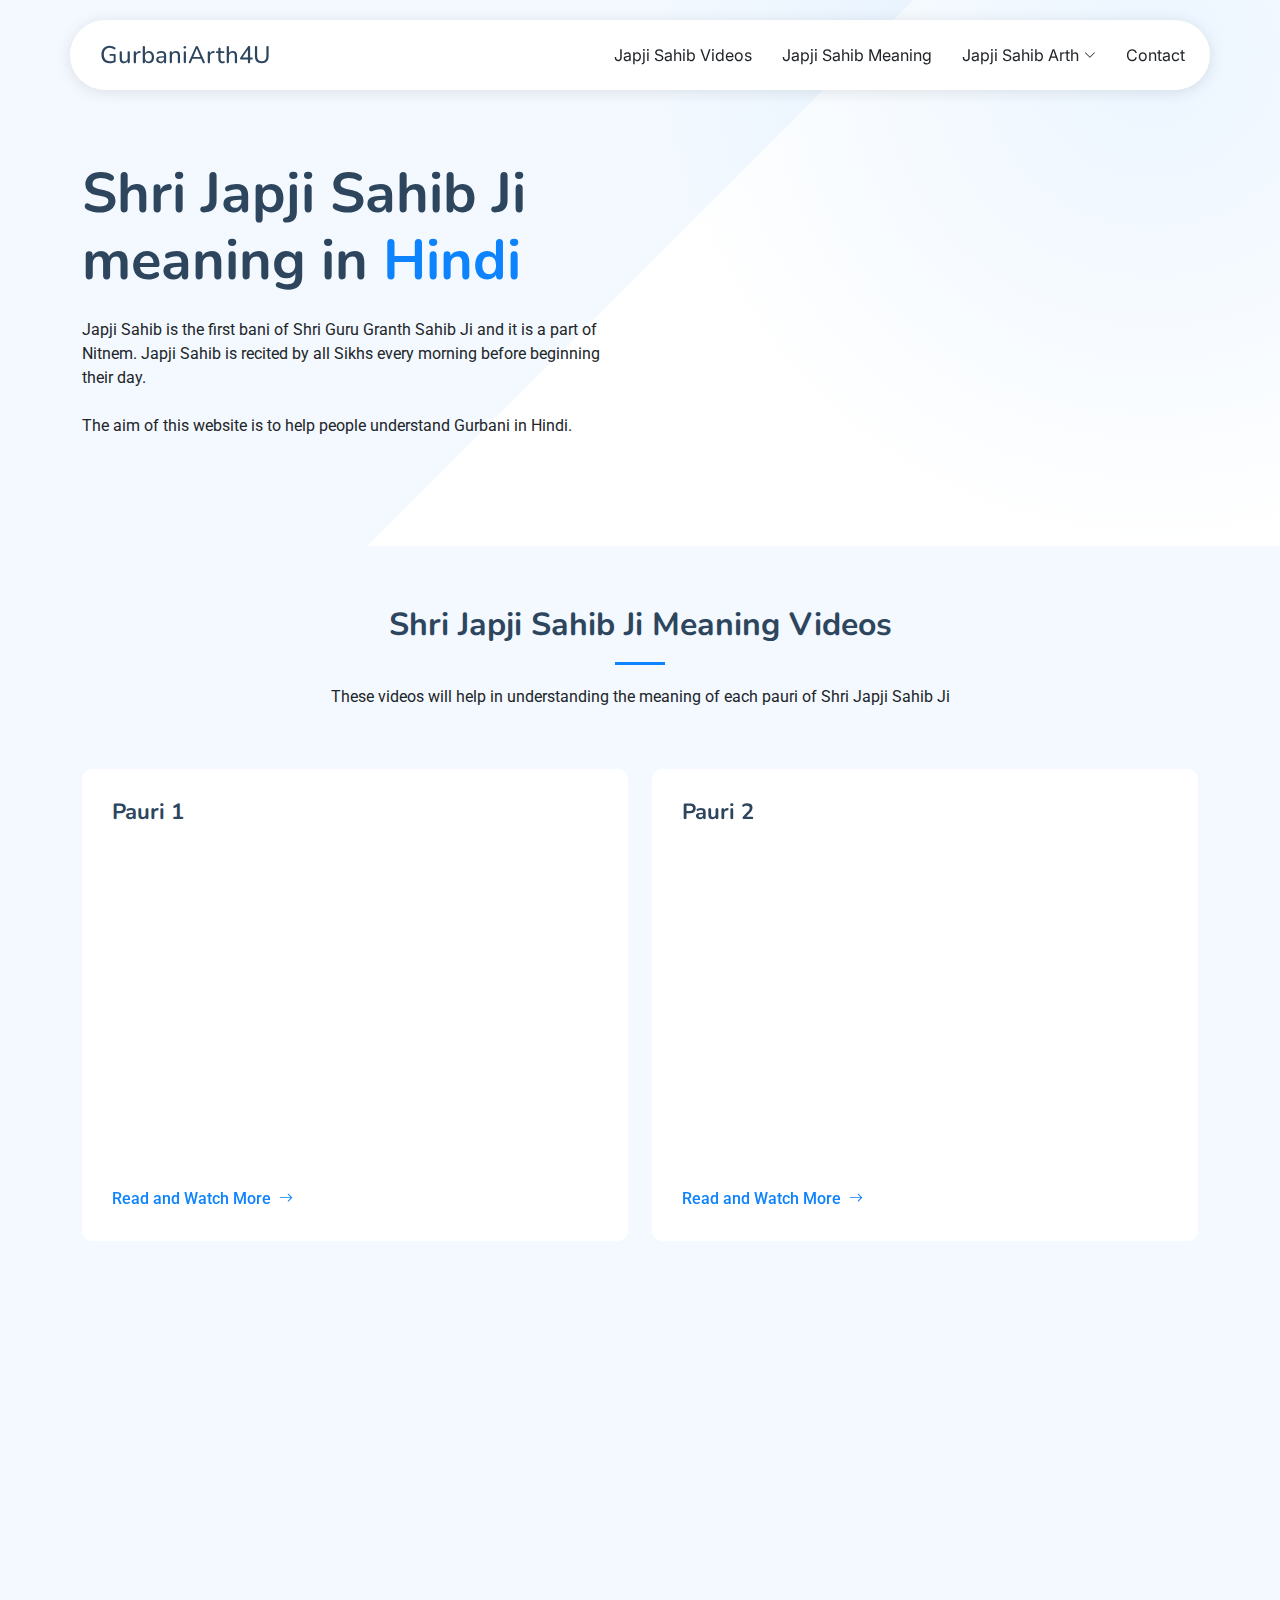
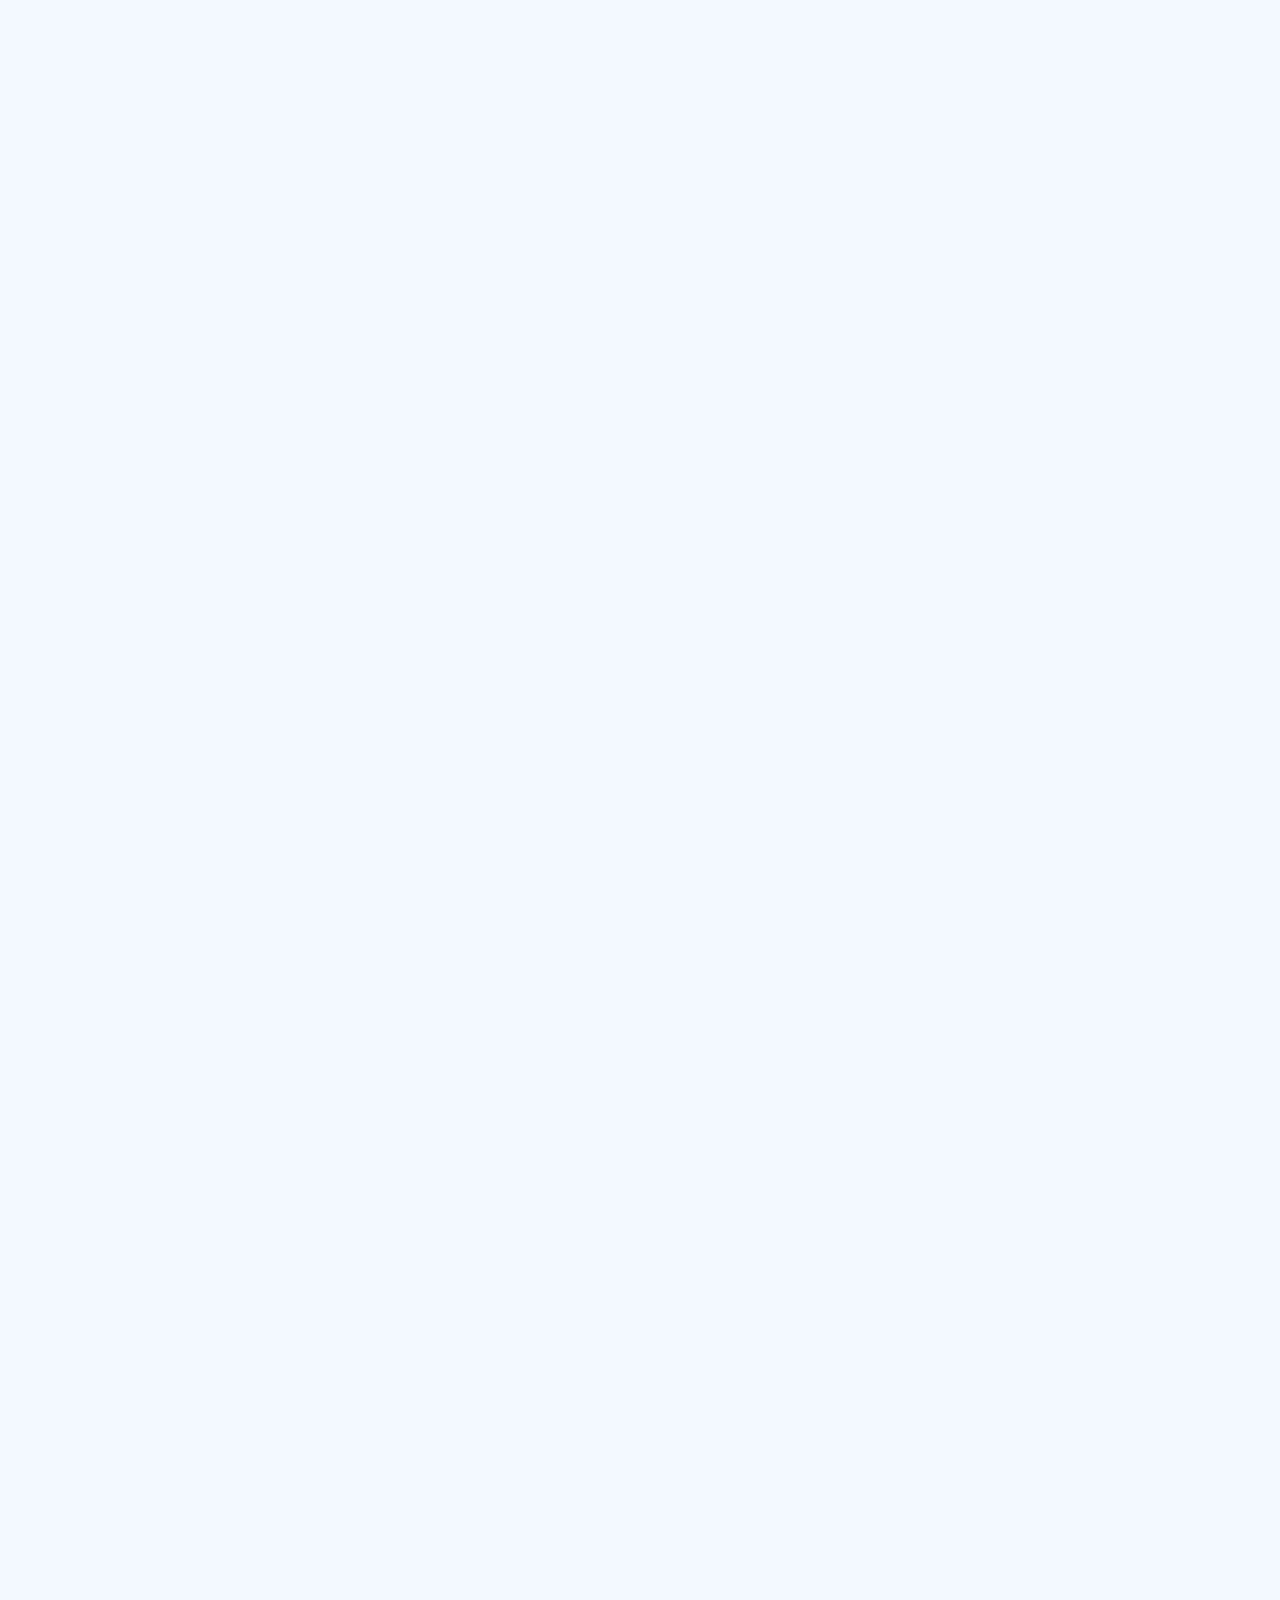
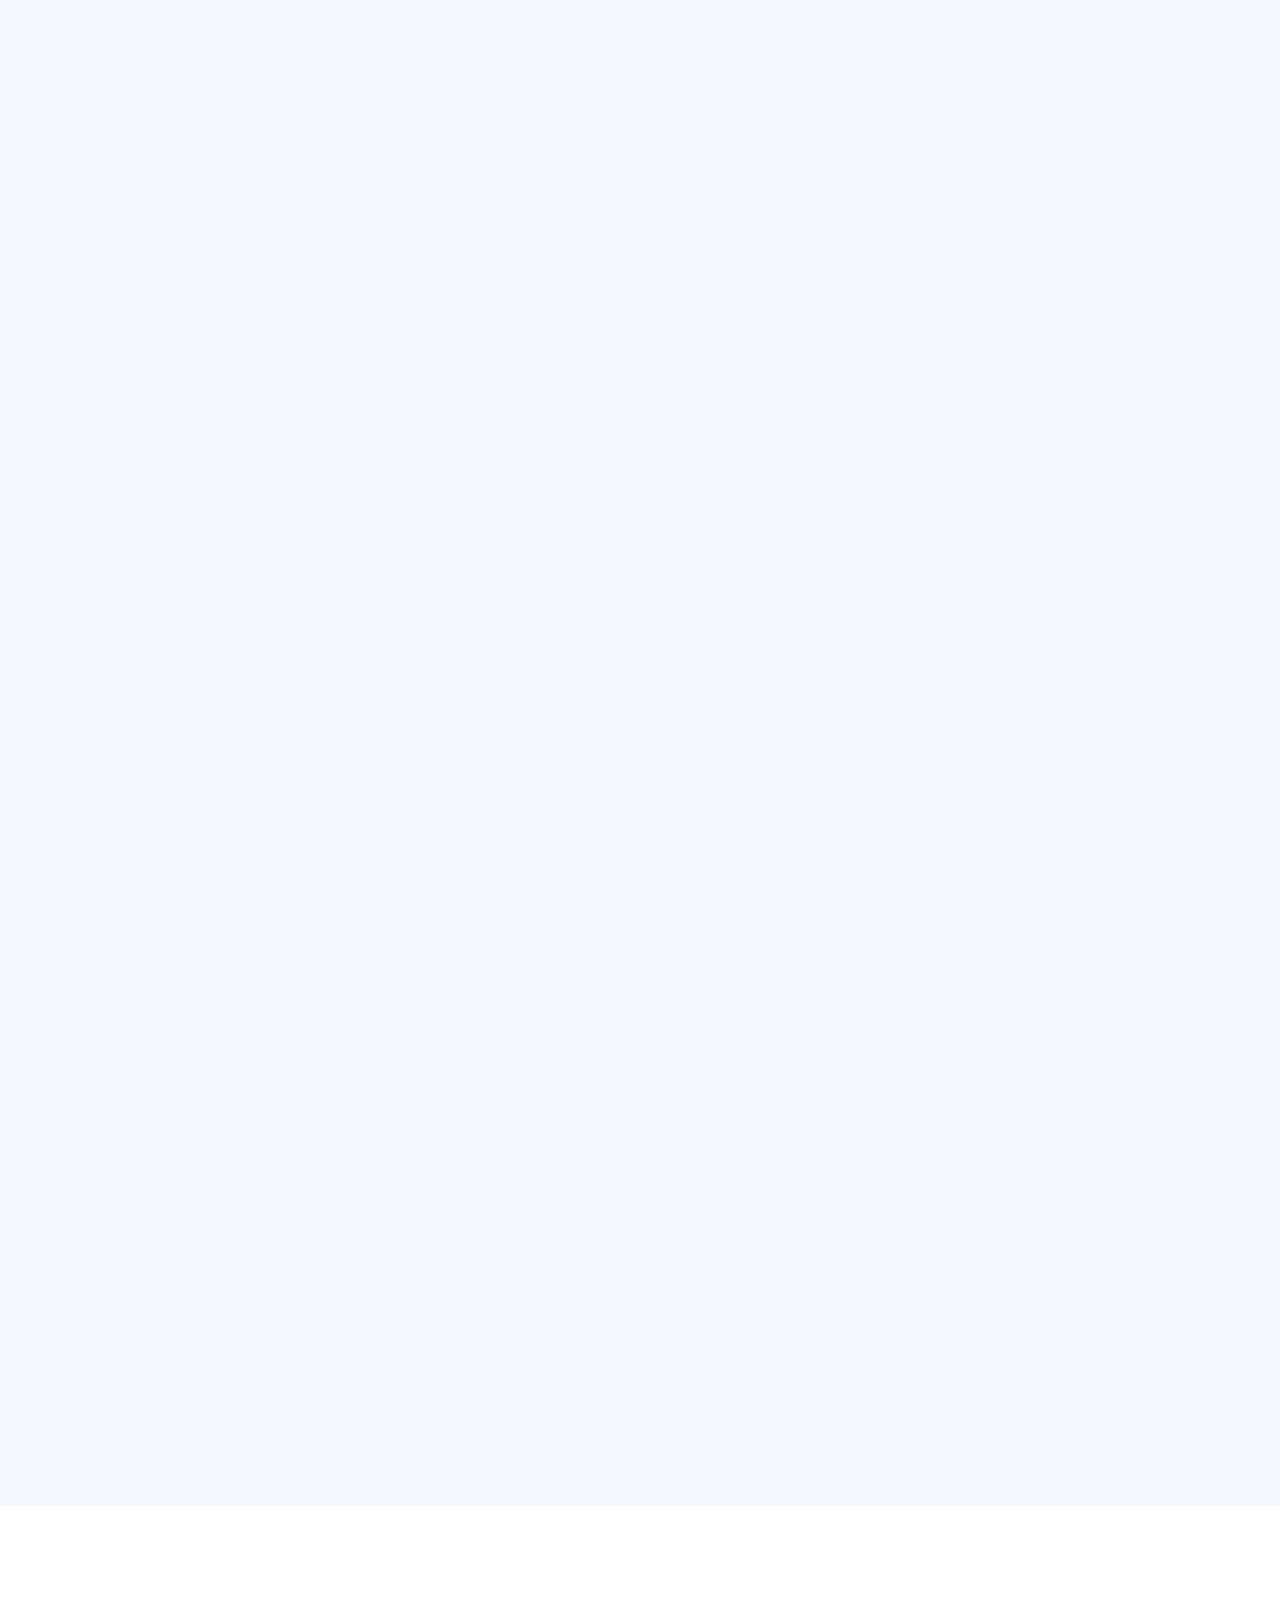
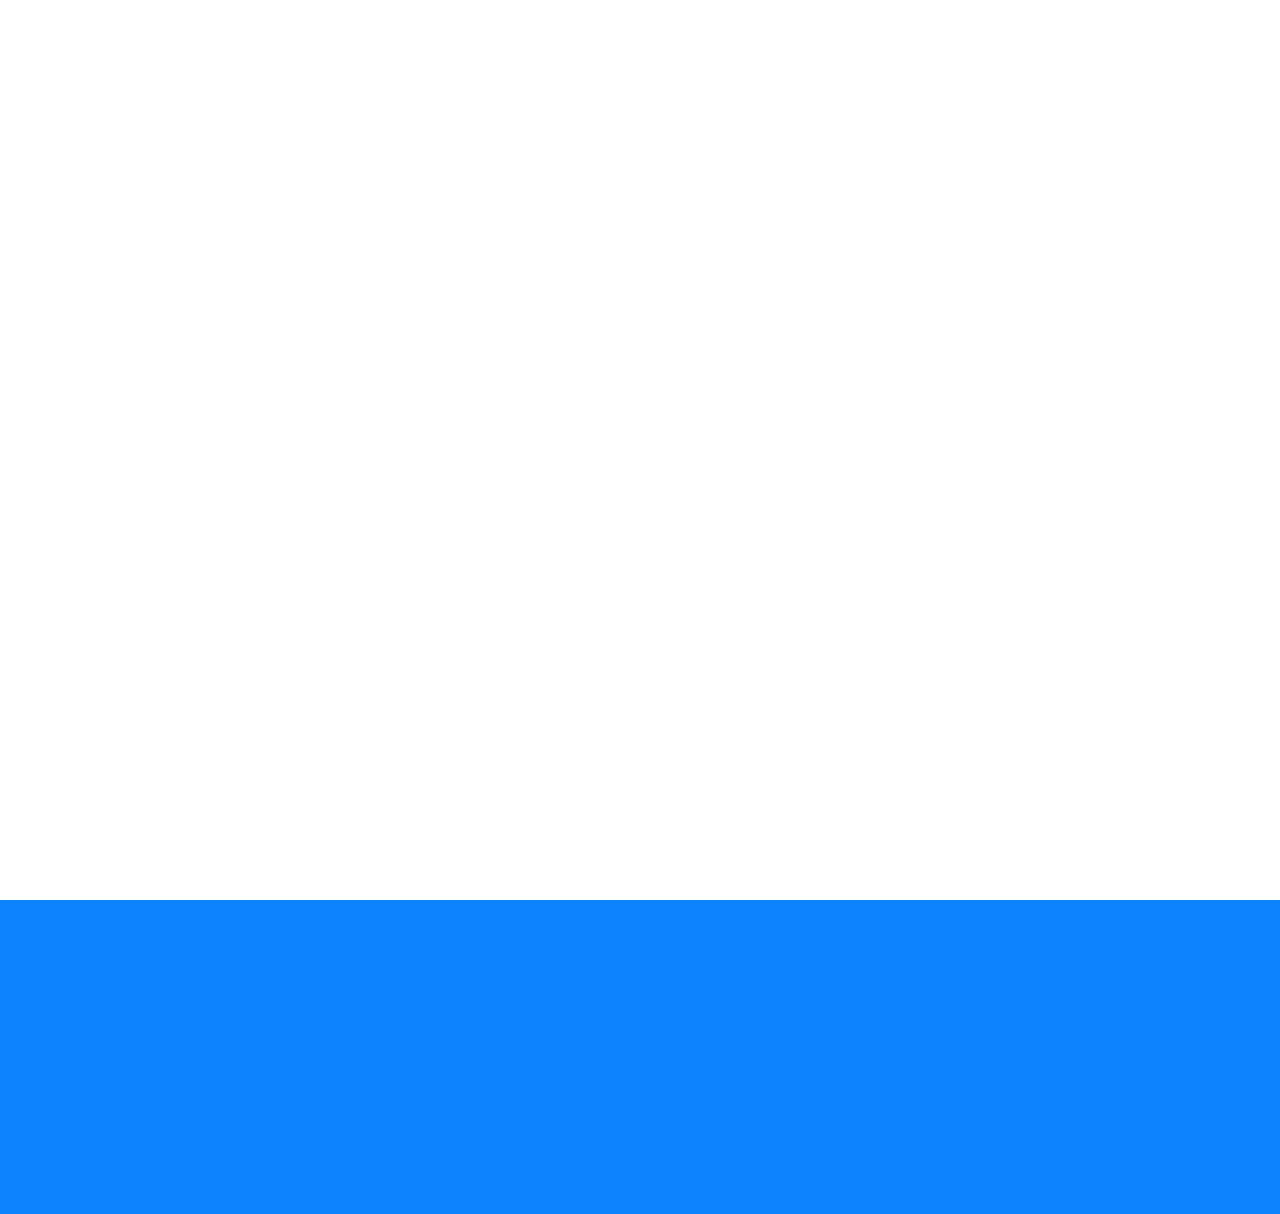
<file: index.html>
<!DOCTYPE html>
<html lang="en">

<head>
  <!-- Google tag (gtag.js) -->
<script async src="https://www.googletagmanager.com/gtag/js?id=G-1JYB1DGBPW"></script>
<script>
  window.dataLayer = window.dataLayer || [];
  function gtag(){dataLayer.push(arguments);}
  gtag('js', new Date());

  gtag('config', 'G-1JYB1DGBPW');
</script>

  <meta charset="utf-8">
  <meta content="width=device-width, initial-scale=1.0" name="viewport">
  <title>GurbaniArth4U - Understand Gurbani in Hindi</title>
  <meta name="description" content="">
  <meta name="keywords" content="">

  <!-- Favicons -->
  <link href="assets/img/favicon.png" rel="icon">
  <link href="assets/img/apple-touch-icon.png" rel="apple-touch-icon">

  <!-- Fonts -->
  <link href="https://fonts.googleapis.com" rel="preconnect">
  <link href="https://fonts.gstatic.com" rel="preconnect" crossorigin>
  <link href="https://fonts.googleapis.com/css2?family=Roboto:ital,wght@0,100;0,300;0,400;0,500;0,700;0,900;1,100;1,300;1,400;1,500;1,700;1,900&family=Inter:wght@100;200;300;400;500;600;700;800;900&family=Nunito:ital,wght@0,200;0,300;0,400;0,500;0,600;0,700;0,800;0,900;1,200;1,300;1,400;1,500;1,600;1,700;1,800;1,900&display=swap" rel="stylesheet">

  <!-- Vendor CSS Files -->
  <link href="assets/vendor/bootstrap/css/bootstrap.min.css" rel="stylesheet">
  <link href="assets/vendor/bootstrap-icons/bootstrap-icons.css" rel="stylesheet">
  <link href="assets/vendor/aos/aos.css" rel="stylesheet">
  <link href="assets/vendor/glightbox/css/glightbox.min.css" rel="stylesheet">
  <link href="assets/vendor/swiper/swiper-bundle.min.css" rel="stylesheet">

  <!-- Main CSS File -->
  <link href="assets/css/main.css" rel="stylesheet">

  <!-- =======================================================
  * Template Name: iLanding
  * Template URL: https://bootstrapmade.com/ilanding-bootstrap-landing-page-template/
  * Updated: Nov 12 2024 with Bootstrap v5.3.3
  * Author: BootstrapMade.com
  * License: https://bootstrapmade.com/license/
  ======================================================== -->
</head>

<body class="index-page">

  <header id="header" class="header d-flex align-items-center fixed-top">
    <div class="header-container container-fluid container-xl position-relative d-flex align-items-center justify-content-between">

      <a href="index.html" class="logo d-flex align-items-center me-auto me-xl-0">
        <!-- Uncomment the line below if you also wish to use an image logo -->
        <!-- <img src="assets/img/logo.png" alt=""> -->
        <h1 class="sitename">GurbaniArth4U</h1>
      </a>

      <nav id="navmenu" class="navmenu">
        <ul>
          <!--li><a href="#hero" class="active">Home</a></li>
          <li><a href="#about">About</a></li>
          <li><a href="#features">Features</a></li>
          
          <li><a href="#pricing">Pricing</a></li-->
          <li><a href="#japjivideos">Japji Sahib Videos</a></li>
          <li><a href="#japjiread">Japji Sahib Meaning</a></li>
          <li class="dropdown"><a href="#"><span>Japji Sahib Arth</span> <i class="bi bi-chevron-down toggle-dropdown"></i></a>
            <ul>
              <!--li><a href="#">Pauri 1</a></li-->
              <li class="dropdown"><a href="./japjisahib/pauri1/pauri1.html"><span>Pauri 1</span> <i class="bi bi-chevron-down toggle-dropdown"></i></a>
                <ul>
                  <li><a href="./japjisahib/pauri1/pauri1.html">Soche Soch Na Hovayi</a></li>
<!--                   <li><a href="#">Deep Dropdown 2</a></li>
                  <li><a href="#">Deep Dropdown 3</a></li>
                  <li><a href="#">Deep Dropdown 4</a></li>
                  <li><a href="#">Deep Dropdown 5</a></li> -->
                </ul>
              </li>
              <li><a href="./japjisahib/pauri2/pauri2.html">Pauri 2</a></li>
              <li><a href="#">Pauri 3</a></li>
              <li><a href="#">Pauri 4</a></li>
              <li><a href="#">Pauri 5</a></li>
              <li><a href="#">Pauri 6</a></li>
            </ul>
          </li>
<!--           <li><a href="#testimonials">Testimonials</a></li> -->
<!--           <li><a href="#stats">Stats</a></li> -->
          <li><a href="#contact">Contact</a></li>
          <!-- <li><a href="#faq">FAQs</a></li> -->
        </ul>
        <i class="mobile-nav-toggle d-xl-none bi bi-list"></i>
      </nav>

<!--       <a class="btn-getstarted" href="index.html#about">Get Started</a> -->

    </div>
  </header>

  <main class="main">

    <!-- Hero Section -->
    <section id="hero" class="hero section">

      <div class="container" data-aos="fade-up" data-aos-delay="100">

        <div class="row align-items-center">
          <div class="col-lg-6">
            <div class="hero-content" data-aos="fade-up" data-aos-delay="200">
<!--               <div class="company-badge mb-4">
                <i class="bi bi-gear-fill me-2"></i>
                Working for your success
              </div> -->

              <h1 class="mb-4">
                Shri Japji Sahib Ji <br>
                meaning in 
                <span class="accent-text">Hindi</span>
              </h1>

              <p class="mb-4 mb-md-5">
                Japji Sahib is the first bani of Shri Guru Granth Sahib Ji and it is a part of Nitnem. 
                Japji Sahib is recited by all Sikhs every morning before beginning their day.
                <br> <br>
                The aim of this website is to help people understand Gurbani in Hindi.
                
              </p>

<!--               <div class="hero-buttons">
                <a href="#about" class="btn btn-primary me-0 me-sm-2 mx-1">Get Started</a>
                <a href="https://www.youtube.com/watch?v=Y7f98aduVJ8" class="btn btn-link mt-2 mt-sm-0 glightbox">
                  <i class="bi bi-play-circle me-1"></i>
                  Play Video
                </a>
              </div> -->
            </div>
          </div>

          <div class="col-lg-6">
            <div class="hero-image" data-aos="zoom-out" data-aos-delay="300">

              <iframe width="100%" height="315" src="https://www.youtube.com/embed/i_axnL07bpU?si=qoyASkEWwpZO_z8P" title="YouTube video player" frameborder="0" allow="accelerometer; autoplay; clipboard-write; encrypted-media; gyroscope; picture-in-picture; web-share" referrerpolicy="strict-origin-when-cross-origin" allowfullscreen></iframe>
              
<!--               <img src="assets/img/illustration-1.webp" alt="Hero Image" class="img-fluid">

              <div class="customers-badge">
                <div class="customer-avatars">
                  <img src="assets/img/avatar-1.webp" alt="Customer 1" class="avatar">
                  <img src="assets/img/avatar-2.webp" alt="Customer 2" class="avatar">
                  <img src="assets/img/avatar-3.webp" alt="Customer 3" class="avatar">
                  <img src="assets/img/avatar-4.webp" alt="Customer 4" class="avatar">
                  <img src="assets/img/avatar-5.webp" alt="Customer 5" class="avatar">
                  <span class="avatar more">12+</span>
                </div>
                <p class="mb-0 mt-2">12,000+ lorem ipsum dolor sit amet consectetur adipiscing elit</p>
              </div> -->
            </div>
          </div>
        </div>

<!--         <div class="row stats-row gy-4 mt-5" data-aos="fade-up" data-aos-delay="500">
          <div class="col-lg-3 col-md-6">
            <div class="stat-item">
              <div class="stat-icon">
                <i class="bi bi-trophy"></i>
              </div>
              <div class="stat-content">
                <h4>3x Won Awards</h4>
                <p class="mb-0">Vestibulum ante ipsum</p>
              </div>
            </div>
          </div>
          <div class="col-lg-3 col-md-6">
            <div class="stat-item">
              <div class="stat-icon">
                <i class="bi bi-briefcase"></i>
              </div>
              <div class="stat-content">
                <h4>6.5k Faucibus</h4>
                <p class="mb-0">Nullam quis ante</p>
              </div>
            </div>
          </div>
          <div class="col-lg-3 col-md-6">
            <div class="stat-item">
              <div class="stat-icon">
                <i class="bi bi-graph-up"></i>
              </div>
              <div class="stat-content">
                <h4>80k Mauris</h4>
                <p class="mb-0">Etiam sit amet orci</p>
              </div>
            </div>
          </div>
          <div class="col-lg-3 col-md-6">
            <div class="stat-item">
              <div class="stat-icon">
                <i class="bi bi-award"></i>
              </div>
              <div class="stat-content">
                <h4>6x Phasellus</h4>
                <p class="mb-0">Vestibulum ante ipsum</p>
              </div>
            </div>
          </div>
        </div> -->

      </div>

    </section><!-- /Hero Section -->

<!--     --------------------------------------------------------------------------- -->
    <section id="japjivideos" class="services section light-background">

      <!-- Section Title -->
      <div class="container section-title" data-aos="fade-up">
        <h2>Shri Japji Sahib Ji Meaning Videos </h2>
        <p>These videos will help in understanding the meaning of each pauri of Shri Japji Sahib Ji</p>
      </div><!-- End Section Title -->

      <div class="container" data-aos="fade-up" data-aos-delay="100">

        <div class="row g-4">

          <div class="col-lg-6" data-aos="fade-up" data-aos-delay="100">
            <div class="service-card d-flex">
<!--               <div class="icon flex-shrink-0">
                <i class="bi bi-activity"></i>
              </div> -->
              <div>
                <h3>Pauri 1</h3>
                <p>
                  <iframe width="560" height="315" src="https://www.youtube.com/embed/i_axnL07bpU?si=bu5sRFDwH1r8apKY" title="YouTube video player" frameborder="0" allow="accelerometer; autoplay; clipboard-write; encrypted-media; gyroscope; picture-in-picture; web-share" referrerpolicy="strict-origin-when-cross-origin" allowfullscreen></iframe>
                </p>
                <a href="./japjisahib/pauri1/pauri1.html" class="read-more">Read and Watch More <i class="bi bi-arrow-right"></i></a>
              </div>
            </div>
          </div><!-- End Service Card -->

          <div class="col-lg-6" data-aos="fade-up" data-aos-delay="200">
            <div class="service-card d-flex">
<!--               <div class="icon flex-shrink-0">
                <i class="bi bi-diagram-3"></i>
              </div> -->
              <div>
                <h3>Pauri 2</h3>
                <p>
                  <iframe width="560" height="315" src="https://www.youtube.com/embed/cHE_jkAgrPM?si=PgVfiSFKUzxnhwj9" title="YouTube video player" frameborder="0" allow="accelerometer; autoplay; clipboard-write; encrypted-media; gyroscope; picture-in-picture; web-share" referrerpolicy="strict-origin-when-cross-origin" allowfullscreen></iframe>
                </p>
                <a href="./japjisahib/pauri2/pauri2.html" class="read-more">Read and Watch More <i class="bi bi-arrow-right"></i></a>
              </div>
            </div>
          </div><!-- End Service Card -->

          <div class="col-lg-6" data-aos="fade-up" data-aos-delay="300">
            <div class="service-card d-flex">
<!--               <div class="icon flex-shrink-0">
                <i class="bi bi-easel"></i>
              </div> -->
              <div>
                <h3>Pauri 3</h3>
                <p>
                  <iframe width="560" height="315" src="https://www.youtube.com/embed/4uQQznMdXIQ?si=NHJznwBhQmobPxcr" title="YouTube video player" frameborder="0" allow="accelerometer; autoplay; clipboard-write; encrypted-media; gyroscope; picture-in-picture; web-share" referrerpolicy="strict-origin-when-cross-origin" allowfullscreen></iframe>
                </p>
                <a href="japjisahib/pauri3.html" class="read-more">Read and Watch More <i class="bi bi-arrow-right"></i></a>
              </div>
            </div>
          </div><!-- End Service Card -->

          <div class="col-lg-6" data-aos="fade-up" data-aos-delay="400">
            <div class="service-card d-flex">
<!--               <div class="icon flex-shrink-0">
                <i class="bi bi-clipboard-data"></i>
              </div> -->
              <div>
                <h3>Pauri 4</h3>
                <p>
                  <iframe width="560" height="315" src="https://www.youtube.com/embed/Wnt9FN1zDSE?si=fKjWMRDjo1rFDVUF" title="YouTube video player" frameborder="0" allow="accelerometer; autoplay; clipboard-write; encrypted-media; gyroscope; picture-in-picture; web-share" referrerpolicy="strict-origin-when-cross-origin" allowfullscreen></iframe>
                </p>
                <a href="japjisahib/pauri4.html" class="read-more">Read and Watch More <i class="bi bi-arrow-right"></i></a>
              </div>
            </div>
          </div>

          <div class="col-lg-6" data-aos="fade-up" data-aos-delay="300">
            <div class="service-card d-flex">
<!--               <div class="icon flex-shrink-0">
                <i class="bi bi-easel"></i>
              </div> -->
              <div>
                <h3>Pauri 5</h3>
                <p>
                  <iframe width="560" height="315" src="https://www.youtube.com/embed/tzca5aWuyKU?si=rhqXPzLKmmTpRa5j" title="YouTube video player" frameborder="0" allow="accelerometer; autoplay; clipboard-write; encrypted-media; gyroscope; picture-in-picture; web-share" referrerpolicy="strict-origin-when-cross-origin" allowfullscreen></iframe>
                </p>
                <a href="japjisahib/pauri5.html" class="read-more">Read and Watch More <i class="bi bi-arrow-right"></i></a>
              </div>
            </div>
          </div><!-- End Service Card -->

          <div class="col-lg-6" data-aos="fade-up" data-aos-delay="400">
            <div class="service-card d-flex">
<!--               <div class="icon flex-shrink-0">
                <i class="bi bi-clipboard-data"></i>
              </div> -->
              <div>
                <h3>Pauri 6</h3>
                <p>
                  <iframe width="560" height="315" src="https://www.youtube.com/embed/Z6T8X--M5OU?si=yZi3wAuVM1pJEpIx" title="YouTube video player" frameborder="0" allow="accelerometer; autoplay; clipboard-write; encrypted-media; gyroscope; picture-in-picture; web-share" referrerpolicy="strict-origin-when-cross-origin" allowfullscreen></iframe>
                </p>
                <a href="japjisahib/pauri6.html" class="read-more">Read and Watch More <i class="bi bi-arrow-right"></i></a>
              </div>
            </div>
          </div>
          
          <!-- End Service Card -->

          <div class="col-lg-6" data-aos="fade-up" data-aos-delay="400">
            <div class="service-card d-flex">
<!--               <div class="icon flex-shrink-0">
                <i class="bi bi-clipboard-data"></i>
              </div> -->
              <div>
                <h3>Pauri 7</h3>
                <p>
                  <iframe width="560" height="315" src="https://www.youtube.com/embed/pQppuhlsdcM?si=2yfhIrTaStq-iVju" title="YouTube video player" frameborder="0" allow="accelerometer; autoplay; clipboard-write; encrypted-media; gyroscope; picture-in-picture; web-share" referrerpolicy="strict-origin-when-cross-origin" allowfullscreen></iframe>
                </p>
                <a href="japjisahib/pauri7.html" class="read-more">Read and Watch More <i class="bi bi-arrow-right"></i></a>
              </div>
            </div>
          </div>

          <div class="col-lg-6" data-aos="fade-up" data-aos-delay="400">
            <div class="service-card d-flex">
<!--               <div class="icon flex-shrink-0">
                <i class="bi bi-clipboard-data"></i>
              </div> -->
              <div>
                <h3>Pauri 8</h3>
                <p>
                  <iframe width="560" height="315" src="https://www.youtube.com/embed/kg9acdvczjk?si=9ObcBPDprZGrkijQ" title="YouTube video player" frameborder="0" allow="accelerometer; autoplay; clipboard-write; encrypted-media; gyroscope; picture-in-picture; web-share" referrerpolicy="strict-origin-when-cross-origin" allowfullscreen></iframe>
                </p>
                <a href="japjisahib/pauri8.html" class="read-more">Read and Watch More <i class="bi bi-arrow-right"></i></a>
              </div>
            </div>
          </div>

        </div>

      </div>

    </section>
    
    <!-- Services Section -->
    <section id="japjiread" class="services section light-background">

      <!-- Section Title -->
      <div class="container section-title" data-aos="fade-up">
        <h2>Shri Japji Sahib Ji (Pauri in English) </h2>
        <p>This section will help in reading individual pauri of Shri Japji Sahib Ji in English.
          Click on the respective link to understand the meaning and watch videos of each pauri.</p>
      </div><!-- End Section Title -->

      <div class="container" data-aos="fade-up" data-aos-delay="100">

        <div class="row g-4">

          <div class="col-lg-6" data-aos="fade-up" data-aos-delay="100">
            <div class="service-card d-flex">
              <div class="icon flex-shrink-0">
                <i class="bi bi-activity"></i>
              </div>
              <div>
                <h3>Pauri 1</h3>
                <p>
                  Soche Soch na Hovayi Je Sochee Lakh Vaar ||<br>
                  Chupai Chup na Hovayi Je Laae Raha Liv Taar ||<br>
                  Bhukhia Bhukh na Utaree Jae Bannaa Pureeaa Bhaar ||<br>
                  Sahas Siaanapa Lakh Hohe Ta Ik na Chale naal ||<br>
                  Kiv Sachiaaraa Hoeeai Kiv Koodhai Thutai Paal ||<br>
                  Hukam Rajaaee Chalanaa Nanak Likhiaa naal   ||
                </p>
                <a href="./japjisahib/pauri1/pauri1.html" class="read-more">Read and Watch More <i class="bi bi-arrow-right"></i></a>
              </div>
            </div>
          </div><!-- End Service Card -->

          <div class="col-lg-6" data-aos="fade-up" data-aos-delay="200">
            <div class="service-card d-flex">
              <div class="icon flex-shrink-0">
                <i class="bi bi-diagram-3"></i>
              </div>
              <div>
                <h3>Pauri 2</h3>
                <p>
                  Hukami Hovan Aakaar Hukam Na Kahiaa Jaaee ||<br>
                  Hukami Hovan Jeea Hukam Milai Vadiaaee ||<br>
                  Hukami Uttam Neech Hukam Likh Dhukh Sukh Paaeeye ||<br>
                  Iknaa Hukami Bakhsees Ik Hukamee Sadaa Bhavaaeeah ||<br>
                  Hukamai Andar Sabh Ko Baahar-i Hukam Na Koi ||<br>
                  Nanak Hukamai Jae Bujhe Ta Houmai Kahai Na Koi   ||
                </p>
                <a href="./japjisahib/pauri2/pauri2.html" class="read-more">Read and Watch More <i class="bi bi-arrow-right"></i></a>
              </div>
            </div>
          </div><!-- End Service Card -->

          <div class="col-lg-6" data-aos="fade-up" data-aos-delay="300">
            <div class="service-card d-flex">
              <div class="icon flex-shrink-0">
                <i class="bi bi-easel"></i>
              </div>
              <div>
                <h3>Pauri 3</h3>
                <p>
                  Gaavai Ko Taan Hovai Kise Taan ||<br>
                  Gaavai Ko Daat Jaane Nisaan ||<br>
                  Gaavai Ko Gun Vadiaaiya Chaar ||<br>
                  Gaavai Ko Vidhiaa Vikham Veechaar ||<br>
                  Gaavai Ko Saaji Karae Tan Kheh ||<br>
                  Gaavai Ko Jeea Lai Phir Deh ||<br>
                  Gaavai Ko Jaapai Disae Door ||<br>
                  Gaavai Ko Vaekhai Haadraa Hadoori ||<br>
                  Kathna Kathi Na Aavai Toti ||<br>
                  Kath Kath Kathi Kotee Kot Kot ||<br>
                  Denda De Lainde Thak Paah ||<br>
                  Juga Jugantar Khahee Khahi ||<br>
                  Hukamee Hukam Chalaye Raahu ||<br>
                  Nanak Vigsai Veparvaah ||
                </p>
                <a href="japjisahib/pauri3.html" class="read-more">Read and Watch More <i class="bi bi-arrow-right"></i></a>
              </div>
            </div>
          </div><!-- End Service Card -->

          <div class="col-lg-6" data-aos="fade-up" data-aos-delay="400">
            <div class="service-card d-flex">
              <div class="icon flex-shrink-0">
                <i class="bi bi-clipboard-data"></i>
              </div>
              <div>
                <h3>Pauri 4</h3>
                <p>
                  Saacha Sahib Saach Naayi Bhaakhiaa Bhao Apaar ||<br>
                  Aakhah Mangah Deh Deh Daati Kare Daataar ||<br>
                  Fer Ki Aggae Rakhiae Jit Disae Darbaar ||<br>
                  Muhho Ki Bolan Boleeae Jit Sun Dharey Piyaar ||<br>
                  Amrit Vela Sach Naao Vadiaaee Veechaar ||<br>
                  Karmi Aavai Kapdaa Nadree Mokh Duaar   ||<br>
                  Nanak Ayvai Jaaneeai Sabh Aapay Sachiaar ||
                </p>
                <a href="japjisahib/pauri4.html" class="read-more">Read and Watch More <i class="bi bi-arrow-right"></i></a>
              </div>
            </div>
          </div><!-- End Service Card -->

          <div class="col-lg-6" data-aos="fade-up" data-aos-delay="300">
            <div class="service-card d-flex">
              <div class="icon flex-shrink-0">
                <i class="bi bi-easel"></i>
              </div>
              <div>
                <h3>Pauri 5</h3>
                <p>
                  Thaapia Na Jaayi Keeta Na Hoyi ||<br>
                  Aape Aap Nirannjan Soyi ||<br>
                  Jin Saviaa Tin Paayia Maan ||<br>
                  Nanak Gaaveeai Gunee Nidhaan ||<br>
                  Gaaveeai Suneeai Mani Rakheeai Bhao ||<br>
                  Dukh Parhar Sukh Ghar Lai Jaayi ||<br>
                  Gurmukh Naadan Gurmukh Vedan Gurmukhi Rahiaa Samayi ||<br>
                  Guru Eesar Guru Gorakh Barmaa Guru Paarbatee Maaee ||<br>
                  Je Hao Janaa Aakhaa Naahi Kahnaa Kathan Na Jayi ||<br>
                  Guraa Ik Deh Bujhaaee ||<br>
                  Sabhnaa Jeeaa Ka Ik Dataa So Mai Visar Na Jaayi ||
                </p>
                <a href="japjisahib/pauri5.html" class="read-more">Read and Watch More <i class="bi bi-arrow-right"></i></a>
              </div>
            </div>
          </div><!-- End Service Card -->

          <div class="col-lg-6" data-aos="fade-up" data-aos-delay="400">
            <div class="service-card d-flex">
              <div class="icon flex-shrink-0">
                <i class="bi bi-clipboard-data"></i>
              </div>
              <div>
                <h3>Pauri 6</h3>
                <p>
                  Tirath Naavaa Jey Tis Bhavan Vin Bhaney Ki Naayi Karee ||<br>
                  Jaytee Sirthi Upaaee Vekhaa Vin Karmaa Ki Milai Layee ||<br>
                  Mat Vich Ratan Javaahar Maanik Je Ik Gur Kee Sikh Sunee ||<br>
                  Guraa Ik Deh Bujhaaee ||<br>
                  Sabhnaa Jeeaa Ka Ik Dataa So Mai Visar Na Jaayi ||
                </p>
                <a href="japjisahib/pauri6.html" class="read-more">Read and Watch More <i class="bi bi-arrow-right"></i></a>
              </div>
            </div>
          </div><!-- End Service Card -->

          <div class="col-lg-6" data-aos="fade-up" data-aos-delay="300">
            <div class="service-card d-flex">
              <div class="icon flex-shrink-0">
                <i class="bi bi-easel"></i>
              </div>
              <div>
                <h3>Pauri 7</h3>
                <p>
                  Jay Jug Chaaray Aarjaa Hor Dasoonee Hoy-i  ||<br>
                  Navaa Khanda Vich Jaaneai Naal-i Chalai Sabh Koy-i ||<br>
                  Changa Naao Rakhay-i Kai Jas Keerat-i Jag-i Lay-i ||<br>
                  Jay Tis Nadar Na Aavee Ta Vaat Na Puchhai Ke ||<br>
                  Keeta Andar Keet Kar Dosee Dos Dhare ||<br>
                  Nanak Nirgun Gun Kare Gunvantiaa Gun De ||<br>
                  Teha Koy-i Na Sujhee Je Tis Gun Koy-i Kare ||7||                  
                </p>
                <a href="japjisahib/pauri7.html" class="read-more">Read and Watch More <i class="bi bi-arrow-right"></i></a>
              </div>
            </div>
          </div><!-- End Service Card -->

          <div class="col-lg-6" data-aos="fade-up" data-aos-delay="400">
            <div class="service-card d-flex">
              <div class="icon flex-shrink-0">
                <i class="bi bi-clipboard-data"></i>
              </div>
              <div>
                <h3>Pauri 8</h3>
                <p>
                  Suniye Sidh Peer Sur Naath ||<br>
                  Suniye Dharat Dhaval Aakaas ||<br>
                  Suniye Deep Loa Paataal ||<br>
                  Suniye Pohi Na Sakai Kaal ||<br>
                  Nanak Bhagta Sadaa Vigas ||<br>
                  Suniye Dookh Paap Kaa Naas ||8||
                </p>
                <a href="japjisahib/pauri8.html" class="read-more">Read and Watch More <i class="bi bi-arrow-right"></i></a>
              </div>
            </div>
          </div>
          <!-- End Service Card -->


        </div>

      </div>

    </section>
    
    <!-- /Services Section -->

    
    <!-- About Section -->
    <section id="about" class="about section">

      <div class="container" data-aos="fade-up" data-aos-delay="100">

        <div class="row gy-4 align-items-center justify-content-between">

          <div class="col-xl-5" data-aos="fade-up" data-aos-delay="200">
            <span class="about-meta">MORE ABOUT US</span>
            <h2 class="about-title">Objective: Understand Gurbani Arth </h2>
            <p class="about-description">
              These videos explain verses of Shri Japji Sahib Ji in Hindi and are aimed to 
              help people who do not understand Gurbani in Gurumukhi / Punjabi.
              <br> <br>
              References :
            </p>

            <div class="row feature-list-wrapper">
              <div class="col-md-6">
                <ul class="feature-list">
                  <li><i class="bi bi-check-circle-fill"></i> Bhai Saheb Bhai Vir Singh Ji's Japji Sahib Sateek</li>
                  <li><i class="bi bi-check-circle-fill"></i> Professor Kartar Singh Ji's Sateek (by Shiromani Gurudwara Prabandhak Committee Amritsar)</li>
<!--                   <li><i class="bi bi-check-circle-fill"></i> Sed do eiusmod tempor</li> -->
                </ul>
              </div>
              <div class="col-md-6">
                <ul class="feature-list">
                  <li><i class="bi bi-check-circle-fill"></i> Professor Sahib Singh Ji's Sateek</li>
                  <li><i class="bi bi-check-circle-fill"></i> Giani Sant Singh Ji Maskeen's Japji Sahib Katha</li>
<!--                   <li><i class="bi bi-check-circle-fill"></i> Ut enim ad minim veniam</li> -->
                </ul>
              </div>
            </div>

<!--             <div class="info-wrapper">
              <div class="row gy-4">
                <div class="col-lg-5">
                  <div class="profile d-flex align-items-center gap-3">
                    <img src="assets/img/avatar-1.webp" alt="CEO Profile" class="profile-image">
                    <div>
                      <h4 class="profile-name">Mario Smith</h4>
                      <p class="profile-position">CEO &amp; Founder</p>
                    </div>
                  </div>
                </div>
                <div class="col-lg-7">
                  <div class="contact-info d-flex align-items-center gap-2">
                    <i class="bi bi-telephone-fill"></i>
                    <div>
                      <p class="contact-label">Call us anytime</p>
                      <p class="contact-number">+123 456-789</p>
                    </div>
                  </div>
                </div>
              </div>
            </div> -->
            
          </div>

          <div class="col-xl-6" data-aos="fade-up" data-aos-delay="300">
            <div class="image-wrapper">
              <div class="images position-relative" data-aos="zoom-out" data-aos-delay="400">
                <img src="assets/img/shrigurugranthsahibji.jpeg" alt="Shri Guru Granth Sahib Ji" class="img-fluid main-image rounded-4">
<!--                 <img src="assets/img/about-5.webp" alt="Business Meeting" class="img-fluid main-image rounded-4"> -->
<!--                 <img src="assets/img/about-2.webp" alt="Team Discussion" class="img-fluid small-image rounded-4"> -->
              </div>
<!--               <div class="experience-badge floating">
                <h3>15+ <span>Years</span></h3>
                <p>Of experience in business service</p>
              </div> -->
            </div>
          </div>
        </div>

      </div>

    </section><!-- /About Section -->

    <!-- Features Section -->
<!--     <section id="features" class="features section">

       
      <div class="container section-title" data-aos="fade-up">
        <h2>Features</h2>
        <p>Necessitatibus eius consequatur ex aliquid fuga eum quidem sint consectetur velit</p>
      </div> 

      <div class="container">

        <div class="d-flex justify-content-center">

          <ul class="nav nav-tabs" data-aos="fade-up" data-aos-delay="100">

            <li class="nav-item">
              <a class="nav-link active show" data-bs-toggle="tab" data-bs-target="#features-tab-1">
                <h4>Modisit</h4>
              </a>
            </li> 

            <li class="nav-item">
              <a class="nav-link" data-bs-toggle="tab" data-bs-target="#features-tab-2">
                <h4>Praesenti</h4>
              </a> 

            </li>
            <li class="nav-item">
              <a class="nav-link" data-bs-toggle="tab" data-bs-target="#features-tab-3">
                <h4>Explica</h4>
              </a>
            </li> 

          </ul>

        </div>

        <div class="tab-content" data-aos="fade-up" data-aos-delay="200">

          <div class="tab-pane fade active show" id="features-tab-1">
            <div class="row">
              <div class="col-lg-6 order-2 order-lg-1 mt-3 mt-lg-0 d-flex flex-column justify-content-center">
                <h3>Voluptatem dignissimos provident</h3>
                <p class="fst-italic">
                  Lorem ipsum dolor sit amet, consectetur adipiscing elit, sed do eiusmod tempor incididunt ut labore et dolore
                  magna aliqua.
                </p>
                <ul>
                  <li><i class="bi bi-check2-all"></i> <span>Ullamco laboris nisi ut aliquip ex ea commodo consequat.</span></li>
                  <li><i class="bi bi-check2-all"></i> <span>Duis aute irure dolor in reprehenderit in voluptate velit.</span></li>
                  <li><i class="bi bi-check2-all"></i> <span>Ullamco laboris nisi ut aliquip ex ea commodo consequat. Duis aute irure dolor in reprehenderit in voluptate trideta storacalaperda mastiro dolore eu fugiat nulla pariatur.</span></li>
                </ul>
              </div>
              <div class="col-lg-6 order-1 order-lg-2 text-center">
                <img src="assets/img/features-illustration-1.webp" alt="" class="img-fluid">
              </div>
            </div>
          </div> 

          <div class="tab-pane fade" id="features-tab-2">
            <div class="row">
              <div class="col-lg-6 order-2 order-lg-1 mt-3 mt-lg-0 d-flex flex-column justify-content-center">
                <h3>Neque exercitationem debitis</h3>
                <p class="fst-italic">
                  Lorem ipsum dolor sit amet, consectetur adipiscing elit, sed do eiusmod tempor incididunt ut labore et dolore
                  magna aliqua.
                </p>
                <ul>
                  <li><i class="bi bi-check2-all"></i> <span>Ullamco laboris nisi ut aliquip ex ea commodo consequat.</span></li>
                  <li><i class="bi bi-check2-all"></i> <span>Duis aute irure dolor in reprehenderit in voluptate velit.</span></li>
                  <li><i class="bi bi-check2-all"></i> <span>Provident mollitia neque rerum asperiores dolores quos qui a. Ipsum neque dolor voluptate nisi sed.</span></li>
                  <li><i class="bi bi-check2-all"></i> <span>Ullamco laboris nisi ut aliquip ex ea commodo consequat. Duis aute irure dolor in reprehenderit in voluptate trideta storacalaperda mastiro dolore eu fugiat nulla pariatur.</span></li>
                </ul>
              </div>
              <div class="col-lg-6 order-1 order-lg-2 text-center">
                <img src="assets/img/features-illustration-2.webp" alt="" class="img-fluid">
              </div>
            </div>
          </div> 

          <div class="tab-pane fade" id="features-tab-3">
            <div class="row">
              <div class="col-lg-6 order-2 order-lg-1 mt-3 mt-lg-0 d-flex flex-column justify-content-center">
                <h3>Voluptatibus commodi accusamu</h3>
                <ul>
                  <li><i class="bi bi-check2-all"></i> <span>Ullamco laboris nisi ut aliquip ex ea commodo consequat.</span></li>
                  <li><i class="bi bi-check2-all"></i> <span>Duis aute irure dolor in reprehenderit in voluptate velit.</span></li>
                  <li><i class="bi bi-check2-all"></i> <span>Provident mollitia neque rerum asperiores dolores quos qui a. Ipsum neque dolor voluptate nisi sed.</span></li>
                </ul>
                <p class="fst-italic">
                  Lorem ipsum dolor sit amet, consectetur adipiscing elit, sed do eiusmod tempor incididunt ut labore et dolore
                  magna aliqua.
                </p>
              </div>
              <div class="col-lg-6 order-1 order-lg-2 text-center">
                <img src="assets/img/features-illustration-3.webp" alt="" class="img-fluid">
              </div>
            </div>
          </div> 

        </div>

      </div>

    </section> -->
    <!-- /Features Section -->

    <!-- Features Cards Section -->
    <section id="features-cards" class="features-cards section">

      <div class="container">

        <div class="row gy-4">

          <div class="col-xl-3 col-md-6" data-aos="zoom-in" data-aos-delay="100">
            <div class="feature-box orange">
              <i class="bi bi-award"></i>
              <h4>Shri Jaap Sahib Ji</h4>
              <p>Coming soon meanings of Shri Jaap Sahib Ji</p>
            </div>
          </div><!-- End Feature Borx-->

          <div class="col-xl-3 col-md-6" data-aos="zoom-in" data-aos-delay="200">
            <div class="feature-box blue">
              <i class="bi bi-patch-check"></i>
              <h4>Shri Sukhmani Sahib Ji</h4>
              <p>Coming soon meanings of Shri Sukhmani Sahib Ji</p>
            </div>
          </div><!-- End Feature Borx-->

          <div class="col-xl-3 col-md-6" data-aos="zoom-in" data-aos-delay="300">
            <div class="feature-box green">
              <i class="bi bi-sunrise"></i>
              <h4>Shri Rahraas Sahib Ji</h4>
              <p>Coming soon meanings of Shri Rahraas Sahib Ji</p>
            </div>
          </div><!-- End Feature Borx-->

          <div class="col-xl-3 col-md-6" data-aos="zoom-in" data-aos-delay="400">
            <div class="feature-box red">
              <i class="bi bi-shield-check"></i>
              <h4>Shri Anandh Sahib Ji</h4>
              <p>Coming soon meanings of Shri Anandh Sahib Ji</p>
            </div>
          </div><!-- End Feature Borx-->

        </div>

      </div>

    </section><!-- /Features Cards Section -->

    <!-- Features 2 Section -->
<!--     <section id="features-2" class="features-2 section">

      <div class="container" data-aos="fade-up" data-aos-delay="100">

        <div class="row align-items-center">

          <div class="col-lg-4">

            <div class="feature-item text-end mb-5" data-aos="fade-right" data-aos-delay="200">
              <div class="d-flex align-items-center justify-content-end gap-4">
                <div class="feature-content">
                  <h3>Use On Any Device</h3>
                  <p>Vestibulum ante ipsum primis in faucibus orci luctus et ultrices posuere cubilia Curae; In ac dui quis mi consectetuer lacinia.</p>
                </div>
                <div class="feature-icon flex-shrink-0">
                  <i class="bi bi-display"></i>
                </div>
              </div>
            </div> 

            <div class="feature-item text-end mb-5" data-aos="fade-right" data-aos-delay="300">
              <div class="d-flex align-items-center justify-content-end gap-4">
                <div class="feature-content">
                  <h3>Feather Icons</h3>
                  <p>Phasellus ullamcorper ipsum rutrum nunc nunc nonummy metus vestibulum volutpat sapien arcu sed augue aliquam erat volutpat.</p>
                </div>
                <div class="feature-icon flex-shrink-0">
                  <i class="bi bi-feather"></i>
                </div>
              </div>
            </div> 

            <div class="feature-item text-end" data-aos="fade-right" data-aos-delay="400">
              <div class="d-flex align-items-center justify-content-end gap-4">
                <div class="feature-content">
                  <h3>Retina Ready</h3>
                  <p>Aenean tellus metus bibendum sed posuere ac mattis non nunc vestibulum fringilla purus sit amet fermentum aenean commodo.</p>
                </div>
                <div class="feature-icon flex-shrink-0">
                  <i class="bi bi-eye"></i>
                </div>
              </div>
            </div> 

          </div>

          <div class="col-lg-4" data-aos="zoom-in" data-aos-delay="200">
            <div class="phone-mockup text-center">
              <img src="assets/img/phone-app-screen.webp" alt="Phone Mockup" class="img-fluid">
            </div>
          </div> 

          <div class="col-lg-4">

            <div class="feature-item mb-5" data-aos="fade-left" data-aos-delay="200">
              <div class="d-flex align-items-center gap-4">
                <div class="feature-icon flex-shrink-0">
                  <i class="bi bi-code-square"></i>
                </div>
                <div class="feature-content">
                  <h3>W3c Valid Code</h3>
                  <p>Donec vitae sapien ut libero venenatis faucibus nullam quis ante etiam sit amet orci eget eros faucibus tincidunt.</p>
                </div>
              </div>
            </div> 

            <div class="feature-item mb-5" data-aos="fade-left" data-aos-delay="300">
              <div class="d-flex align-items-center gap-4">
                <div class="feature-icon flex-shrink-0">
                  <i class="bi bi-phone"></i>
                </div>
                <div class="feature-content">
                  <h3>Fully Responsive</h3>
                  <p>Maecenas tempus tellus eget condimentum rhoncus sem quam semper libero sit amet adipiscing sem neque sed ipsum.</p>
                </div>
              </div>
            </div> 

            <div class="feature-item" data-aos="fade-left" data-aos-delay="400">
              <div class="d-flex align-items-center gap-4">
                <div class="feature-icon flex-shrink-0">
                  <i class="bi bi-browser-chrome"></i>
                </div>
                <div class="feature-content">
                  <h3>Browser Compatibility</h3>
                  <p>Nullam dictum felis eu pede mollis pretium integer tincidunt cras dapibus vivamus elementum semper nisi aenean vulputate.</p>
                </div>
              </div>
            </div> 

          </div>
        </div>

      </div>

    </section> -->
    <!-- /Features 2 Section -->

    <!-- Call To Action Section -->
<!--     <section id="call-to-action" class="call-to-action section">

      <div class="container" data-aos="fade-up" data-aos-delay="100">

        <div class="row content justify-content-center align-items-center position-relative">
          <div class="col-lg-8 mx-auto text-center">
            <h2 class="display-4 mb-4">Maecenas tempus tellus eget condimentum</h2>
            <p class="mb-4">Vestibulum ante ipsum primis in faucibus orci luctus et ultrices posuere cubilia Curae; Donec velit neque, auctor sit amet aliquam vel</p>
            <a href="#" class="btn btn-cta">Call To Action</a>
          </div>

          
          <div class="shape shape-1">
            <svg viewBox="0 0 200 200" xmlns="http://www.w3.org/2000/svg">
              <path d="M47.1,-57.1C59.9,-45.6,68.5,-28.9,71.4,-10.9C74.2,7.1,71.3,26.3,61.5,41.1C51.7,55.9,35,66.2,16.9,69.2C-1.3,72.2,-21,67.8,-36.9,57.9C-52.8,48,-64.9,32.6,-69.1,15.1C-73.3,-2.4,-69.5,-22,-59.4,-37.1C-49.3,-52.2,-32.8,-62.9,-15.7,-64.9C1.5,-67,34.3,-68.5,47.1,-57.1Z" transform="translate(100 100)"></path>
            </svg>
          </div>

          <div class="shape shape-2">
            <svg viewBox="0 0 200 200" xmlns="http://www.w3.org/2000/svg">
              <path d="M41.3,-49.1C54.4,-39.3,66.6,-27.2,71.1,-12.1C75.6,3,72.4,20.9,63.3,34.4C54.2,47.9,39.2,56.9,23.2,62.3C7.1,67.7,-10,69.4,-24.8,64.1C-39.7,58.8,-52.3,46.5,-60.1,31.5C-67.9,16.4,-70.9,-1.4,-66.3,-16.6C-61.8,-31.8,-49.7,-44.3,-36.3,-54C-22.9,-63.7,-8.2,-70.6,3.6,-75.1C15.4,-79.6,28.2,-58.9,41.3,-49.1Z" transform="translate(100 100)"></path>
            </svg>
          </div>

          
          <div class="dots dots-1">
            <svg viewBox="0 0 100 100" xmlns="http://www.w3.org/2000/svg">
              <pattern id="dot-pattern" x="0" y="0" width="20" height="20" patternUnits="userSpaceOnUse">
                <circle cx="2" cy="2" r="2" fill="currentColor"></circle>
              </pattern>
              <rect width="100" height="100" fill="url(#dot-pattern)"></rect>
            </svg>
          </div>

          <div class="dots dots-2">
            <svg viewBox="0 0 100 100" xmlns="http://www.w3.org/2000/svg">
              <pattern id="dot-pattern-2" x="0" y="0" width="20" height="20" patternUnits="userSpaceOnUse">
                <circle cx="2" cy="2" r="2" fill="currentColor"></circle>
              </pattern>
              <rect width="100" height="100" fill="url(#dot-pattern-2)"></rect>
            </svg>
          </div>

          <div class="shape shape-3">
            <svg viewBox="0 0 200 200" xmlns="http://www.w3.org/2000/svg">
              <path d="M43.3,-57.1C57.4,-46.5,71.1,-32.6,75.3,-16.2C79.5,0.2,74.2,19.1,65.1,35.3C56,51.5,43.1,65,27.4,71.7C11.7,78.4,-6.8,78.3,-23.9,72.4C-41,66.5,-56.7,54.8,-65.4,39.2C-74.1,23.6,-75.8,4,-71.7,-13.2C-67.6,-30.4,-57.7,-45.2,-44.3,-56.1C-30.9,-67,-15.5,-74,0.7,-74.9C16.8,-75.8,33.7,-70.7,43.3,-57.1Z" transform="translate(100 100)"></path>
            </svg>
          </div>
        </div>

      </div>

    </section> -->
    
    <!-- /Call To Action Section -->

    <!-- Clients Section -->
<!--     <section id="clients" class="clients section">

      <div class="container" data-aos="fade-up" data-aos-delay="100">

        <div class="swiper init-swiper">
          <script type="application/json" class="swiper-config">
            {
              "loop": true,
              "speed": 600,
              "autoplay": {
                "delay": 5000
              },
              "slidesPerView": "auto",
              "pagination": {
                "el": ".swiper-pagination",
                "type": "bullets",
                "clickable": true
              },
              "breakpoints": {
                "320": {
                  "slidesPerView": 2,
                  "spaceBetween": 40
                },
                "480": {
                  "slidesPerView": 3,
                  "spaceBetween": 60
                },
                "640": {
                  "slidesPerView": 4,
                  "spaceBetween": 80
                },
                "992": {
                  "slidesPerView": 6,
                  "spaceBetween": 120
                }
              }
            }
          </script>
          <div class="swiper-wrapper align-items-center">
            <div class="swiper-slide"><img src="assets/img/clients/client-1.png" class="img-fluid" alt=""></div>
            <div class="swiper-slide"><img src="assets/img/clients/client-2.png" class="img-fluid" alt=""></div>
            <div class="swiper-slide"><img src="assets/img/clients/client-3.png" class="img-fluid" alt=""></div>
            <div class="swiper-slide"><img src="assets/img/clients/client-4.png" class="img-fluid" alt=""></div>
            <div class="swiper-slide"><img src="assets/img/clients/client-5.png" class="img-fluid" alt=""></div>
            <div class="swiper-slide"><img src="assets/img/clients/client-6.png" class="img-fluid" alt=""></div>
            <div class="swiper-slide"><img src="assets/img/clients/client-7.png" class="img-fluid" alt=""></div>
            <div class="swiper-slide"><img src="assets/img/clients/client-8.png" class="img-fluid" alt=""></div>
          </div>
          <div class="swiper-pagination"></div>
        </div>

      </div>

    </section> -->
    <!-- /Clients Section -->

    <!-- Testimonials Section -->
<!--     <section id="testimonials" class="testimonials section light-background">

       
      <div class="container section-title" data-aos="fade-up">
        <h2>Testimonials</h2>
        <p>Necessitatibus eius consequatur ex aliquid fuga eum quidem sint consectetur velit</p>
      </div> 

      <div class="container">

        <div class="row g-5">

          <div class="col-lg-6" data-aos="fade-up" data-aos-delay="100">
            <div class="testimonial-item">
              <img src="assets/img/testimonials/testimonials-1.jpg" class="testimonial-img" alt="">
              <h3>Saul Goodman</h3>
              <h4>Ceo &amp; Founder</h4>
              <div class="stars">
                <i class="bi bi-star-fill"></i><i class="bi bi-star-fill"></i><i class="bi bi-star-fill"></i><i class="bi bi-star-fill"></i><i class="bi bi-star-fill"></i>
              </div>
              <p>
                <i class="bi bi-quote quote-icon-left"></i>
                <span>Proin iaculis purus consequat sem cure digni ssim donec porttitora entum suscipit rhoncus. Accusantium quam, ultricies eget id, aliquam eget nibh et. Maecen aliquam, risus at semper.</span>
                <i class="bi bi-quote quote-icon-right"></i>
              </p>
            </div>
          </div> 

          <div class="col-lg-6" data-aos="fade-up" data-aos-delay="200">
            <div class="testimonial-item">
              <img src="assets/img/testimonials/testimonials-2.jpg" class="testimonial-img" alt="">
              <h3>Sara Wilsson</h3>
              <h4>Designer</h4>
              <div class="stars">
                <i class="bi bi-star-fill"></i><i class="bi bi-star-fill"></i><i class="bi bi-star-fill"></i><i class="bi bi-star-fill"></i><i class="bi bi-star-fill"></i>
              </div>
              <p>
                <i class="bi bi-quote quote-icon-left"></i>
                <span>Export tempor illum tamen malis malis eram quae irure esse labore quem cillum quid cillum eram malis quorum velit fore eram velit sunt aliqua noster fugiat irure amet legam anim culpa.</span>
                <i class="bi bi-quote quote-icon-right"></i>
              </p>
            </div>
          </div> 

          <div class="col-lg-6" data-aos="fade-up" data-aos-delay="300">
            <div class="testimonial-item">
              <img src="assets/img/testimonials/testimonials-3.jpg" class="testimonial-img" alt="">
              <h3>Jena Karlis</h3>
              <h4>Store Owner</h4>
              <div class="stars">
                <i class="bi bi-star-fill"></i><i class="bi bi-star-fill"></i><i class="bi bi-star-fill"></i><i class="bi bi-star-fill"></i><i class="bi bi-star-fill"></i>
              </div>
              <p>
                <i class="bi bi-quote quote-icon-left"></i>
                <span>Enim nisi quem export duis labore cillum quae magna enim sint quorum nulla quem veniam duis minim tempor labore quem eram duis noster aute amet eram fore quis sint minim.</span>
                <i class="bi bi-quote quote-icon-right"></i>
              </p>
            </div>
          </div> 

          <div class="col-lg-6" data-aos="fade-up" data-aos-delay="400">
            <div class="testimonial-item">
              <img src="assets/img/testimonials/testimonials-4.jpg" class="testimonial-img" alt="">
              <h3>Matt Brandon</h3>
              <h4>Freelancer</h4>
              <div class="stars">
                <i class="bi bi-star-fill"></i><i class="bi bi-star-fill"></i><i class="bi bi-star-fill"></i><i class="bi bi-star-fill"></i><i class="bi bi-star-fill"></i>
              </div>
              <p>
                <i class="bi bi-quote quote-icon-left"></i>
                <span>Fugiat enim eram quae cillum dolore dolor amet nulla culpa multos export minim fugiat minim velit minim dolor enim duis veniam ipsum anim magna sunt elit fore quem dolore labore illum veniam.</span>
                <i class="bi bi-quote quote-icon-right"></i>
              </p>
            </div>
          </div> 

        </div>

      </div>

    </section> -->
    <!-- /Testimonials Section -->

    <!-- Stats Section -->
<!--     <section id="stats" class="stats section">

      <div class="container" data-aos="fade-up" data-aos-delay="100">

        <div class="row gy-4">

          <div class="col-lg-3 col-md-6">
            <div class="stats-item text-center w-100 h-100">
              <span data-purecounter-start="0" data-purecounter-end="232" data-purecounter-duration="1" class="purecounter"></span>
              <p>Clients</p>
            </div>
          </div>

          <div class="col-lg-3 col-md-6">
            <div class="stats-item text-center w-100 h-100">
              <span data-purecounter-start="0" data-purecounter-end="521" data-purecounter-duration="1" class="purecounter"></span>
              <p>Projects</p>
            </div>
          </div>

          <div class="col-lg-3 col-md-6">
            <div class="stats-item text-center w-100 h-100">
              <span data-purecounter-start="0" data-purecounter-end="1453" data-purecounter-duration="1" class="purecounter"></span>
              <p>Hours Of Support</p>
            </div>
          </div>

          <div class="col-lg-3 col-md-6">
            <div class="stats-item text-center w-100 h-100">
              <span data-purecounter-start="0" data-purecounter-end="32" data-purecounter-duration="1" class="purecounter"></span>
              <p>Workers</p>
            </div>
          </div>

        </div>

      </div>

    </section> -->
    <!-- /Stats Section -->

    



    <!-- Faq Section -->
    <!-- <section class="faq-9 faq section light-background" id="faq">

      <div class="container">
        <div class="row">

          <div class="col-lg-5" data-aos="fade-up">
            <h2 class="faq-title">Have a question? Check out the FAQ</h2>
            <p class="faq-description">Here are the common FAQs and answers with Gurbani references. 
              If you have a question and would like to get an answer then please write to us on gurbaniarth4u@gmail.com 
            
            </p>
            <div class="faq-arrow d-none d-lg-block" data-aos="fade-up" data-aos-delay="200">
              <svg class="faq-arrow" width="200" height="211" viewBox="0 0 200 211" fill="none" xmlns="http://www.w3.org/2000/svg">
                <path d="M198.804 194.488C189.279 189.596 179.529 185.52 169.407 182.07L169.384 182.049C169.227 181.994 169.07 181.939 168.912 181.884C166.669 181.139 165.906 184.546 167.669 185.615C174.053 189.473 182.761 191.837 189.146 195.695C156.603 195.912 119.781 196.591 91.266 179.049C62.5221 161.368 48.1094 130.695 56.934 98.891C84.5539 98.7247 112.556 84.0176 129.508 62.667C136.396 53.9724 146.193 35.1448 129.773 30.2717C114.292 25.6624 93.7109 41.8875 83.1971 51.3147C70.1109 63.039 59.63 78.433 54.2039 95.0087C52.1221 94.9842 50.0776 94.8683 48.0703 94.6608C30.1803 92.8027 11.2197 83.6338 5.44902 65.1074C-1.88449 41.5699 14.4994 19.0183 27.9202 1.56641C28.6411 0.625793 27.2862 -0.561638 26.5419 0.358501C13.4588 16.4098 -0.221091 34.5242 0.896608 56.5659C1.8218 74.6941 14.221 87.9401 30.4121 94.2058C37.7076 97.0203 45.3454 98.5003 53.0334 98.8449C47.8679 117.532 49.2961 137.487 60.7729 155.283C87.7615 197.081 139.616 201.147 184.786 201.155L174.332 206.827C172.119 208.033 174.345 211.287 176.537 210.105C182.06 207.125 187.582 204.122 193.084 201.144C193.346 201.147 195.161 199.887 195.423 199.868C197.08 198.548 193.084 201.144 195.528 199.81C196.688 199.192 197.846 198.552 199.006 197.935C200.397 197.167 200.007 195.087 198.804 194.488ZM60.8213 88.0427C67.6894 72.648 78.8538 59.1566 92.1207 49.0388C98.8475 43.9065 106.334 39.2953 114.188 36.1439C117.295 34.8947 120.798 33.6609 124.168 33.635C134.365 33.5511 136.354 42.9911 132.638 51.031C120.47 77.4222 86.8639 93.9837 58.0983 94.9666C58.8971 92.6666 59.783 90.3603 60.8213 88.0427Z" fill="currentColor"></path>
              </svg>
            </div>
          </div>

          <div class="col-lg-7" data-aos="fade-up" data-aos-delay="300">
            <div class="faq-container">

              <div class="faq-item faq-active">
                <h3>I do path daily but ab tak ras nahi aaya?</h3>
                <div class="faq-content">
                  <p>
                    This is a very big question and if you are asking this question then aap par waheguru ki maher hai. <br>
                    The first thing that you should think is "How am I doing path?" <br>
                    Am I doing path while understanding the meaning of each line and each word. If not, then our humble request is <br> 
                    "Understand the meaning of each word and line while doing your paath"
                    
                  </p>
                </div>
                <i class="faq-toggle bi bi-chevron-right"></i>
              </div> 

              <div class="faq-item">
                <h3>When can I do path?</h3>
                <div class="faq-content">
                  <p>
                    There is no specific time to do your paath, Gurbani says that we should be doing it 'swaas swaas' but to reach there, doing Nitnem in the early morning hours will give faster results. <br>
                    'Amrit Vela Sach Naao'
                  </p>
                </div>
                <i class="faq-toggle bi bi-chevron-right"></i>
              </div> 
            </div>
          </div>

        </div>
      </div>
    </section> -->
    
    <!-- /Faq Section -->

    <!-- Call To Action 2 Section -->
    <section id="contact" class="call-to-action-2 section dark-background">

      <div class="container">
        <div class="row justify-content-center" data-aos="zoom-in" data-aos-delay="100">
          <div class="col-xl-10">
            <div class="text-center">
              <h3>Humble Request</h3>
              <p>
                If you would like to understand any specific shabad, topic, nitnem bani, etc... 
                mail us on gurbaniarth4u@gmail.com
              </p>
              <a class="cta-btn" href="#">gurbaniarth4u@gmail.com</a>
            </div>
          </div>
        </div>
      </div>

    </section>
    <!-- /Call To Action 2 Section -->

    <!-- Contact Section -->
<!--     <section id="contact" class="contact section light-background">

       
      <div class="container section-title" data-aos="fade-up">
        <h2>Contact</h2>
        <p>Necessitatibus eius consequatur ex aliquid fuga eum quidem sint consectetur velit</p>
      </div> 

      <div class="container" data-aos="fade-up" data-aos-delay="100">

        <div class="row g-4 g-lg-5">
          <div class="col-lg-5">
            <div class="info-box" data-aos="fade-up" data-aos-delay="200">
              <h3>Contact Info</h3>
              <p>Praesent sapien massa, convallis a pellentesque nec, egestas non nisi. Vestibulum ante ipsum primis.</p>

              <div class="info-item" data-aos="fade-up" data-aos-delay="300">
                <div class="icon-box">
                  <i class="bi bi-geo-alt"></i>
                </div>
                <div class="content">
                  <h4>Our Location</h4>
                  <p>A108 Adam Street</p>
                  <p>New York, NY 535022</p>
                </div>
              </div>

              <div class="info-item" data-aos="fade-up" data-aos-delay="400">
                <div class="icon-box">
                  <i class="bi bi-telephone"></i>
                </div>
                <div class="content">
                  <h4>Phone Number</h4>
                  <p>+1 5589 55488 55</p>
                  <p>+1 6678 254445 41</p>
                </div>
              </div>

              <div class="info-item" data-aos="fade-up" data-aos-delay="500">
                <div class="icon-box">
                  <i class="bi bi-envelope"></i>
                </div>
                <div class="content">
                  <h4>Email Address</h4>
                  <p>info@example.com</p>
                  <p>contact@example.com</p>
                </div>
              </div>
            </div>
          </div>

          <div class="col-lg-7">
            <div class="contact-form" data-aos="fade-up" data-aos-delay="300">
              <h3>Get In Touch</h3>
              <p>Praesent sapien massa, convallis a pellentesque nec, egestas non nisi. Vestibulum ante ipsum primis.</p>

              <form action="forms/contact.php" method="post" class="php-email-form" data-aos="fade-up" data-aos-delay="200">
                <div class="row gy-4">

                  <div class="col-md-6">
                    <input type="text" name="name" class="form-control" placeholder="Your Name" required="">
                  </div>

                  <div class="col-md-6 ">
                    <input type="email" class="form-control" name="email" placeholder="Your Email" required="">
                  </div>

                  <div class="col-12">
                    <input type="text" class="form-control" name="subject" placeholder="Subject" required="">
                  </div>

                  <div class="col-12">
                    <textarea class="form-control" name="message" rows="6" placeholder="Message" required=""></textarea>
                  </div>

                  <div class="col-12 text-center">
                    <div class="loading">Loading</div>
                    <div class="error-message"></div>
                    <div class="sent-message">Your message has been sent. Thank you!</div>

                    <button type="submit" class="btn">Send Message</button>
                  </div>

                </div>
              </form>

            </div>
          </div>

        </div>

      </div>

    </section> -->
    
    <!-- /Contact Section -->

  </main>

  <footer id="footer" class="footer">

<!--     <div class="container footer-top">
      <div class="row gy-4">
        <div class="col-lg-4 col-md-6 footer-about">
          <a href="index.html" class="logo d-flex align-items-center">
            <span class="sitename">iLanding</span>
          </a>
          <div class="footer-contact pt-3">
            <p>A108 Adam Street</p>
            <p>New York, NY 535022</p>
            <p class="mt-3"><strong>Phone:</strong> <span>+1 5589 55488 55</span></p>
            <p><strong>Email:</strong> <span>info@example.com</span></p>
          </div>
          <div class="social-links d-flex mt-4">
            <a href=""><i class="bi bi-twitter-x"></i></a>
            <a href=""><i class="bi bi-facebook"></i></a>
            <a href=""><i class="bi bi-instagram"></i></a>
            <a href=""><i class="bi bi-linkedin"></i></a>
          </div>
        </div>

        <div class="col-lg-2 col-md-3 footer-links">
          <h4>Useful Links</h4>
          <ul>
            <li><a href="#">Home</a></li>
            <li><a href="#">About us</a></li>
            <li><a href="#">Services</a></li>
            <li><a href="#">Terms of service</a></li>
            <li><a href="#">Privacy policy</a></li>
          </ul>
        </div>

        <div class="col-lg-2 col-md-3 footer-links">
          <h4>Our Services</h4>
          <ul>
            <li><a href="#">Web Design</a></li>
            <li><a href="#">Web Development</a></li>
            <li><a href="#">Product Management</a></li>
            <li><a href="#">Marketing</a></li>
            <li><a href="#">Graphic Design</a></li>
          </ul>
        </div>

        <div class="col-lg-2 col-md-3 footer-links">
          <h4>Hic solutasetp</h4>
          <ul>
            <li><a href="#">Molestiae accusamus iure</a></li>
            <li><a href="#">Excepturi dignissimos</a></li>
            <li><a href="#">Suscipit distinctio</a></li>
            <li><a href="#">Dilecta</a></li>
            <li><a href="#">Sit quas consectetur</a></li>
          </ul>
        </div>

        <div class="col-lg-2 col-md-3 footer-links">
          <h4>Nobis illum</h4>
          <ul>
            <li><a href="#">Ipsam</a></li>
            <li><a href="#">Laudantium dolorum</a></li>
            <li><a href="#">Dinera</a></li>
            <li><a href="#">Trodelas</a></li>
            <li><a href="#">Flexo</a></li>
          </ul>
        </div>

      </div>
    </div> -->

<!--     <div class="container copyright text-center mt-4">
      <p>© <span>Copyright</span> <strong class="px-1 sitename">iLanding</strong> <span>All Rights Reserved</span></p>
      <div class="credits">
        <!-- All the links in the footer should remain intact. -->
        <!-- You can delete the links only if you've purchased the pro version. -->
        <!-- Licensing information: https://bootstrapmade.com/license/ -->
        <!-- Purchase the pro version with working PHP/AJAX contact form: [buy-url] -->
        <!-- Designed by <a href="https://bootstrapmade.com/">BootstrapMade</a>
      </div>
    </div> -->

  </footer>

  <!-- Scroll Top -->
  <a href="#" id="scroll-top" class="scroll-top d-flex align-items-center justify-content-center"><i class="bi bi-arrow-up-short"></i></a>

  <!-- Vendor JS Files -->
  <script src="assets/vendor/bootstrap/js/bootstrap.bundle.min.js"></script>
  <script src="assets/vendor/php-email-form/validate.js"></script>
  <script src="assets/vendor/aos/aos.js"></script>
  <script src="assets/vendor/glightbox/js/glightbox.min.js"></script>
  <script src="assets/vendor/swiper/swiper-bundle.min.js"></script>
  <script src="assets/vendor/purecounter/purecounter_vanilla.js"></script>

  <!-- Main JS File -->
  <script src="assets/js/main.js"></script>

</body>

</html>
</file>
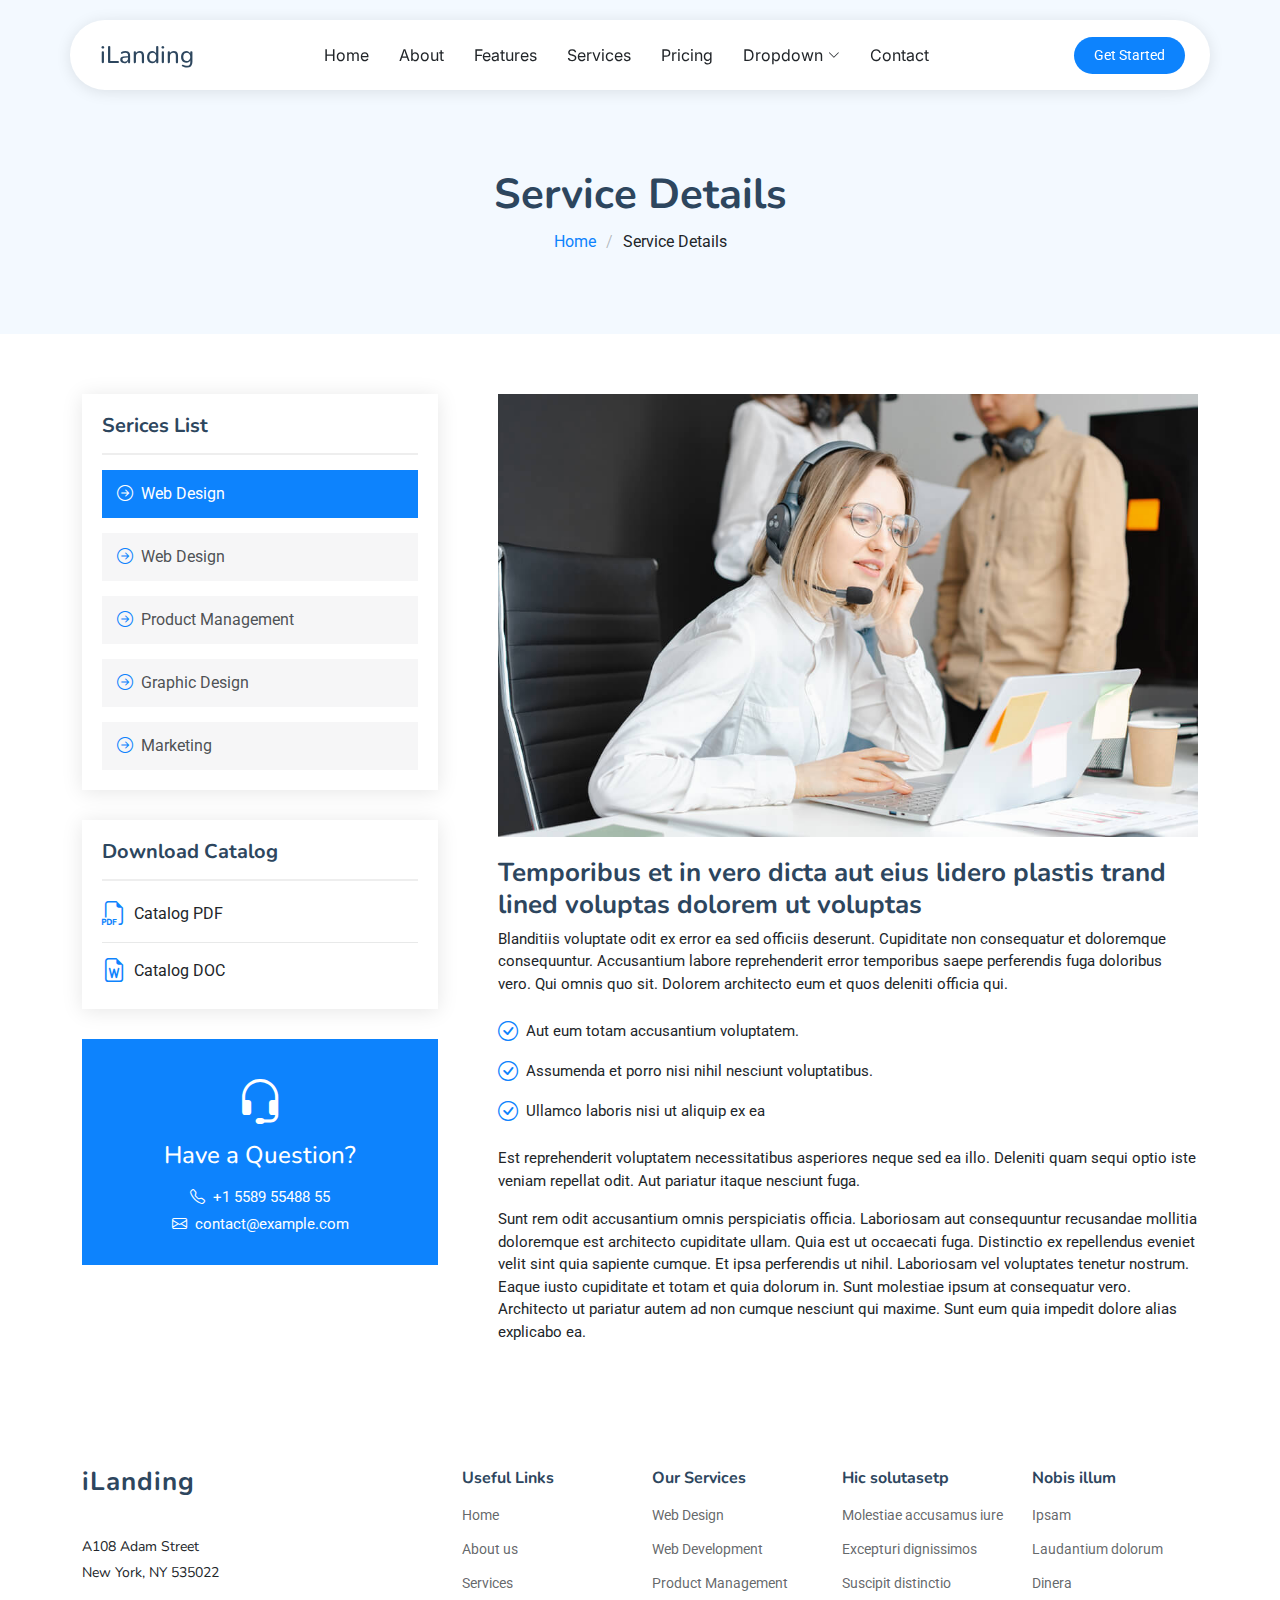
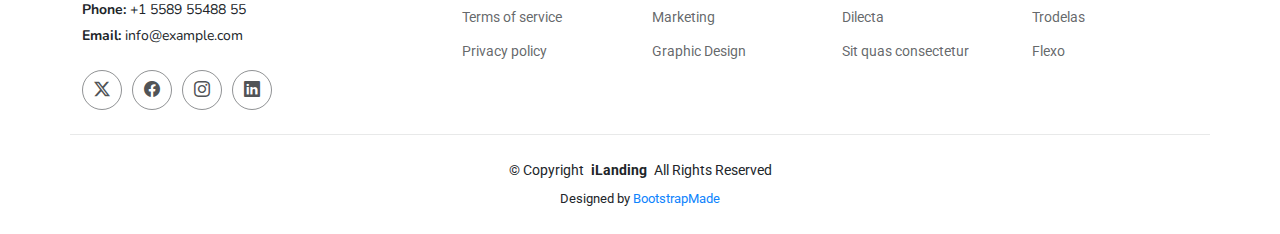
<file: service-details.html>
<!DOCTYPE html>
<html lang="en">

<head>
  <meta charset="utf-8">
  <meta content="width=device-width, initial-scale=1.0" name="viewport">
  <title>Service Details - iLanding Bootstrap Template</title>
  <meta name="description" content="">
  <meta name="keywords" content="">

  <!-- Favicons -->
  <link href="assets/img/favicon.png" rel="icon">
  <link href="assets/img/apple-touch-icon.png" rel="apple-touch-icon">

  <!-- Fonts -->
  <link href="https://fonts.googleapis.com" rel="preconnect">
  <link href="https://fonts.gstatic.com" rel="preconnect" crossorigin>
  <link href="https://fonts.googleapis.com/css2?family=Roboto:ital,wght@0,100;0,300;0,400;0,500;0,700;0,900;1,100;1,300;1,400;1,500;1,700;1,900&family=Inter:wght@100;200;300;400;500;600;700;800;900&family=Nunito:ital,wght@0,200;0,300;0,400;0,500;0,600;0,700;0,800;0,900;1,200;1,300;1,400;1,500;1,600;1,700;1,800;1,900&display=swap" rel="stylesheet">

  <!-- Vendor CSS Files -->
  <link href="assets/vendor/bootstrap/css/bootstrap.min.css" rel="stylesheet">
  <link href="assets/vendor/bootstrap-icons/bootstrap-icons.css" rel="stylesheet">
  <link href="assets/vendor/aos/aos.css" rel="stylesheet">
  <link href="assets/vendor/glightbox/css/glightbox.min.css" rel="stylesheet">
  <link href="assets/vendor/swiper/swiper-bundle.min.css" rel="stylesheet">

  <!-- Main CSS File -->
  <link href="assets/css/main.css" rel="stylesheet">

  <!-- =======================================================
  * Template Name: iLanding
  * Template URL: https://bootstrapmade.com/ilanding-bootstrap-landing-page-template/
  * Updated: Nov 12 2024 with Bootstrap v5.3.3
  * Author: BootstrapMade.com
  * License: https://bootstrapmade.com/license/
  ======================================================== -->
</head>

<body class="service-details-page">

  <header id="header" class="header d-flex align-items-center fixed-top">
    <div class="header-container container-fluid container-xl position-relative d-flex align-items-center justify-content-between">

      <a href="index.html" class="logo d-flex align-items-center me-auto me-xl-0">
        <!-- Uncomment the line below if you also wish to use an image logo -->
        <!-- <img src="assets/img/logo.png" alt=""> -->
        <h1 class="sitename">iLanding</h1>
      </a>

      <nav id="navmenu" class="navmenu">
        <ul>
          <li><a href="#hero">Home</a></li>
          <li><a href="#about">About</a></li>
          <li><a href="#features">Features</a></li>
          <li><a href="#services">Services</a></li>
          <li><a href="#pricing">Pricing</a></li>
          <li class="dropdown"><a href="#"><span>Dropdown</span> <i class="bi bi-chevron-down toggle-dropdown"></i></a>
            <ul>
              <li><a href="#">Dropdown 1</a></li>
              <li class="dropdown"><a href="#"><span>Deep Dropdown</span> <i class="bi bi-chevron-down toggle-dropdown"></i></a>
                <ul>
                  <li><a href="#">Deep Dropdown 1</a></li>
                  <li><a href="#">Deep Dropdown 2</a></li>
                  <li><a href="#">Deep Dropdown 3</a></li>
                  <li><a href="#">Deep Dropdown 4</a></li>
                  <li><a href="#">Deep Dropdown 5</a></li>
                </ul>
              </li>
              <li><a href="#">Dropdown 2</a></li>
              <li><a href="#">Dropdown 3</a></li>
              <li><a href="#">Dropdown 4</a></li>
            </ul>
          </li>
          <li><a href="#contact">Contact</a></li>
        </ul>
        <i class="mobile-nav-toggle d-xl-none bi bi-list"></i>
      </nav>

      <a class="btn-getstarted" href="index.html#about">Get Started</a>

    </div>
  </header>

  <main class="main">

    <!-- Page Title -->
    <div class="page-title light-background">
      <div class="container">
        <h1>Service Details</h1>
        <nav class="breadcrumbs">
          <ol>
            <li><a href="index.html">Home</a></li>
            <li class="current">Service Details</li>
          </ol>
        </nav>
      </div>
    </div><!-- End Page Title -->

    <!-- Service Details Section -->
    <section id="service-details" class="service-details section">

      <div class="container">

        <div class="row gy-5">

          <div class="col-lg-4" data-aos="fade-up" data-aos-delay="100">

            <div class="service-box">
              <h4>Serices List</h4>
              <div class="services-list">
                <a href="#" class="active"><i class="bi bi-arrow-right-circle"></i><span>Web Design</span></a>
                <a href="#"><i class="bi bi-arrow-right-circle"></i><span>Web Design</span></a>
                <a href="#"><i class="bi bi-arrow-right-circle"></i><span>Product Management</span></a>
                <a href="#"><i class="bi bi-arrow-right-circle"></i><span>Graphic Design</span></a>
                <a href="#"><i class="bi bi-arrow-right-circle"></i><span>Marketing</span></a>
              </div>
            </div><!-- End Services List -->

            <div class="service-box">
              <h4>Download Catalog</h4>
              <div class="download-catalog">
                <a href="#"><i class="bi bi-filetype-pdf"></i><span>Catalog PDF</span></a>
                <a href="#"><i class="bi bi-file-earmark-word"></i><span>Catalog DOC</span></a>
              </div>
            </div><!-- End Services List -->

            <div class="help-box d-flex flex-column justify-content-center align-items-center">
              <i class="bi bi-headset help-icon"></i>
              <h4>Have a Question?</h4>
              <p class="d-flex align-items-center mt-2 mb-0"><i class="bi bi-telephone me-2"></i> <span>+1 5589 55488 55</span></p>
              <p class="d-flex align-items-center mt-1 mb-0"><i class="bi bi-envelope me-2"></i> <a href="mailto:contact@example.com">contact@example.com</a></p>
            </div>

          </div>

          <div class="col-lg-8 ps-lg-5" data-aos="fade-up" data-aos-delay="200">
            <img src="assets/img/services.jpg" alt="" class="img-fluid services-img">
            <h3>Temporibus et in vero dicta aut eius lidero plastis trand lined voluptas dolorem ut voluptas</h3>
            <p>
              Blanditiis voluptate odit ex error ea sed officiis deserunt. Cupiditate non consequatur et doloremque consequuntur. Accusantium labore reprehenderit error temporibus saepe perferendis fuga doloribus vero. Qui omnis quo sit. Dolorem architecto eum et quos deleniti officia qui.
            </p>
            <ul>
              <li><i class="bi bi-check-circle"></i> <span>Aut eum totam accusantium voluptatem.</span></li>
              <li><i class="bi bi-check-circle"></i> <span>Assumenda et porro nisi nihil nesciunt voluptatibus.</span></li>
              <li><i class="bi bi-check-circle"></i> <span>Ullamco laboris nisi ut aliquip ex ea</span></li>
            </ul>
            <p>
              Est reprehenderit voluptatem necessitatibus asperiores neque sed ea illo. Deleniti quam sequi optio iste veniam repellat odit. Aut pariatur itaque nesciunt fuga.
            </p>
            <p>
              Sunt rem odit accusantium omnis perspiciatis officia. Laboriosam aut consequuntur recusandae mollitia doloremque est architecto cupiditate ullam. Quia est ut occaecati fuga. Distinctio ex repellendus eveniet velit sint quia sapiente cumque. Et ipsa perferendis ut nihil. Laboriosam vel voluptates tenetur nostrum. Eaque iusto cupiditate et totam et quia dolorum in. Sunt molestiae ipsum at consequatur vero. Architecto ut pariatur autem ad non cumque nesciunt qui maxime. Sunt eum quia impedit dolore alias explicabo ea.
            </p>
          </div>

        </div>

      </div>

    </section><!-- /Service Details Section -->

  </main>

  <footer id="footer" class="footer">

    <div class="container footer-top">
      <div class="row gy-4">
        <div class="col-lg-4 col-md-6 footer-about">
          <a href="index.html" class="logo d-flex align-items-center">
            <span class="sitename">iLanding</span>
          </a>
          <div class="footer-contact pt-3">
            <p>A108 Adam Street</p>
            <p>New York, NY 535022</p>
            <p class="mt-3"><strong>Phone:</strong> <span>+1 5589 55488 55</span></p>
            <p><strong>Email:</strong> <span>info@example.com</span></p>
          </div>
          <div class="social-links d-flex mt-4">
            <a href=""><i class="bi bi-twitter-x"></i></a>
            <a href=""><i class="bi bi-facebook"></i></a>
            <a href=""><i class="bi bi-instagram"></i></a>
            <a href=""><i class="bi bi-linkedin"></i></a>
          </div>
        </div>

        <div class="col-lg-2 col-md-3 footer-links">
          <h4>Useful Links</h4>
          <ul>
            <li><a href="#">Home</a></li>
            <li><a href="#">About us</a></li>
            <li><a href="#">Services</a></li>
            <li><a href="#">Terms of service</a></li>
            <li><a href="#">Privacy policy</a></li>
          </ul>
        </div>

        <div class="col-lg-2 col-md-3 footer-links">
          <h4>Our Services</h4>
          <ul>
            <li><a href="#">Web Design</a></li>
            <li><a href="#">Web Development</a></li>
            <li><a href="#">Product Management</a></li>
            <li><a href="#">Marketing</a></li>
            <li><a href="#">Graphic Design</a></li>
          </ul>
        </div>

        <div class="col-lg-2 col-md-3 footer-links">
          <h4>Hic solutasetp</h4>
          <ul>
            <li><a href="#">Molestiae accusamus iure</a></li>
            <li><a href="#">Excepturi dignissimos</a></li>
            <li><a href="#">Suscipit distinctio</a></li>
            <li><a href="#">Dilecta</a></li>
            <li><a href="#">Sit quas consectetur</a></li>
          </ul>
        </div>

        <div class="col-lg-2 col-md-3 footer-links">
          <h4>Nobis illum</h4>
          <ul>
            <li><a href="#">Ipsam</a></li>
            <li><a href="#">Laudantium dolorum</a></li>
            <li><a href="#">Dinera</a></li>
            <li><a href="#">Trodelas</a></li>
            <li><a href="#">Flexo</a></li>
          </ul>
        </div>

      </div>
    </div>

    <div class="container copyright text-center mt-4">
      <p>© <span>Copyright</span> <strong class="px-1 sitename">iLanding</strong> <span>All Rights Reserved</span></p>
      <div class="credits">
        <!-- All the links in the footer should remain intact. -->
        <!-- You can delete the links only if you've purchased the pro version. -->
        <!-- Licensing information: https://bootstrapmade.com/license/ -->
        <!-- Purchase the pro version with working PHP/AJAX contact form: [buy-url] -->
        Designed by <a href="https://bootstrapmade.com/">BootstrapMade</a>
      </div>
    </div>

  </footer>

  <!-- Scroll Top -->
  <a href="#" id="scroll-top" class="scroll-top d-flex align-items-center justify-content-center"><i class="bi bi-arrow-up-short"></i></a>

  <!-- Vendor JS Files -->
  <script src="assets/vendor/bootstrap/js/bootstrap.bundle.min.js"></script>
  <script src="assets/vendor/php-email-form/validate.js"></script>
  <script src="assets/vendor/aos/aos.js"></script>
  <script src="assets/vendor/glightbox/js/glightbox.min.js"></script>
  <script src="assets/vendor/swiper/swiper-bundle.min.js"></script>
  <script src="assets/vendor/purecounter/purecounter_vanilla.js"></script>

  <!-- Main JS File -->
  <script src="assets/js/main.js"></script>

</body>

</html>
</file>
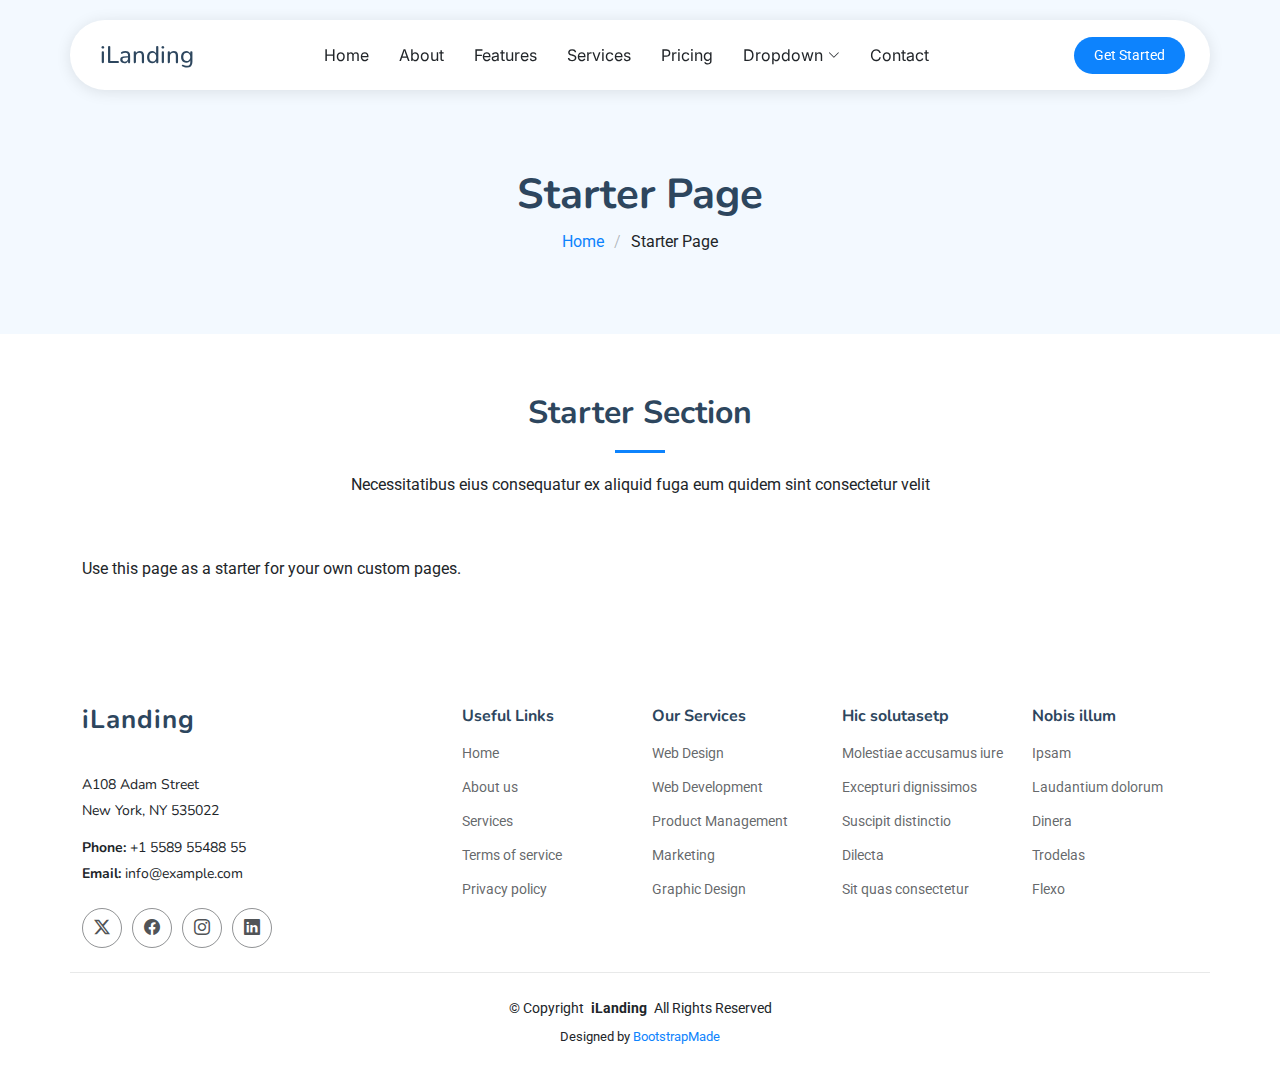
<file: starter-page.html>
<!DOCTYPE html>
<html lang="en">

<head>
  <meta charset="utf-8">
  <meta content="width=device-width, initial-scale=1.0" name="viewport">
  <title>Starter Page - iLanding Bootstrap Template</title>
  <meta name="description" content="">
  <meta name="keywords" content="">

  <!-- Favicons -->
  <link href="assets/img/favicon.png" rel="icon">
  <link href="assets/img/apple-touch-icon.png" rel="apple-touch-icon">

  <!-- Fonts -->
  <link href="https://fonts.googleapis.com" rel="preconnect">
  <link href="https://fonts.gstatic.com" rel="preconnect" crossorigin>
  <link href="https://fonts.googleapis.com/css2?family=Roboto:ital,wght@0,100;0,300;0,400;0,500;0,700;0,900;1,100;1,300;1,400;1,500;1,700;1,900&family=Inter:wght@100;200;300;400;500;600;700;800;900&family=Nunito:ital,wght@0,200;0,300;0,400;0,500;0,600;0,700;0,800;0,900;1,200;1,300;1,400;1,500;1,600;1,700;1,800;1,900&display=swap" rel="stylesheet">

  <!-- Vendor CSS Files -->
  <link href="assets/vendor/bootstrap/css/bootstrap.min.css" rel="stylesheet">
  <link href="assets/vendor/bootstrap-icons/bootstrap-icons.css" rel="stylesheet">
  <link href="assets/vendor/aos/aos.css" rel="stylesheet">
  <link href="assets/vendor/glightbox/css/glightbox.min.css" rel="stylesheet">
  <link href="assets/vendor/swiper/swiper-bundle.min.css" rel="stylesheet">

  <!-- Main CSS File -->
  <link href="assets/css/main.css" rel="stylesheet">

  <!-- =======================================================
  * Template Name: iLanding
  * Template URL: https://bootstrapmade.com/ilanding-bootstrap-landing-page-template/
  * Updated: Nov 12 2024 with Bootstrap v5.3.3
  * Author: BootstrapMade.com
  * License: https://bootstrapmade.com/license/
  ======================================================== -->
</head>

<body class="starter-page-page">

  <header id="header" class="header d-flex align-items-center fixed-top">
    <div class="header-container container-fluid container-xl position-relative d-flex align-items-center justify-content-between">

      <a href="index.html" class="logo d-flex align-items-center me-auto me-xl-0">
        <!-- Uncomment the line below if you also wish to use an image logo -->
        <!-- <img src="assets/img/logo.png" alt=""> -->
        <h1 class="sitename">iLanding</h1>
      </a>

      <nav id="navmenu" class="navmenu">
        <ul>
          <li><a href="#hero">Home</a></li>
          <li><a href="#about">About</a></li>
          <li><a href="#features">Features</a></li>
          <li><a href="#services">Services</a></li>
          <li><a href="#pricing">Pricing</a></li>
          <li class="dropdown"><a href="#"><span>Dropdown</span> <i class="bi bi-chevron-down toggle-dropdown"></i></a>
            <ul>
              <li><a href="#">Dropdown 1</a></li>
              <li class="dropdown"><a href="#"><span>Deep Dropdown</span> <i class="bi bi-chevron-down toggle-dropdown"></i></a>
                <ul>
                  <li><a href="#">Deep Dropdown 1</a></li>
                  <li><a href="#">Deep Dropdown 2</a></li>
                  <li><a href="#">Deep Dropdown 3</a></li>
                  <li><a href="#">Deep Dropdown 4</a></li>
                  <li><a href="#">Deep Dropdown 5</a></li>
                </ul>
              </li>
              <li><a href="#">Dropdown 2</a></li>
              <li><a href="#">Dropdown 3</a></li>
              <li><a href="#">Dropdown 4</a></li>
            </ul>
          </li>
          <li><a href="#contact">Contact</a></li>
        </ul>
        <i class="mobile-nav-toggle d-xl-none bi bi-list"></i>
      </nav>

      <a class="btn-getstarted" href="index.html#about">Get Started</a>

    </div>
  </header>

  <main class="main">

    <!-- Page Title -->
    <div class="page-title light-background">
      <div class="container">
        <h1>Starter Page</h1>
        <nav class="breadcrumbs">
          <ol>
            <li><a href="index.html">Home</a></li>
            <li class="current">Starter Page</li>
          </ol>
        </nav>
      </div>
    </div><!-- End Page Title -->

    <!-- Starter Section Section -->
    <section id="starter-section" class="starter-section section">

      <!-- Section Title -->
      <div class="container section-title" data-aos="fade-up">
        <h2>Starter Section</h2>
        <p>Necessitatibus eius consequatur ex aliquid fuga eum quidem sint consectetur velit</p>
      </div><!-- End Section Title -->

      <div class="container" data-aos="fade-up">
        <p>Use this page as a starter for your own custom pages.</p>
      </div>

    </section><!-- /Starter Section Section -->

  </main>

  <footer id="footer" class="footer">

    <div class="container footer-top">
      <div class="row gy-4">
        <div class="col-lg-4 col-md-6 footer-about">
          <a href="index.html" class="logo d-flex align-items-center">
            <span class="sitename">iLanding</span>
          </a>
          <div class="footer-contact pt-3">
            <p>A108 Adam Street</p>
            <p>New York, NY 535022</p>
            <p class="mt-3"><strong>Phone:</strong> <span>+1 5589 55488 55</span></p>
            <p><strong>Email:</strong> <span>info@example.com</span></p>
          </div>
          <div class="social-links d-flex mt-4">
            <a href=""><i class="bi bi-twitter-x"></i></a>
            <a href=""><i class="bi bi-facebook"></i></a>
            <a href=""><i class="bi bi-instagram"></i></a>
            <a href=""><i class="bi bi-linkedin"></i></a>
          </div>
        </div>

        <div class="col-lg-2 col-md-3 footer-links">
          <h4>Useful Links</h4>
          <ul>
            <li><a href="#">Home</a></li>
            <li><a href="#">About us</a></li>
            <li><a href="#">Services</a></li>
            <li><a href="#">Terms of service</a></li>
            <li><a href="#">Privacy policy</a></li>
          </ul>
        </div>

        <div class="col-lg-2 col-md-3 footer-links">
          <h4>Our Services</h4>
          <ul>
            <li><a href="#">Web Design</a></li>
            <li><a href="#">Web Development</a></li>
            <li><a href="#">Product Management</a></li>
            <li><a href="#">Marketing</a></li>
            <li><a href="#">Graphic Design</a></li>
          </ul>
        </div>

        <div class="col-lg-2 col-md-3 footer-links">
          <h4>Hic solutasetp</h4>
          <ul>
            <li><a href="#">Molestiae accusamus iure</a></li>
            <li><a href="#">Excepturi dignissimos</a></li>
            <li><a href="#">Suscipit distinctio</a></li>
            <li><a href="#">Dilecta</a></li>
            <li><a href="#">Sit quas consectetur</a></li>
          </ul>
        </div>

        <div class="col-lg-2 col-md-3 footer-links">
          <h4>Nobis illum</h4>
          <ul>
            <li><a href="#">Ipsam</a></li>
            <li><a href="#">Laudantium dolorum</a></li>
            <li><a href="#">Dinera</a></li>
            <li><a href="#">Trodelas</a></li>
            <li><a href="#">Flexo</a></li>
          </ul>
        </div>

      </div>
    </div>

    <div class="container copyright text-center mt-4">
      <p>© <span>Copyright</span> <strong class="px-1 sitename">iLanding</strong> <span>All Rights Reserved</span></p>
      <div class="credits">
        <!-- All the links in the footer should remain intact. -->
        <!-- You can delete the links only if you've purchased the pro version. -->
        <!-- Licensing information: https://bootstrapmade.com/license/ -->
        <!-- Purchase the pro version with working PHP/AJAX contact form: [buy-url] -->
        Designed by <a href="https://bootstrapmade.com/">BootstrapMade</a>
      </div>
    </div>

  </footer>

  <!-- Scroll Top -->
  <a href="#" id="scroll-top" class="scroll-top d-flex align-items-center justify-content-center"><i class="bi bi-arrow-up-short"></i></a>

  <!-- Vendor JS Files -->
  <script src="assets/vendor/bootstrap/js/bootstrap.bundle.min.js"></script>
  <script src="assets/vendor/php-email-form/validate.js"></script>
  <script src="assets/vendor/aos/aos.js"></script>
  <script src="assets/vendor/glightbox/js/glightbox.min.js"></script>
  <script src="assets/vendor/swiper/swiper-bundle.min.js"></script>
  <script src="assets/vendor/purecounter/purecounter_vanilla.js"></script>

  <!-- Main JS File -->
  <script src="assets/js/main.js"></script>

</body>

</html>
</file>
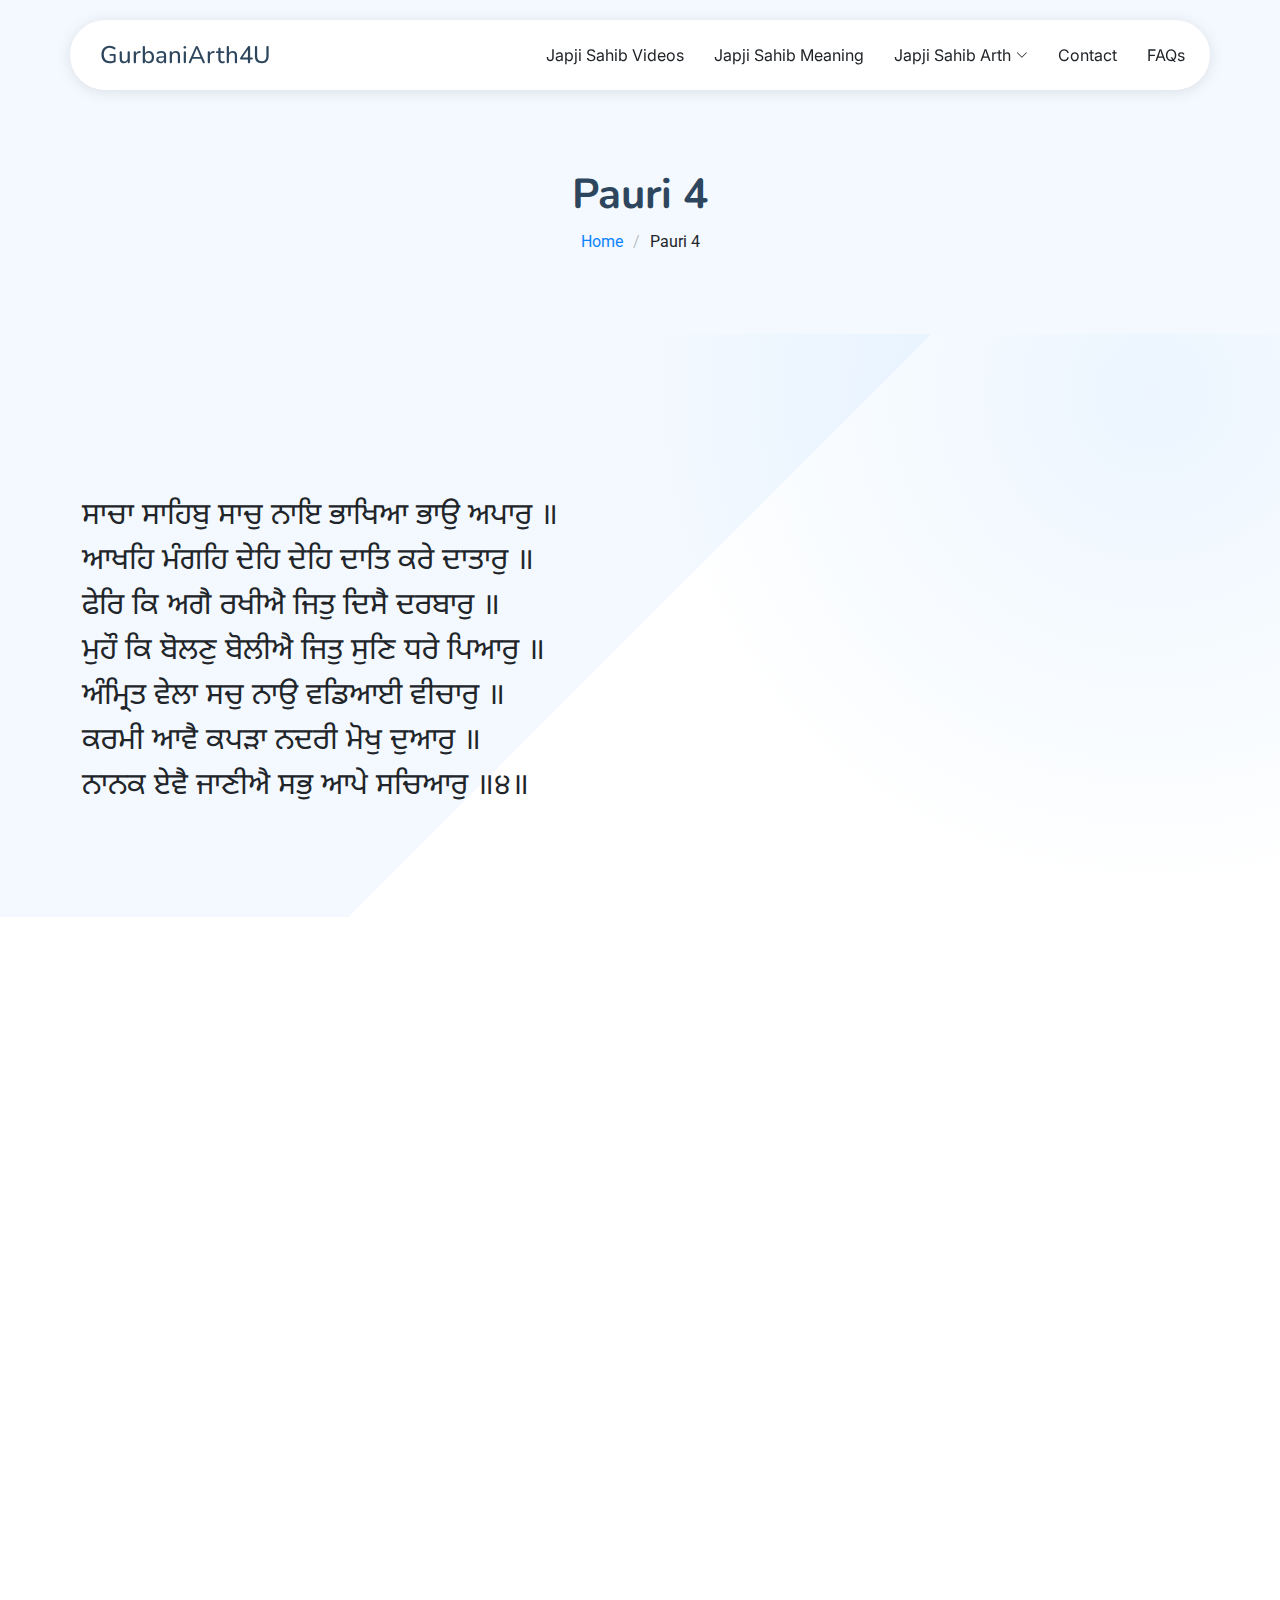
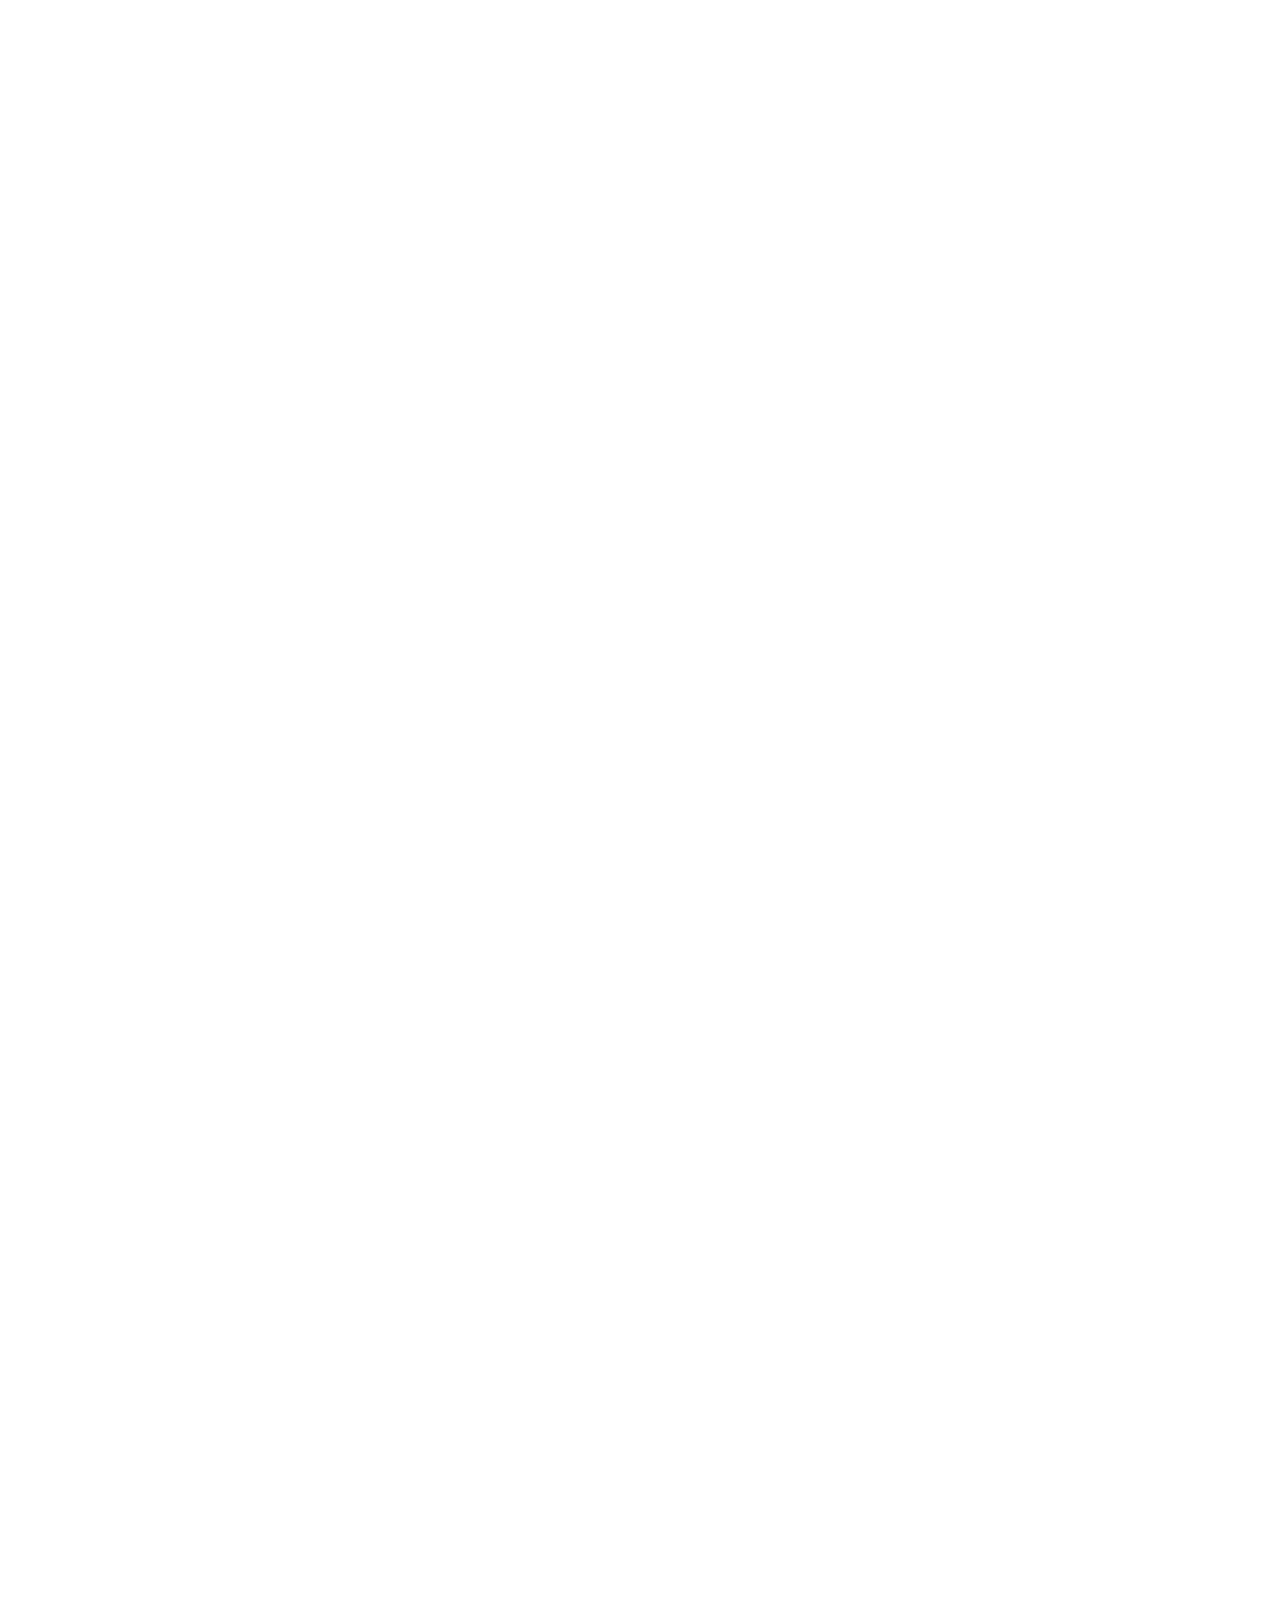
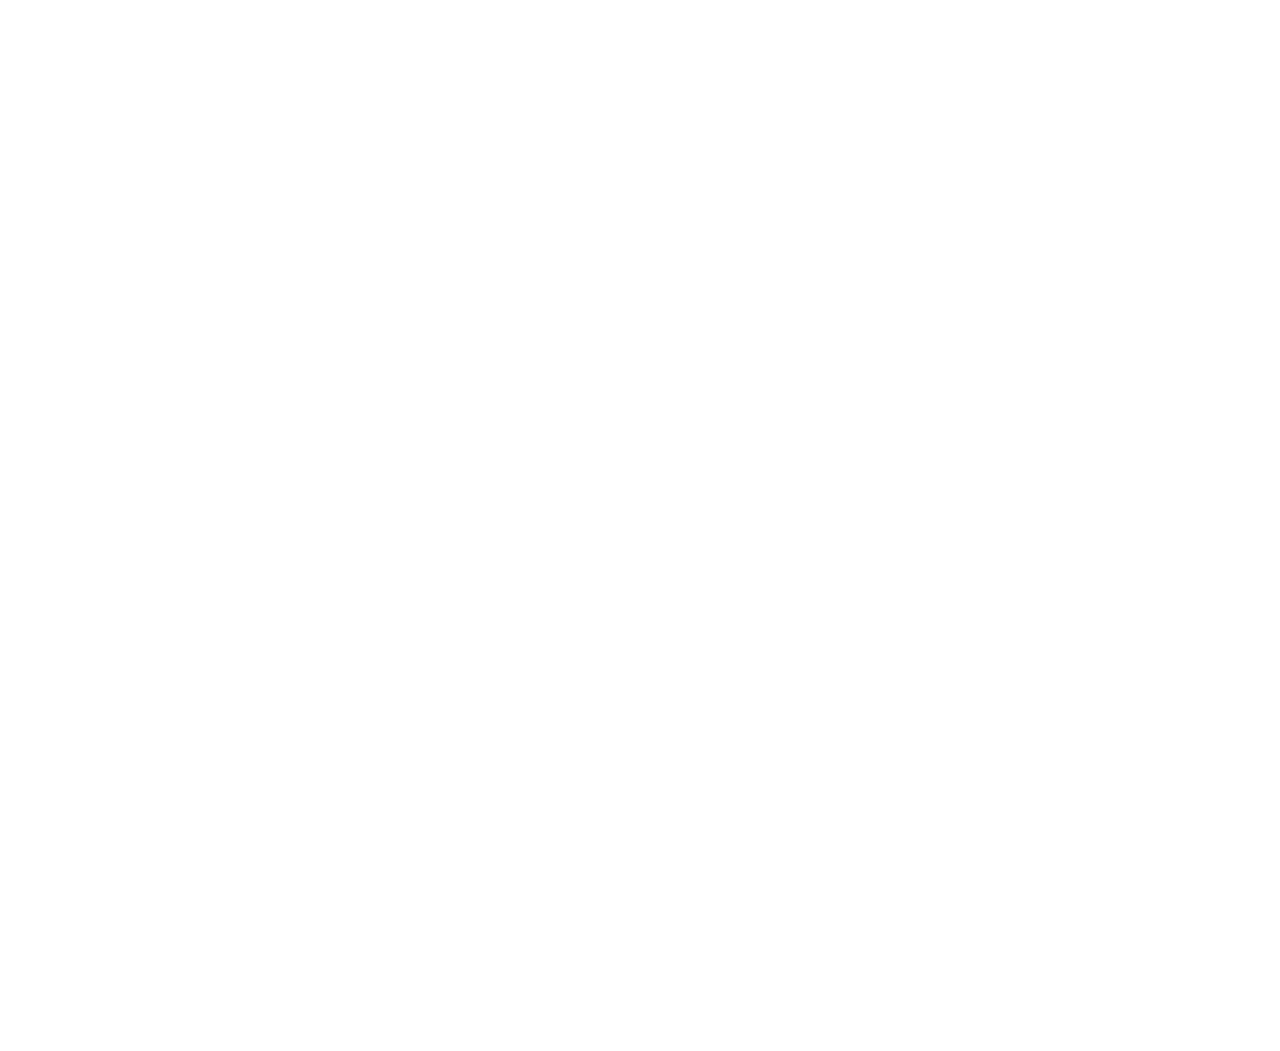
<file: japjisahib/pauri4.html>
<!DOCTYPE html>
<html lang="en">

<head>
	<!-- Google tag (gtag.js) -->
	<script async src="https://www.googletagmanager.com/gtag/js?id=G-1JYB1DGBPW"></script>
	<script>
		window.dataLayer = window.dataLayer || [];
		function gtag() { dataLayer.push(arguments); }
		gtag('js', new Date());

		gtag('config', 'G-1JYB1DGBPW');
	</script>
	<meta charset="utf-8">
	<meta content="width=device-width, initial-scale=1.0" name="viewport">
	<title>Shri Japji Sahib Ji - Pauri 4</title>
	<meta name="description" content="">
	<meta name="keywords" content="">

	<!-- Favicons -->
	<link href="../assets/img/favicon.png" rel="icon">
	<link href="../assets/img/apple-touch-icon.png" rel="apple-touch-icon">

	<!-- Fonts -->
	<link href="https://fonts.googleapis.com" rel="preconnect">
	<link href="https://fonts.gstatic.com" rel="preconnect" crossorigin>
	<link
		href="https://fonts.googleapis.com/css2?family=Roboto:ital,wght@0,100;0,300;0,400;0,500;0,700;0,900;1,100;1,300;1,400;1,500;1,700;1,900&family=Inter:wght@100;200;300;400;500;600;700;800;900&family=Nunito:ital,wght@0,200;0,300;0,400;0,500;0,600;0,700;0,800;0,900;1,200;1,300;1,400;1,500;1,600;1,700;1,800;1,900&display=swap"
		rel="stylesheet">
	<link href="https://fonts.googleapis.com/css2?family=Noto+Sans+Gurmukhi:wght@400;700&display=swap" rel="stylesheet">

	<!-- Vendor CSS Files -->
	<link href="../assets/vendor/bootstrap/css/bootstrap.min.css" rel="stylesheet">
	<link href="../assets/vendor/bootstrap-icons/bootstrap-icons.css" rel="stylesheet">
	<link href="../assets/vendor/aos/aos.css" rel="stylesheet">
	<link href="../assets/vendor/glightbox/css/glightbox.min.css" rel="stylesheet">
	<link href="../assets/vendor/swiper/swiper-bundle.min.css" rel="stylesheet">

	<!-- Main CSS File -->
	<link href="../assets/css/main.css" rel="stylesheet">

	<!-- =======================================================
  * Template Name: iLanding
  * Template URL: https://bootstrapmade.com/ilanding-bootstrap-landing-page-template/
  * Updated: Nov 12 2024 with Bootstrap v5.3.3
  * Author: BootstrapMade.com
  * License: https://bootstrapmade.com/license/
  ======================================================== -->
</head>

<body class="starter-page-page">

	<header id="header" class="header d-flex align-items-center fixed-top">
		<div
			class="header-container container-fluid container-xl position-relative d-flex align-items-center justify-content-between">

			<a href="../index.html" class="logo d-flex align-items-center me-auto me-xl-0">
				<!-- Uncomment the line below if you also wish to use an image logo -->
				<!-- <img src="assets/img/logo.png" alt=""> -->
				<h1 class="sitename">GurbaniArth4U</h1>
			</a>

			<nav id="navmenu" class="navmenu">
				<ul>
					<!--li><a href="#hero" class="active">Home</a></li>
          <li><a href="#about">About</a></li>
          <li><a href="#features">Features</a></li>
          
          <li><a href="#pricing">Pricing</a></li-->
					<li><a href="#japjivideos">Japji Sahib Videos</a></li>
					<li><a href="#japjiread">Japji Sahib Meaning</a></li>
					<li class="dropdown"><a href="#"><span>Japji Sahib Arth</span> <i
								class="bi bi-chevron-down toggle-dropdown"></i></a>
						<ul>
							<!--li><a href="#">Pauri 4</a></li-->
							<li class="dropdown"><a href="./japjisahib/pauri1/pauri1.html"><span>Pauri 1</span> <i
										class="bi bi-chevron-down toggle-dropdown"></i></a>
								<ul>
									<li><a href="./japjisahib/pauri1/pauri1.html">Soche Soch Na Hovayi</a></li>
									<!--                   <li><a href="#">Deep Dropdown 2</a></li>
                  <li><a href="#">Deep Dropdown 3</a></li>
                  <li><a href="#">Deep Dropdown 4</a></li>
                  <li><a href="#">Deep Dropdown 5</a></li> -->
								</ul>
							</li>
							<li><a href="./japjisahib/pauri2/pauri2.html">Pauri 2</a></li>
							<li><a href="./japjisahib/pauri3/pauri3.html">Pauri 3</a></li>
							<li><a href="./japjisahib/pauri4.html">Pauri 4</a></li>
							<li><a href="#">Pauri 5</a></li>
							<li><a href="#">Pauri 6</a></li>
						</ul>
					</li>
					<!--           <li><a href="#testimonials">Testimonials</a></li> -->
					<!--           <li><a href="#stats">Stats</a></li> -->
					<li><a href="#contact">Contact</a></li>
					<li><a href="#faq">FAQs</a></li>
				</ul>
				<i class="mobile-nav-toggle d-xl-none bi bi-list"></i>
			</nav>

			<!-- <a class="btn-getstarted" href="index.html#about">Get Started</a> -->

		</div>
	</header>

	<main class="main">

		<!-- Page Title -->
		<div class="page-title light-background">
			<div class="container">
				<h1>Pauri 4</h1>
				<nav class="breadcrumbs">
					<ol>
						<li><a href="../index.html">Home</a></li>
						<li class="current">Pauri 4</li>
					</ol>
				</nav>
			</div>
		</div><!-- End Page Title -->

		<!-- ##### -->
		<section id="hero" class="hero section">

			<div class="container" data-aos="fade-up" data-aos-delay="100">

				<div class="row align-items-center">
					<div class="col-lg-6">
						<div class="gurmukhi-text" class="hero-content" data-aos="fade-up" data-aos-delay="100">

							<p class="mb-4 mb-md-5">
								ਸਾਚਾ ਸਾਹਿਬੁ ਸਾਚੁ ਨਾਇ ਭਾਖਿਆ ਭਾਉ ਅਪਾਰੁ ॥ <br>
								ਆਖਹਿ ਮੰਗਹਿ ਦੇਹਿ ਦੇਹਿ ਦਾਤਿ ਕਰੇ ਦਾਤਾਰੁ ॥ <br>
								ਫੇਰਿ ਕਿ ਅਗੈ ਰਖੀਐ ਜਿਤੁ ਦਿਸੈ ਦਰਬਾਰੁ ॥ <br>
								ਮੁਹੌ ਕਿ ਬੋਲਣੁ ਬੋਲੀਐ ਜਿਤੁ ਸੁਣਿ ਧਰੇ ਪਿਆਰੁ ॥ <br>
								ਅੰਮ੍ਰਿਤ ਵੇਲਾ ਸਚੁ ਨਾਉ ਵਡਿਆਈ ਵੀਚਾਰੁ ॥ <br>
								ਕਰਮੀ ਆਵੈ ਕਪੜਾ ਨਦਰੀ ਮੋਖੁ ਦੁਆਰੁ ॥ <br>
								ਨਾਨਕ ਏਵੈ ਜਾਣੀਐ ਸਭੁ ਆਪੇ ਸਚਿਆਰੁ ॥੪॥ <br>

							</p>


						</div>
					</div>

					<div class="col-lg-6">
						<div class="hero-image" data-aos="zoom-out" data-aos-delay="100">

							<iframe width="560" height="315" src="https://www.youtube.com/embed/Wnt9FN1zDSE?si=H9waDso-SKigj92G" title="YouTube video player" frameborder="0" allow="accelerometer; autoplay; clipboard-write; encrypted-media; gyroscope; picture-in-picture; web-share" referrerpolicy="strict-origin-when-cross-origin" allowfullscreen></iframe>

						</div>
					</div>
				</div>
			</div>

		</section>


		<section id="service-section" class="service-section section">

			<div class="container section-title">

				<div class="row gy-5">

					<div class="col-lg-2" data-aos="fade-up" data-aos-delay="100">

					</div>

					<div class="col-lg-8 ps-lg-5" align="center" data-aos="fade-up" data-aos-delay="100">
						<!-- <img src="../../assets/img/services.jpg" alt="" class="img-fluid services-img"> -->
						<h2>Line By Line Meaning </h2>
						<p>&nbsp;<br> &nbsp;</p>
						<p class="gurmukhi-text">
							ਸਾਚਾ ਸਾਹਿਬੁ ਸਾਚੁ ਨਾਇ ਭਾਖਿਆ ਭਾਉ ਅਪਾਰੁ ॥
						</p>
						<p class="eng-text">
							Saacha Sahib Saach Naay-i Bhaakhiaa Bhao Apaar.
						</p>
						<p class="hindi-text">
							साचा साहिबु साचु नाइ भाखिआ भाउ अपारु ॥
						</p>
					</div>
				</div>
				<div class="row gy-5">
					<div class="col-lg-2" data-aos="fade-up" data-aos-delay="100">
					</div>
					<div class="col-lg-8 ps-lg-5" align="center" data-aos="fade-up" data-aos-delay="100">
						<!-- <pre class="meaning-text" style="background:#f9f9f9; padding:10px; border-left:4px solid #ccc; font-family:monospace; white-space:pre-wrap;"> -->
						<p class="wordmeaning-text" style="background:#f9f9f9; ">
							<br>
							ਸਾਚਾ ਸਾਹਿਬੁ (Saacha Sahib) = Sacha Waheguru <br>
							ਸਾਚੁ (Saach) = Sacha <br>
							ਨਾਇ (Naay-i) = Niyaay <br>
							ਭਾਖਿਆ (Bhaakhiaa) = Bhasha, Boli <br>
							ਭਾਉ (Bhao) = Pyaar Bhavna <br>
							ਅਪਾਰੁ (Apaar) = Apaar, Beanth <br>
						</p>
						<!-- </pre> -->
						<hr class="verse-hr" />
					</div>

				</div>
				<!-- ------------------------------------------------------------ -->

				<div class="row gy-5">
					<div class="col-lg-2" data-aos="fade-up" data-aos-delay="100">
					</div>

					<div class="col-lg-8 ps-lg-5" align="center" data-aos="fade-up" data-aos-delay="100">
						<p class="gurmukhi-text">
							<br>
							ਆਖਹਿ ਮੰਗਹਿ ਦੇਹਿ ਦੇਹਿ ਦਾਤਿ ਕਰੇ ਦਾਤਾਰੁ ॥
						</p>
						<p class="eng-text">
							Aakhah-i Mangah-i Deh-i Deh-i Daat-i Kare Daataar.
						</p>
						<p class="hindi-text">
							आखहि मंगहि देहि देहि दाति करे दातारु ॥
						</p>
					</div>
				</div>
				<div class="row gy-5">
					<div class="col-lg-2" data-aos="fade-up" data-aos-delay="100">
					</div>
					<div class="col-lg-8 ps-lg-5" align="center" data-aos="fade-up" data-aos-delay="100">
						<p class="wordmeaning-text" style="background:#f9f9f9; ">
							<br>
							ਆਖਹਿ (Aakhah-i) = Bolna <br>
							ਮੰਗਹਿ (Mangah-i) = Mangna <br>
							ਦੇਹਿ ਦੇਹਿ (Deh-i Deh-i) = Maangte Rahna <br>
							ਦਾਤਿ ਕਰੇ (Daat-i Kare) = Deta Rahta Hai <br>
							ਦਾਤਾਰੁ (Daataar) = Daata, Parmaatma <br>
						</p>
						<hr class="verse-hr" />
					</div>

				</div>
				<!-- ------------------------------------------------------------ -->

				<div class="row gy-5">
					<div class="col-lg-2" data-aos="fade-up" data-aos-delay="100">
					</div>

					<div class="col-lg-8 ps-lg-5" align="center" data-aos="fade-up" data-aos-delay="100">

						<p class="gurmukhi-text">
							<br>
							ਫੇਰਿ ਕਿ ਅਗੈ ਰਖੀਐ ਜਿਤੁ ਦਿਸੈ ਦਰਬਾਰੁ ॥
						</p>
						<p class="eng-text">
							Fer-i Ki Aggae Rakhiae Jit Disae Darbaar.
						</p>
						<p class="hindi-text">
							फेरि कि अगै रखीऐ जितु दिसै दरबारु ॥
						</p>
					</div>
				</div>
				<div class="row gy-5">
					<div class="col-lg-2" data-aos="fade-up" data-aos-delay="100">
					</div>
					<div class="col-lg-8 ps-lg-5" align="center" data-aos="fade-up" data-aos-delay="100">
						<p class="wordmeaning-text" style="background:#f9f9f9; ">
							<br>
							ਫੇਰਿ ਕਿ (Fer-i Ki) = Phir Kya Bhent <br>
							ਅਗੈ ਰਖੀਐ (Aggae Rakhiae) = Aaage Rakhe <br>
							ਜਿਤੁ (Jit) = Jiski Wajah Se <br>
							ਦਿਸੈ ਦਰਬਾਰੁ (Disae Darbaar) = Darbaar Dikh Jaaye <br>
							<br>
						</p>
						<hr class="verse-hr" />
					</div>

				</div>
				<!-- ------------------------------------------------------------ -->
				<div class="row gy-5">
					<div class="col-lg-2" data-aos="fade-up" data-aos-delay="100">
					</div>

					<div class="col-lg-8 ps-lg-5" align="center" data-aos="fade-up" data-aos-delay="100">

						<p class="gurmukhi-text">
							<br>
							ਮੁਹੌ ਕਿ ਬੋਲਣੁ ਬੋਲੀਐ ਜਿਤੁ ਸੁਣਿ ਧਰੇ ਪਿਆਰੁ ॥
						</p>
						<p class="eng-text">
							Muhho Ki Bolan Boleeae Jit Sun-i Dharey Piyaar.
						</p>
						<p class="hindi-text">
							मुहौ कि बोलणु बोलीऐ जितु सुणि धरे पिआरु ॥
						</p>
					</div>
				</div>
				<div class="row gy-5">
					<div class="col-lg-2" data-aos="fade-up" data-aos-delay="100">
					</div>
					<div class="col-lg-8 ps-lg-5" align="center" data-aos="fade-up" data-aos-delay="100">
						<p class="wordmeaning-text" style="background:#f9f9f9; ">
							<br>
							ਮੁਹੌ ਕਿ (Muhho Ki) = Muh Se Kya <br>
							ਬੋਲਣੁ (Bolan) = Vachan, Bol <br>
							ਬੋਲੀਐ (Boleeae) = Boliye <br>
							ਜਿਤੁ ਸੁਣਿ (Jit Sun-i) = Jise Sun Kar <br>
							ਧਰੇ ਪਿਆਰੁ (Dharey Piyaar) = Parmaatma Pyaar Kare <br>
							<br>
						</p>
						<hr class="verse-hr" />
					</div>

				</div>
				<!-- ------------------------------------------------------------ -->
				<div class="row gy-5">
					<div class="col-lg-2" data-aos="fade-up" data-aos-delay="100">
					</div>

					<div class="col-lg-8 ps-lg-5" align="center" data-aos="fade-up" data-aos-delay="100">

						<p class="gurmukhi-text">
							<br>
							ਅੰਮ੍ਰਿਤ ਵੇਲਾ ਸਚੁ ਨਾਉ ਵਡਿਆਈ ਵੀਚਾਰੁ ॥
						</p>
						<p class="eng-text">
							Ammrit Vela Sach Naao Vadiaaee Veechaar.
						</p>
						<p class="hindi-text">
							अम्रित वेला सचु नाउ वडिआई वीचारु ॥
						</p>
					</div>
				</div>
				<div class="row gy-5">
					<div class="col-lg-2" data-aos="fade-up" data-aos-delay="100">
					</div>
					<div class="col-lg-8 ps-lg-5" align="center" data-aos="fade-up" data-aos-delay="100">
						<p class="wordmeaning-text" style="background:#f9f9f9; ">
							<br>
							ਅੰਮ੍ਰਿਤ (Ammrit) = Amrit <br>
							ਵੇਲਾ (Vela) = Samay <br>
							ਨਾਉ (Naao) = Naam <br>
							ਵਡਿਆਈ (Vadiaaee) = Prashansa <br>
							ਵੀਚਾਰੁ (Veechaar) = Vichaar <br>
							
						</p>
						<hr class="verse-hr" />
					</div>

				</div>
				<!-- ------------------------------------------------------------ -->
				<div class="row gy-5">
					<div class="col-lg-2" data-aos="fade-up" data-aos-delay="100">
					</div>

					<div class="col-lg-8 ps-lg-5" align="center" data-aos="fade-up" data-aos-delay="100">

						<p class="gurmukhi-text">
							<br>
							ਕਰਮੀ ਆਵੈ ਕਪੜਾ ਨਦਰੀ ਮੋਖੁ ਦੁਆਰੁ ॥
						</p>
						<p class="eng-text">
							Karmee Aavai Kapdaa Nadree Mokh Duaar.
						</p>
						<p class="hindi-text">
							करमी आवै कपड़ा नदरी मोखु दुआरु ॥
						</p>
					</div>
				</div>
				<div class="row gy-5">
					<div class="col-lg-2" data-aos="fade-up" data-aos-delay="100">
					</div>
					<div class="col-lg-8 ps-lg-5" align="center" data-aos="fade-up" data-aos-delay="100">
						<p class="wordmeaning-text" style="background:#f9f9f9; ">
							<br>
							ਕਰਮੀ (Karmee) = Maher, Kirpa <br>
							ਆਵੈ (Aavai) = Se Hi <br>
							ਕਪੜਾ (Kapdaa) = Prem Rupi Kapda <br>
							ਨਦਰੀ (Nadree) = Maher, Kirpa <br>
							ਮੋਖੁ ਦੁਆਰੁ (Mokh Duaar) = Moksh Ka Dwaar <br>
							
						</p>
						<hr class="verse-hr" />
					</div>

				</div>
				<!-- ------------------------------------------------------------ -->

				<div class="row gy-5">
					<div class="col-lg-2" data-aos="fade-up" data-aos-delay="100">
					</div>

					<div class="col-lg-8 ps-lg-5" align="center" data-aos="fade-up" data-aos-delay="100">

						<p class="gurmukhi-text">
							<br>
							ਨਾਨਕ ਏਵੈ ਜਾਣੀਐ ਸਭੁ ਆਪੇ ਸਚਿਆਰੁ ॥੪॥
						</p>
						<p class="eng-text">
							Nanak Ayvai Jaaneeai Sabh Aapay Sachiaar ||4||
						</p>
						<p class="hindi-text">
							नानक एवै जाणीऐ सभु आपे सचिआरु ॥४॥
						</p>
					</div>
				</div>
				<div class="row gy-5">
					<div class="col-lg-2" data-aos="fade-up" data-aos-delay="100">
					</div>
					<div class="col-lg-8 ps-lg-5" align="center" data-aos="fade-up" data-aos-delay="100">
						<p class="wordmeaning-text" style="background:#f9f9f9; ">
							<br>
							ਏਵੈ (Ayvai) = Isi Tarah <br>
							ਜਾਣੀਐ (Jaaneeai) = Jaan Liye Hai <br>
							ਸਭੁ ਆਪੇ (Sabh Aapay) = Sabh Jagah Aap Hi Hai <br>
							ਸਚਿਆਰੁ (Sachiaar) = Sacha Parmaatma <br>
							
						</p>
						<hr class="verse-hr" />
					</div>

				</div>
			
				<!-- ------------------------------------------------------------ -->

			</div>

		</section>


		 

	</main>

	<!-- <footer id="footer" class="footer">

    <div class="container footer-top">
      <div class="row gy-4">
        <div class="col-lg-4 col-md-6 footer-about">
          <a href="index.html" class="logo d-flex align-items-center">
            <span class="sitename">iLanding</span>
          </a>
          <div class="footer-contact pt-3">
            <p>A108 Adam Street</p>
            <p>New York, NY 535022</p>
            <p class="mt-3"><strong>Phone:</strong> <span>+1 5589 55488 55</span></p>
            <p><strong>Email:</strong> <span>info@example.com</span></p>
          </div>
          <div class="social-links d-flex mt-4">
            <a href=""><i class="bi bi-twitter-x"></i></a>
            <a href=""><i class="bi bi-facebook"></i></a>
            <a href=""><i class="bi bi-instagram"></i></a>
            <a href=""><i class="bi bi-linkedin"></i></a>
          </div>
        </div>

        <div class="col-lg-2 col-md-3 footer-links">
          <h4>Useful Links</h4>
          <ul>
            <li><a href="#">Home</a></li>
            <li><a href="#">About us</a></li>
            <li><a href="#">Services</a></li>
            <li><a href="#">Terms of service</a></li>
            <li><a href="#">Privacy policy</a></li>
          </ul>
        </div>

        <div class="col-lg-2 col-md-3 footer-links">
          <h4>Our Services</h4>
          <ul>
            <li><a href="#">Web Design</a></li>
            <li><a href="#">Web Development</a></li>
            <li><a href="#">Product Management</a></li>
            <li><a href="#">Marketing</a></li>
            <li><a href="#">Graphic Design</a></li>
          </ul>
        </div>

        <div class="col-lg-2 col-md-3 footer-links">
          <h4>Hic solutasetp</h4>
          <ul>
            <li><a href="#">Molestiae accusamus iure</a></li>
            <li><a href="#">Excepturi dignissimos</a></li>
            <li><a href="#">Suscipit distinctio</a></li>
            <li><a href="#">Dilecta</a></li>
            <li><a href="#">Sit quas consectetur</a></li>
          </ul>
        </div>

        <div class="col-lg-2 col-md-3 footer-links">
          <h4>Nobis illum</h4>
          <ul>
            <li><a href="#">Ipsam</a></li>
            <li><a href="#">Laudantium dolorum</a></li>
            <li><a href="#">Dinera</a></li>
            <li><a href="#">Trodelas</a></li>
            <li><a href="#">Flexo</a></li>
          </ul>
        </div>

      </div>
    </div>

    <div class="container copyright text-center mt-4">
      <p>© <span>Copyright</span> <strong class="px-1 sitename">iLanding</strong> <span>All Rights Reserved</span></p>
      <div class="credits">
         Designed by <a href="https://bootstrapmade.com/">BootstrapMade</a>
      </div>
    </div>

  </footer> -->

	<!-- Scroll Top -->
	<a href="#" id="scroll-top" class="scroll-top d-flex align-items-center justify-content-center"><i
			class="bi bi-arrow-up-short"></i></a>

	<!-- Vendor JS Files -->
	<script src="../assets/vendor/bootstrap/js/bootstrap.bundle.min.js"></script>
	<script src="../assets/vendor/php-email-form/validate.js"></script>
	<script src="../assets/vendor/aos/aos.js"></script>
	<script src="../assets/vendor/glightbox/js/glightbox.min.js"></script>
	<script src="../assets/vendor/swiper/swiper-bundle.min.js"></script>
	<script src="../assets/vendor/purecounter/purecounter_vanilla.js"></script>

	<!-- Main JS File -->
	<script src="../assets/js/main.js"></script>

</body>

</html>
</file>
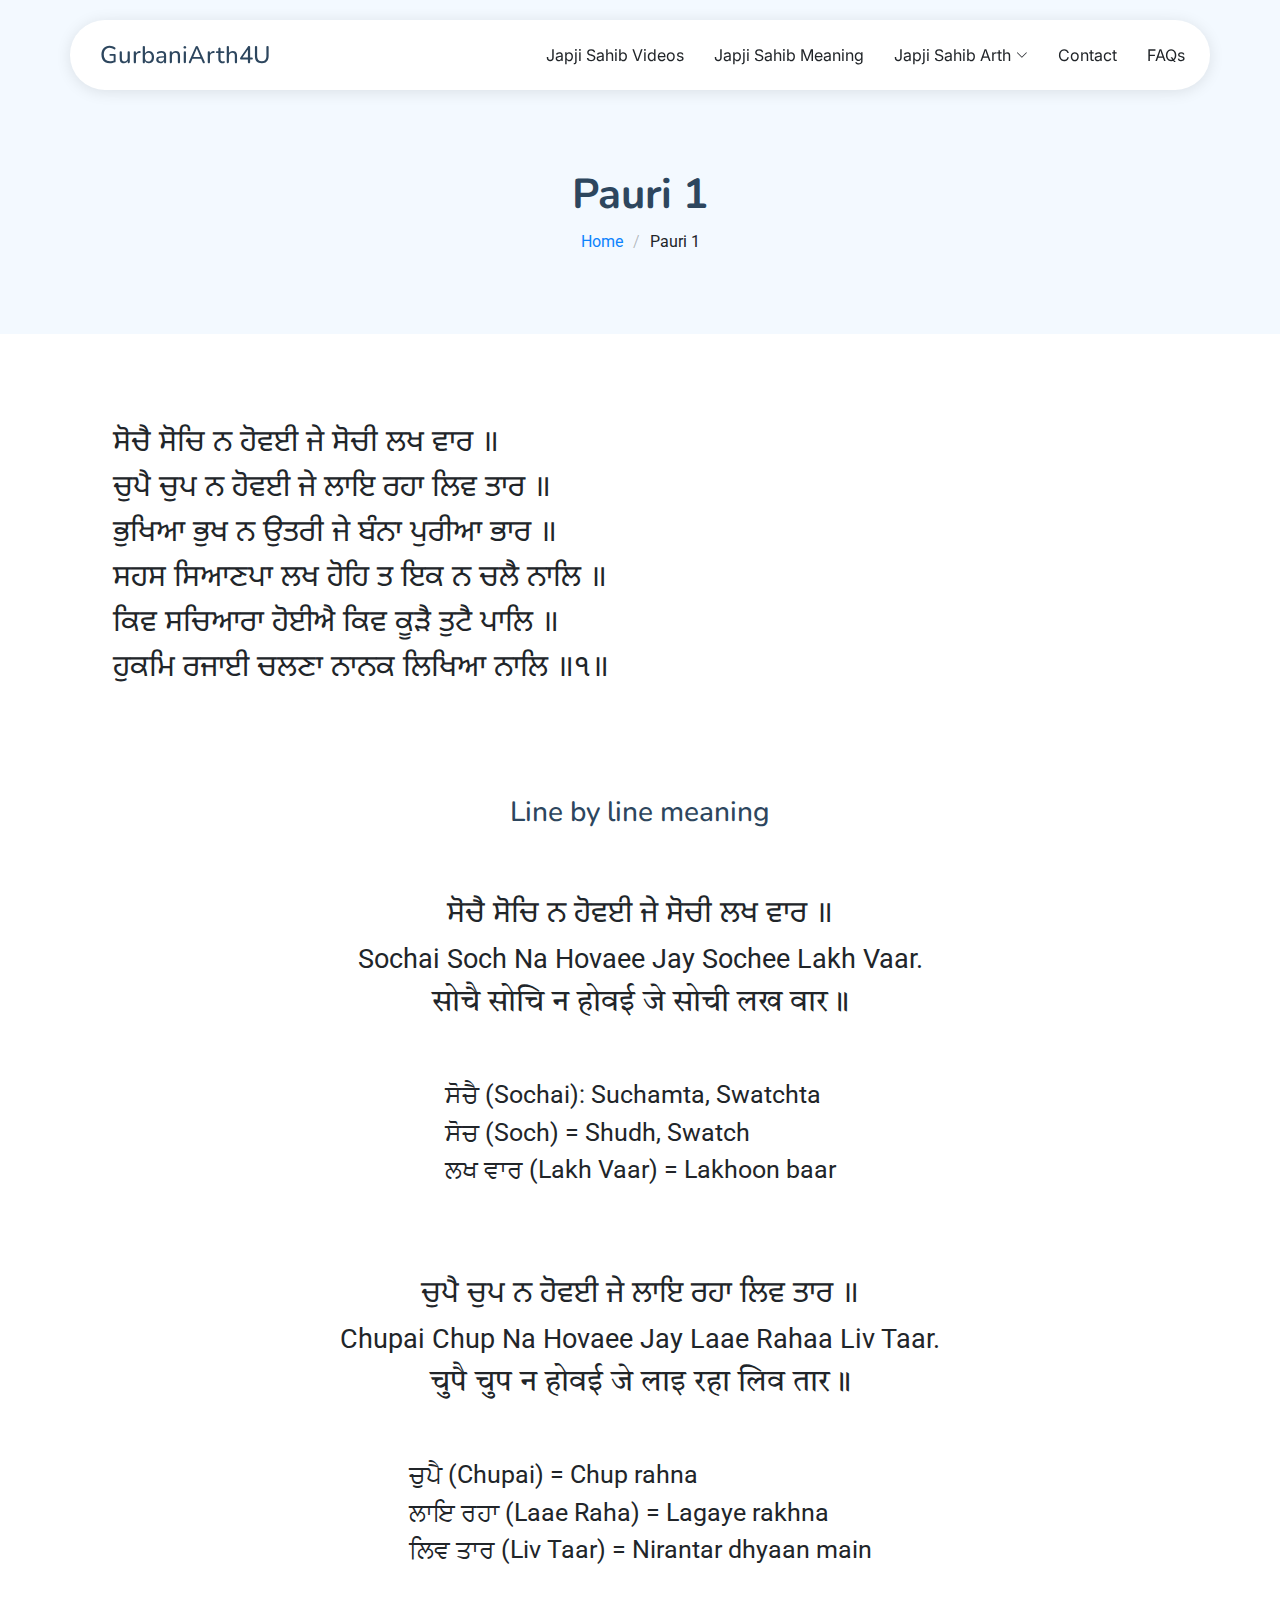
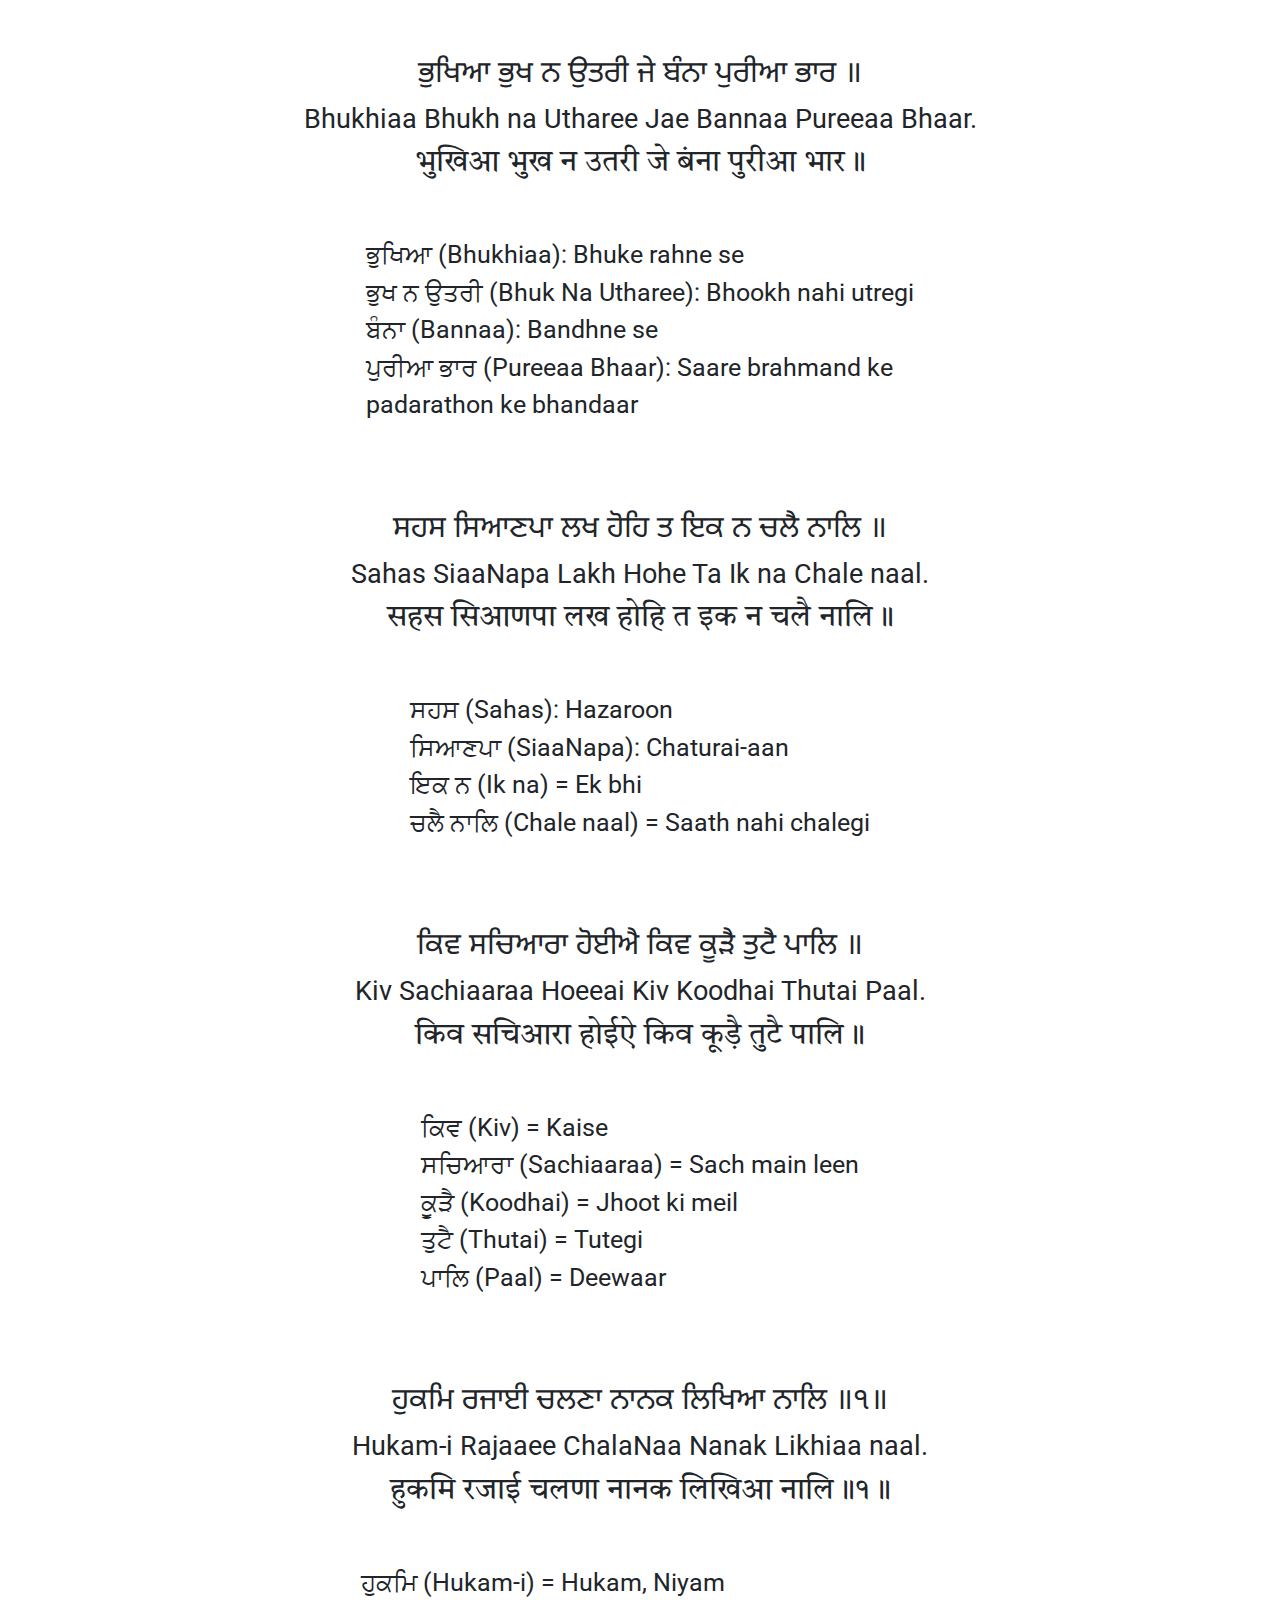
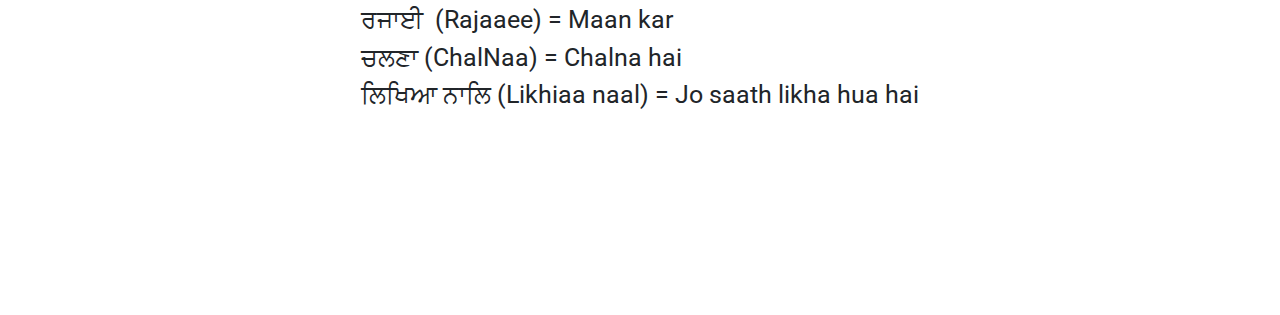
<file: japjisahib/pauri1/pauri1.html>
<!DOCTYPE html>
<html lang="en">

<head>
	  <!-- Google tag (gtag.js) -->
<script async src="https://www.googletagmanager.com/gtag/js?id=G-1JYB1DGBPW"></script>
<script>
  window.dataLayer = window.dataLayer || [];
  function gtag(){dataLayer.push(arguments);}
  gtag('js', new Date());

  gtag('config', 'G-1JYB1DGBPW');
</script>
  <meta charset="utf-8">
  <meta content="width=device-width, initial-scale=1.0" name="viewport">
  <title>Starter Page - iLanding Bootstrap Template</title>
  <meta name="description" content="">
  <meta name="keywords" content="">

  <!-- Favicons -->
  <link href="assets/img/favicon.png" rel="icon">
  <link href="assets/img/apple-touch-icon.png" rel="apple-touch-icon">

  <!-- Fonts -->
  <link href="https://fonts.googleapis.com" rel="preconnect">
  <link href="https://fonts.gstatic.com" rel="preconnect" crossorigin>
  <link href="https://fonts.googleapis.com/css2?family=Roboto:ital,wght@0,100;0,300;0,400;0,500;0,700;0,900;1,100;1,300;1,400;1,500;1,700;1,900&family=Inter:wght@100;200;300;400;500;600;700;800;900&family=Nunito:ital,wght@0,200;0,300;0,400;0,500;0,600;0,700;0,800;0,900;1,200;1,300;1,400;1,500;1,600;1,700;1,800;1,900&display=swap" rel="stylesheet">
  <link href="https://fonts.googleapis.com/css2?family=Noto+Sans+Gurmukhi:wght@400;700&display=swap" rel="stylesheet">

  <!-- Vendor CSS Files -->
  <link href="../../assets/vendor/bootstrap/css/bootstrap.min.css" rel="stylesheet">
  <link href="../../assets/vendor/bootstrap-icons/bootstrap-icons.css" rel="stylesheet">
  <link href="../../assets/vendor/aos/aos.css" rel="stylesheet">
  <link href="../../assets/vendor/glightbox/css/glightbox.min.css" rel="stylesheet">
  <link href="../../assets/vendor/swiper/swiper-bundle.min.css" rel="stylesheet">

  <!-- Main CSS File -->
  <link href="../../assets/css/main.css" rel="stylesheet">

  <!-- =======================================================
  * Template Name: iLanding
  * Template URL: https://bootstrapmade.com/ilanding-bootstrap-landing-page-template/
  * Updated: Nov 12 2024 with Bootstrap v5.3.3
  * Author: BootstrapMade.com
  * License: https://bootstrapmade.com/license/
  ======================================================== -->
</head>

<body class="starter-page-page">

  <header id="header" class="header d-flex align-items-center fixed-top">
    <div class="header-container container-fluid container-xl position-relative d-flex align-items-center justify-content-between">

      <a href="../../index.html" class="logo d-flex align-items-center me-auto me-xl-0">
        <!-- Uncomment the line below if you also wish to use an image logo -->
        <!-- <img src="assets/img/logo.png" alt=""> -->
        <h1 class="sitename">GurbaniArth4U</h1>
      </a>

      <nav id="navmenu" class="navmenu">
        <ul>
          <!--li><a href="#hero" class="active">Home</a></li>
          <li><a href="#about">About</a></li>
          <li><a href="#features">Features</a></li>
          
          <li><a href="#pricing">Pricing</a></li-->
          <li><a href="#japjivideos">Japji Sahib Videos</a></li>
          <li><a href="#japjiread">Japji Sahib Meaning</a></li>
          <li class="dropdown"><a href="#"><span>Japji Sahib Arth</span> <i class="bi bi-chevron-down toggle-dropdown"></i></a>
            <ul>
              <!--li><a href="#">Pauri 1</a></li-->
              <li class="dropdown"><a href="#"><span>Pauri 1</span> <i class="bi bi-chevron-down toggle-dropdown"></i></a>
                <ul>
                  <li><a href="#">Soche Soch Na Hovayi</a></li>
<!--                   <li><a href="#">Deep Dropdown 2</a></li>
                  <li><a href="#">Deep Dropdown 3</a></li>
                  <li><a href="#">Deep Dropdown 4</a></li>
                  <li><a href="#">Deep Dropdown 5</a></li> -->
                </ul>
              </li>
              <li><a href="#">Pauri 2</a></li>
              <li><a href="#">Pauri 3</a></li>
              <li><a href="#">Pauri 4</a></li>
              <li><a href="#">Pauri 5</a></li>
              <li><a href="#">Pauri 6</a></li>
            </ul>
          </li>
<!--           <li><a href="#testimonials">Testimonials</a></li> -->
<!--           <li><a href="#stats">Stats</a></li> -->
          <li><a href="#contact">Contact</a></li>
          <li><a href="#faq">FAQs</a></li>
        </ul>
        <i class="mobile-nav-toggle d-xl-none bi bi-list"></i>
      </nav>

      <!-- <a class="btn-getstarted" href="index.html#about">Get Started</a> -->

    </div>
  </header>

  <main class="main">

    <!-- Page Title -->
    <div class="page-title light-background">
      <div class="container">
        <h1>Pauri 1</h1>
        <nav class="breadcrumbs">
          <ol>
            <li><a href="../../index.html">Home</a></li>
            <li class="current">Pauri 1</li>
          </ol>
        </nav>
      </div>
    </div><!-- End Page Title -->

    <!-- Starter Section Section -->
    <section id="starter-section" class="starter-section section">

      <!-- Section Title -->
      <div class="container section-title" data-aos="fade-up">
        <!-- <h2>Pauri 1</h2>  -->
		
		<table border="0" width="100%" >
			<!-- <tr>
				<td colspan="2"> &nbsp; </td>
			</tr> -->
			<tr >
				<td width="50%">
					<table border="0" width="100%" >
						<tr >
							<td align="center">
								<table>
									<tr align="left">
										<td class="gurmukhi-text" >
											ਸੋਚੈ ਸੋਚਿ ਨ ਹੋਵਈ ਜੇ ਸੋਚੀ ਲਖ ਵਾਰ ॥ <br>
											ਚੁਪੈ ਚੁਪ ਨ ਹੋਵਈ ਜੇ ਲਾਇ ਰਹਾ ਲਿਵ ਤਾਰ ॥<br>
											ਭੁਖਿਆ ਭੁਖ ਨ ਉਤਰੀ ਜੇ ਬੰਨਾ ਪੁਰੀਆ ਭਾਰ ॥<br>
											ਸਹਸ ਸਿਆਣਪਾ ਲਖ ਹੋਹਿ ਤ ਇਕ ਨ ਚਲੈ ਨਾਲਿ ॥<br>
											ਕਿਵ ਸਚਿਆਰਾ ਹੋਈਐ ਕਿਵ ਕੂੜੈ ਤੁਟੈ ਪਾਲਿ ॥<br>
											ਹੁਕਮਿ ਰਜਾਈ ਚਲਣਾ ਨਾਨਕ ਲਿਖਿਆ ਨਾਲਿ ॥੧॥<br>
										</td>
									</tr>
								</table>
								
							</td>
						</tr>
						 
						 
					</table>
				</td>
				<td width="50%">
					<iframe width="100%" height="315" src="https://www.youtube.com/embed/i_axnL07bpU?si=qoyASkEWwpZO_z8P" title="YouTube video player" frameborder="0" allow="accelerometer; autoplay; clipboard-write; encrypted-media; gyroscope; picture-in-picture; web-share" referrerpolicy="strict-origin-when-cross-origin" allowfullscreen></iframe>
				</td>
			</tr>
			
			<tr>
				<td colspan="2"> &nbsp; </td>
			</tr>
			<tr>
				<td colspan="2"> &nbsp; </td>
			</tr>
			<tr>
				<td colspan="2"> &nbsp; </td>
			</tr>
		</table>
		 
		<h3 class="about-title">Line by line meaning</h3>
		
		<table border="0" width="100%" >
			<tr>
				<td > &nbsp; </td>
			</tr>
			<tr>
				<td > &nbsp; </td>
			</tr>
			<tr >
				<td width="50%">
					<table border="0" width="100%" >
						<tr class="gurmukhi-text">
							<td>
								ਸੋਚੈ ਸੋਚਿ ਨ ਹੋਵਈ ਜੇ ਸੋਚੀ ਲਖ ਵਾਰ ॥ 
							</td>
						</tr>
						<tr >
							<td class="eng-text">
								Sochai Soch Na Hovaee Jay Sochee Lakh Vaar.					 
							</td>
						</tr>
						<tr class="hindi-text">
							<td>
								सोचै सोचि न होवई जे सोची लख वार ॥
							</td>
						</tr>
						<tr class="hindi-text">
							<td>
								&nbsp;&nbsp;
							</td>
						</tr>
						<tr >
							<td align="center">
								<table>
									<tr align="left">
										<td class="wordmeaning-text" >
											 ਸੋਚੈ (Sochai): Suchamta, Swatchta <br>
											 ਸੋਚ (Soch) = Shudh, Swatch <br>
											 ਲਖ ਵਾਰ (Lakh Vaar) = Lakhoon baar <br>

										</td>
									</tr>
								</table>
							</td>
						</tr>
					</table>
				</td>
				
			</tr>
			<tr>
				<td > &nbsp; </td>
			</tr>
			<tr>
				<td > &nbsp; </td>
			</tr>
			<tr>
				<td > &nbsp; </td>
			</tr>
		</table>
		
		<table border="0" width="100%" >
			<tr >
				<td width="50%">
					<table border="0" width="100%" >
						<tr class="gurmukhi-text">
							<td>
								ਚੁਪੈ ਚੁਪ ਨ ਹੋਵਈ ਜੇ ਲਾਇ ਰਹਾ ਲਿਵ ਤਾਰ ॥
							</td>
						</tr>
						<tr >
							<td class="eng-text">
								Chupai Chup Na Hovaee Jay Laae Rahaa Liv Taar.
							</td>
						</tr>
						<tr class="hindi-text">
							<td>
								चुपै चुप न होवई जे लाइ रहा लिव तार ॥
							</td>
						</tr>
						<tr class="hindi-text">
							<td>
								&nbsp;&nbsp;
							</td>
						</tr>
						<tr >
							<td align="center">
								<table>
									<tr align="left">
										<td class="wordmeaning-text" >
											 ਚੁਪੈ (Chupai) = Chup rahna <br>
											 ਲਾਇ ਰਹਾ (Laae Raha) = Lagaye rakhna <br>
											 ਲਿਵ ਤਾਰ (Liv Taar) = Nirantar dhyaan main <br>

										</td>
									</tr>
								</table>
							</td>
						</tr>
					</table>
				</td>
				
			</tr>
			<tr>
				<td > &nbsp; </td>
			</tr>
			<tr>
				<td > &nbsp; </td>
			</tr>
			<tr>
				<td > &nbsp; </td>
			</tr>
		</table>
		

		<table border="0" width="100%" >
			<tr >
				<td width="50%">
					<table border="0" width="100%" >
						<tr class="gurmukhi-text">
							<td>
								ਭੁਖਿਆ ਭੁਖ ਨ ਉਤਰੀ ਜੇ ਬੰਨਾ ਪੁਰੀਆ ਭਾਰ ॥
							</td>
						</tr>
						<tr >
							<td class="eng-text">
								Bhukhiaa Bhukh na Utharee Jae Bannaa Pureeaa Bhaar.
							</td>
						</tr>
						<tr class="hindi-text">
							<td>
								भुखिआ भुख न उतरी जे बंना पुरीआ भार ॥
							</td>
						</tr>
						<tr class="hindi-text">
							<td>
								&nbsp;&nbsp;
							</td>
						</tr>
						<tr >
							<td align="center">
								<table>
									<tr align="left">
										<td class="wordmeaning-text" >
											ਭੁਖਿਆ (Bhukhiaa): Bhuke rahne se <br>
											ਭੁਖ ਨ ਉਤਰੀ (Bhuk Na Utharee): Bhookh nahi utregi <br>
											ਬੰਨਾ (Bannaa): Bandhne se <br>
											ਪੁਰੀਆ ਭਾਰ (Pureeaa Bhaar): Saare brahmand ke <br> padarathon ke bhandaar <br>

										</td>
									</tr>
								</table>
							</td>
						</tr>
					</table>
				</td>
				
			</tr>
			<tr>
				<td > &nbsp; </td>
			</tr>
			<tr>
				<td > &nbsp; </td>
			</tr>
			<tr>
				<td > &nbsp; </td>
			</tr>
		</table>

		<table border="0" width="100%" >
			<tr >
				<td width="50%">
					<table border="0" width="100%" >
						<tr class="gurmukhi-text">
							<td>
								ਸਹਸ ਸਿਆਣਪਾ ਲਖ ਹੋਹਿ ਤ ਇਕ ਨ ਚਲੈ ਨਾਲਿ ॥
							</td>
						</tr>
						<tr >
							<td class="eng-text">
								Sahas SiaaNapa Lakh Hohe Ta Ik na Chale naal.
							</td>
						</tr>
						<tr class="hindi-text">
							<td>
								सहस सिआणपा लख होहि त इक न चलै नालि ॥
							</td>
						</tr>
						<tr class="hindi-text">
							<td>
								&nbsp;&nbsp;
							</td>
						</tr>
						<tr >
							<td align="center">
								<table>
									<tr align="left">
										<td class="wordmeaning-text" >
											ਸਹਸ (Sahas): Hazaroon<br>
											ਸਿਆਣਪਾ (SiaaNapa): Chaturai-aan<br>
											ਇਕ ਨ (Ik na) = Ek bhi<br>
											ਚਲੈ ਨਾਲਿ (Chale naal) = Saath nahi chalegi<br>

										</td>
									</tr>
								</table>
							</td>
						</tr>
					</table>
				</td>
				
			</tr>
			<tr>
				<td > &nbsp; </td>
			</tr>
			<tr>
				<td > &nbsp; </td>
			</tr>
			<tr>
				<td > &nbsp; </td>
			</tr>
		</table>
		

		<table border="0" width="100%" >
			<tr >
				<td width="50%">
					<table border="0" width="100%" >
						<tr class="gurmukhi-text">
							<td>
								ਕਿਵ ਸਚਿਆਰਾ ਹੋਈਐ ਕਿਵ ਕੂੜੈ ਤੁਟੈ ਪਾਲਿ ॥
							</td>
						</tr>
						<tr >
							<td class="eng-text">
								Kiv Sachiaaraa Hoeeai Kiv Koodhai Thutai Paal.
							</td>
						</tr>
						<tr class="hindi-text">
							<td>
								किव सचिआरा होईऐ किव कूड़ै तुटै पालि ॥
							</td>
						</tr>
						<tr class="hindi-text">
							<td>
								&nbsp;&nbsp;
							</td>
						</tr>
						<tr >
							<td align="center">
								<table>
									<tr align="left">
										<td class="wordmeaning-text" >
											ਕਿਵ (Kiv) = Kaise<br>
											ਸਚਿਆਰਾ (Sachiaaraa) = Sach main leen<br>
											ਕੂੜੈ (Koodhai) = Jhoot ki meil<br>
											ਤੁਟੈ (Thutai) = Tutegi<br>
											ਪਾਲਿ (Paal) = Deewaar<br>

										</td>
									</tr>
								</table>
							</td>
						</tr>
					</table>
				</td>
				
			</tr>
			<tr>
				<td > &nbsp; </td>
			</tr>
			<tr>
				<td > &nbsp; </td>
			</tr>
			<tr>
				<td > &nbsp; </td>
			</tr>
		</table>

		<table border="0" width="100%" >
			<tr >
				<td width="50%">
					<table border="0" width="100%" >
						<tr class="gurmukhi-text">
							<td>
								ਹੁਕਮਿ ਰਜਾਈ ਚਲਣਾ ਨਾਨਕ ਲਿਖਿਆ ਨਾਲਿ ॥੧॥
							</td>
						</tr>
						<tr >
							<td class="eng-text">
								Hukam-i Rajaaee ChalaNaa Nanak Likhiaa naal.
							</td>
						</tr>
						<tr class="hindi-text">
							<td>
								हुकमि रजाई चलणा नानक लिखिआ नालि ॥१॥
							</td>
						</tr>
						<tr class="hindi-text">
							<td>
								&nbsp;&nbsp;
							</td>
						</tr>
						<tr >
							<td align="center">
								<table>
									<tr align="left">
										<td class="wordmeaning-text" >
											ਹੁਕਮਿ (Hukam-i) = Hukam, Niyam<br>
											ਰਜਾਈ  (Rajaaee) = Maan kar<br>
											ਚਲਣਾ (ChalNaa) = Chalna hai<br>
											ਲਿਖਿਆ ਨਾਲਿ (Likhiaa naal) = Jo saath likha hua hai<br>

										</td>
									</tr>
								</table>
							</td>
						</tr>
					</table>
				</td>
				
			</tr>
			<tr>
				<td > &nbsp; </td>
			</tr>
			<tr>
				<td > &nbsp; </td>
			</tr>
			<tr>
				<td > &nbsp; </td>
			</tr>
		</table>
		
        <!-- <p>Necessitatibus eius consequatur ex aliquid fuga eum quidem sint consectetur velit</p> -->
      </div><!-- End Section Title -->

      <div class="container" data-aos="fade-up">
        <!-- <p>Use this page as a starter for your own custom pages.</p> -->
      </div>

    </section><!-- /Starter Section Section -->

  </main>

  <!-- <footer id="footer" class="footer">

    <div class="container footer-top">
      <div class="row gy-4">
        <div class="col-lg-4 col-md-6 footer-about">
          <a href="index.html" class="logo d-flex align-items-center">
            <span class="sitename">iLanding</span>
          </a>
          <div class="footer-contact pt-3">
            <p>A108 Adam Street</p>
            <p>New York, NY 535022</p>
            <p class="mt-3"><strong>Phone:</strong> <span>+1 5589 55488 55</span></p>
            <p><strong>Email:</strong> <span>info@example.com</span></p>
          </div>
          <div class="social-links d-flex mt-4">
            <a href=""><i class="bi bi-twitter-x"></i></a>
            <a href=""><i class="bi bi-facebook"></i></a>
            <a href=""><i class="bi bi-instagram"></i></a>
            <a href=""><i class="bi bi-linkedin"></i></a>
          </div>
        </div>

        <div class="col-lg-2 col-md-3 footer-links">
          <h4>Useful Links</h4>
          <ul>
            <li><a href="#">Home</a></li>
            <li><a href="#">About us</a></li>
            <li><a href="#">Services</a></li>
            <li><a href="#">Terms of service</a></li>
            <li><a href="#">Privacy policy</a></li>
          </ul>
        </div>

        <div class="col-lg-2 col-md-3 footer-links">
          <h4>Our Services</h4>
          <ul>
            <li><a href="#">Web Design</a></li>
            <li><a href="#">Web Development</a></li>
            <li><a href="#">Product Management</a></li>
            <li><a href="#">Marketing</a></li>
            <li><a href="#">Graphic Design</a></li>
          </ul>
        </div>

        <div class="col-lg-2 col-md-3 footer-links">
          <h4>Hic solutasetp</h4>
          <ul>
            <li><a href="#">Molestiae accusamus iure</a></li>
            <li><a href="#">Excepturi dignissimos</a></li>
            <li><a href="#">Suscipit distinctio</a></li>
            <li><a href="#">Dilecta</a></li>
            <li><a href="#">Sit quas consectetur</a></li>
          </ul>
        </div>

        <div class="col-lg-2 col-md-3 footer-links">
          <h4>Nobis illum</h4>
          <ul>
            <li><a href="#">Ipsam</a></li>
            <li><a href="#">Laudantium dolorum</a></li>
            <li><a href="#">Dinera</a></li>
            <li><a href="#">Trodelas</a></li>
            <li><a href="#">Flexo</a></li>
          </ul>
        </div>

      </div>
    </div>

    <div class="container copyright text-center mt-4">
      <p>© <span>Copyright</span> <strong class="px-1 sitename">iLanding</strong> <span>All Rights Reserved</span></p>
      <div class="credits">
         Designed by <a href="https://bootstrapmade.com/">BootstrapMade</a>
      </div>
    </div>

  </footer> -->

  <!-- Scroll Top -->
  <a href="#" id="scroll-top" class="scroll-top d-flex align-items-center justify-content-center"><i class="bi bi-arrow-up-short"></i></a>

  <!-- Vendor JS Files -->
  <script src="../../assets/vendor/bootstrap/js/bootstrap.bundle.min.js"></script>
  <script src="../../assets/vendor/php-email-form/validate.js"></script>
  <script src="../../assets/vendor/aos/aos.js"></script>
  <script src="../../assets/vendor/glightbox/js/glightbox.min.js"></script>
  <script src="../../assets/vendor/swiper/swiper-bundle.min.js"></script>
  <script src="../../assets/vendor/purecounter/purecounter_vanilla.js"></script>

  <!-- Main JS File -->
  <script src="../../assets/js/main.js"></script>

</body>

</html>
</file>
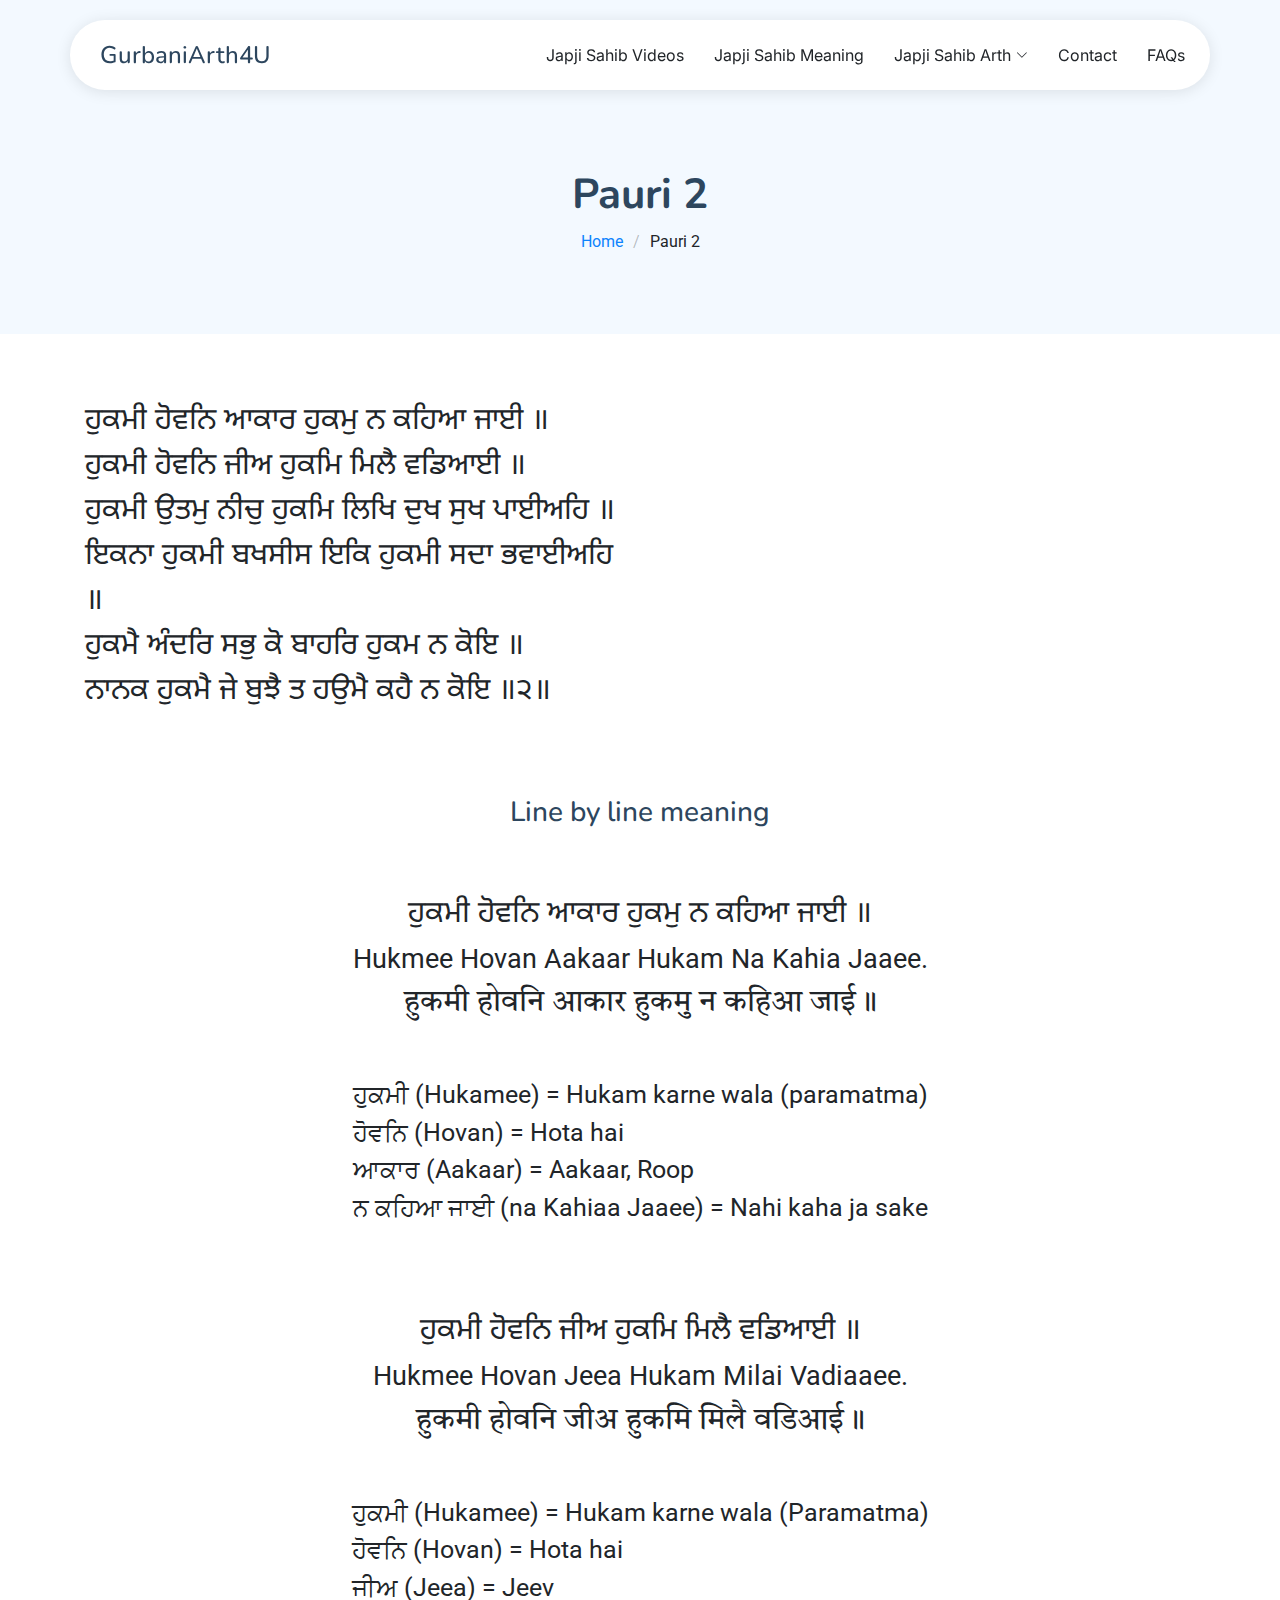
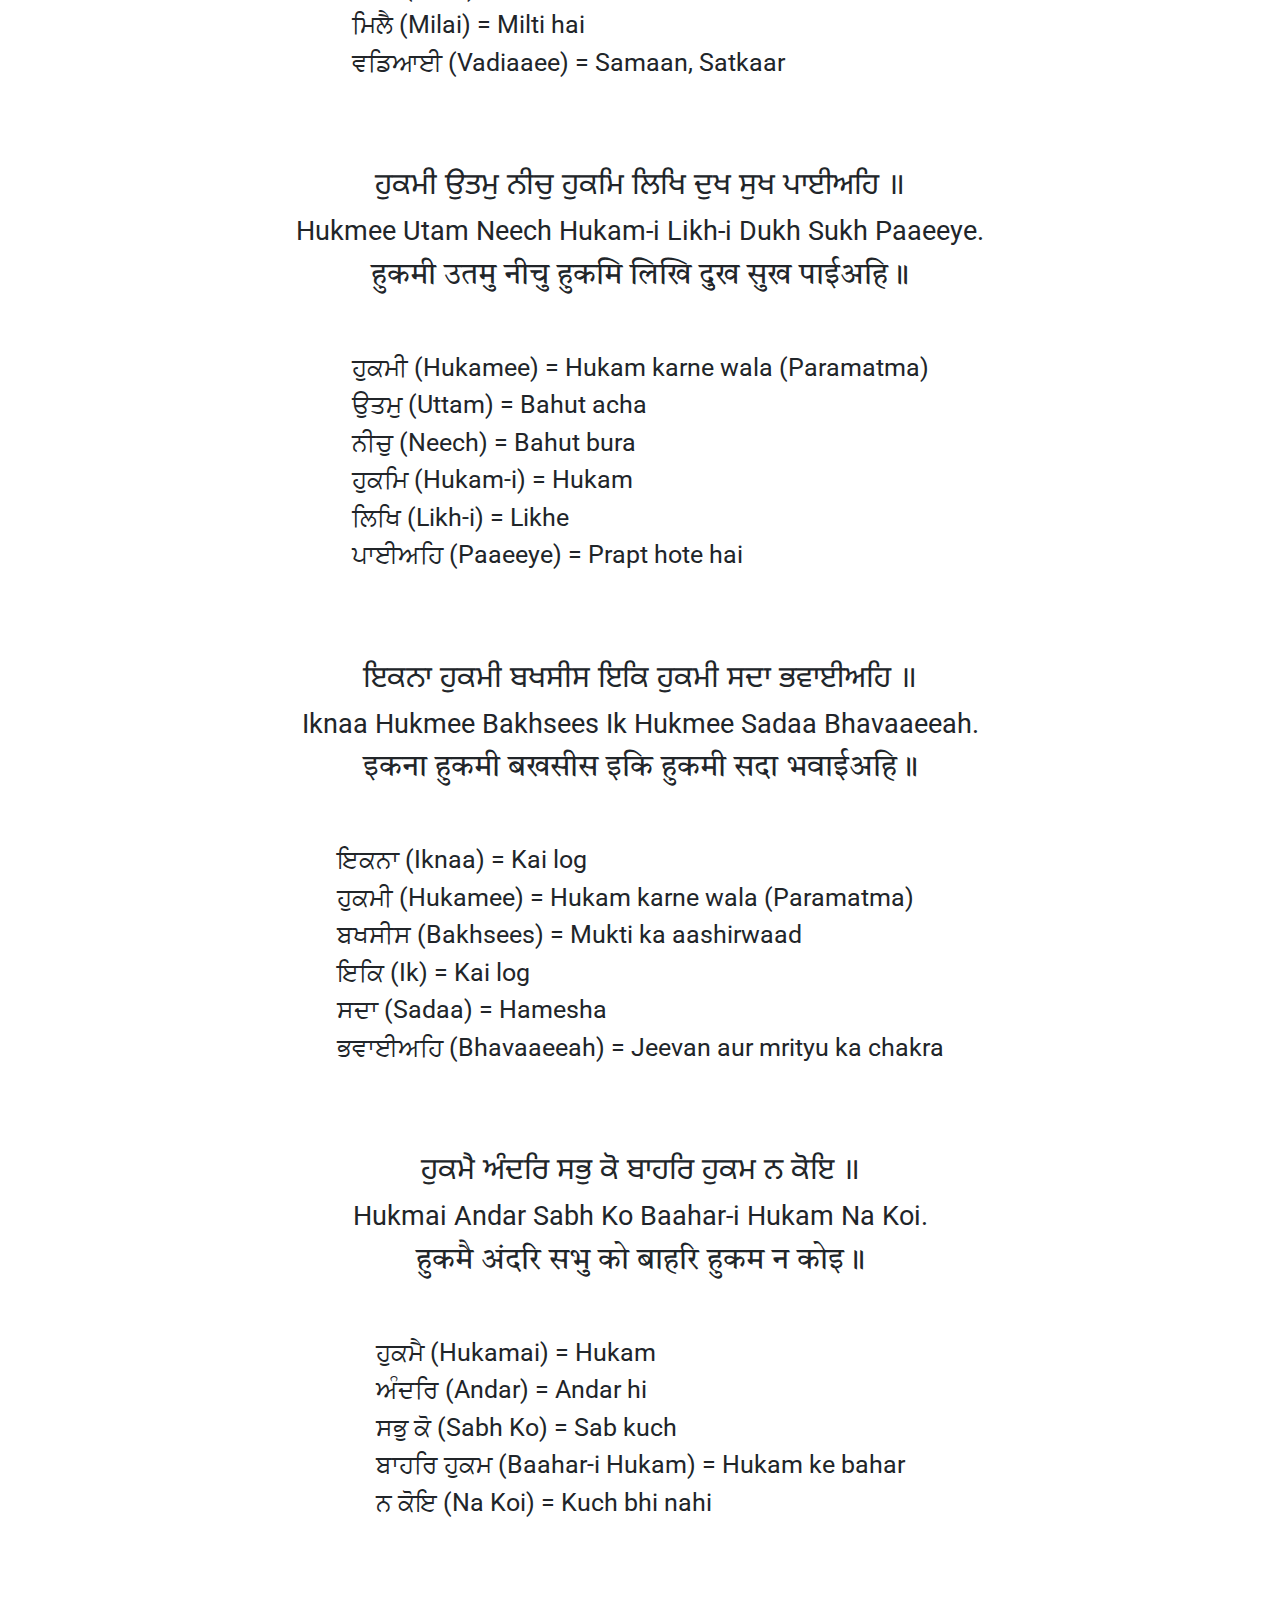
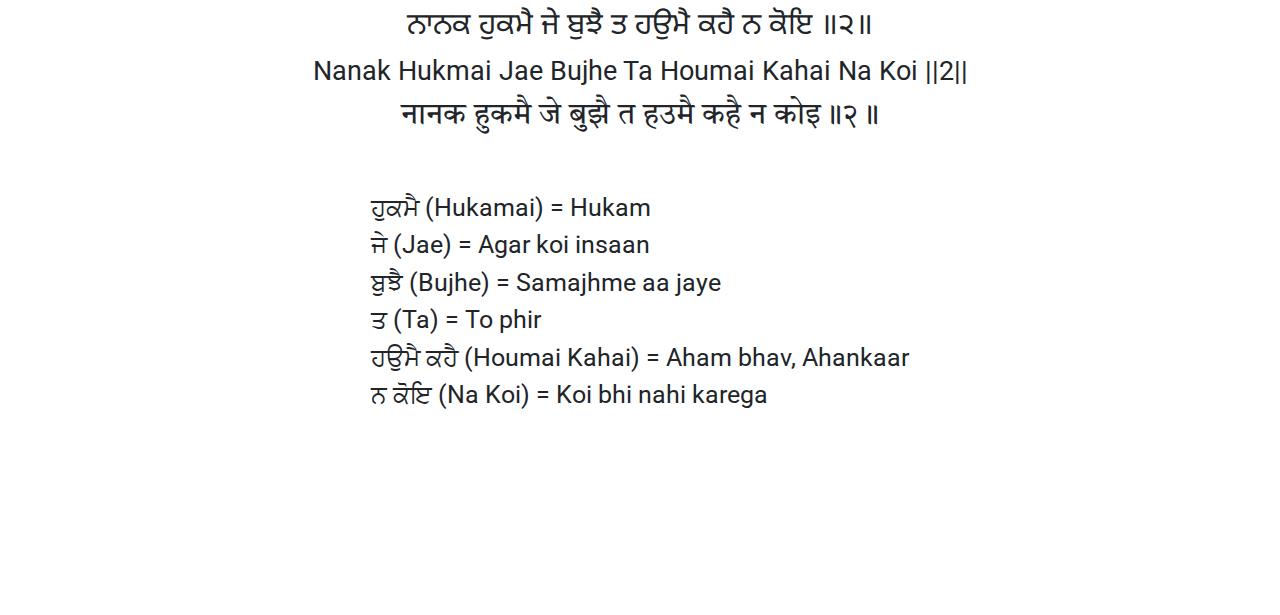
<file: japjisahib/pauri2/pauri2.html>
<!DOCTYPE html>
<html lang="en">

<head>
	  <!-- Google tag (gtag.js) -->
<script async src="https://www.googletagmanager.com/gtag/js?id=G-1JYB1DGBPW"></script>
<script>
  window.dataLayer = window.dataLayer || [];
  function gtag(){dataLayer.push(arguments);}
  gtag('js', new Date());

  gtag('config', 'G-1JYB1DGBPW');
</script>
  <meta charset="utf-8">
  <meta content="width=device-width, initial-scale=1.0" name="viewport">
  <title>Shri Japji Sahib Ji - Pauri 2</title>
  <meta name="description" content="">
  <meta name="keywords" content="">

  <!-- Favicons -->
  <link href="assets/img/favicon.png" rel="icon">
  <link href="assets/img/apple-touch-icon.png" rel="apple-touch-icon">

  <!-- Fonts -->
  <link href="https://fonts.googleapis.com" rel="preconnect">
  <link href="https://fonts.gstatic.com" rel="preconnect" crossorigin>
  <link href="https://fonts.googleapis.com/css2?family=Roboto:ital,wght@0,100;0,300;0,400;0,500;0,700;0,900;1,100;1,300;1,400;1,500;1,700;1,900&family=Inter:wght@100;200;300;400;500;600;700;800;900&family=Nunito:ital,wght@0,200;0,300;0,400;0,500;0,600;0,700;0,800;0,900;1,200;1,300;1,400;1,500;1,600;1,700;1,800;1,900&display=swap" rel="stylesheet">
  <link href="https://fonts.googleapis.com/css2?family=Noto+Sans+Gurmukhi:wght@400;700&display=swap" rel="stylesheet">

  <!-- Vendor CSS Files -->
  <link href="../../assets/vendor/bootstrap/css/bootstrap.min.css" rel="stylesheet">
  <link href="../../assets/vendor/bootstrap-icons/bootstrap-icons.css" rel="stylesheet">
  <link href="../../assets/vendor/aos/aos.css" rel="stylesheet">
  <link href="../../assets/vendor/glightbox/css/glightbox.min.css" rel="stylesheet">
  <link href="../../assets/vendor/swiper/swiper-bundle.min.css" rel="stylesheet">

  <!-- Main CSS File -->
  <link href="../../assets/css/main.css" rel="stylesheet">

  <!-- =======================================================
  * Template Name: iLanding
  * Template URL: https://bootstrapmade.com/ilanding-bootstrap-landing-page-template/
  * Updated: Nov 12 2024 with Bootstrap v5.3.3
  * Author: BootstrapMade.com
  * License: https://bootstrapmade.com/license/
  ======================================================== -->
</head>

<body class="starter-page-page">

  <header id="header" class="header d-flex align-items-center fixed-top">
    <div class="header-container container-fluid container-xl position-relative d-flex align-items-center justify-content-between">

      <a href="../../index.html" class="logo d-flex align-items-center me-auto me-xl-0">
        <!-- Uncomment the line below if you also wish to use an image logo -->
        <!-- <img src="assets/img/logo.png" alt=""> -->
        <h1 class="sitename">GurbaniArth4U</h1>
      </a>

      <nav id="navmenu" class="navmenu">
        <ul>
          <!--li><a href="#hero" class="active">Home</a></li>
          <li><a href="#about">About</a></li>
          <li><a href="#features">Features</a></li>
          
          <li><a href="#pricing">Pricing</a></li-->
          <li><a href="#japjivideos">Japji Sahib Videos</a></li>
          <li><a href="#japjiread">Japji Sahib Meaning</a></li>
          <li class="dropdown"><a href="#"><span>Japji Sahib Arth</span> <i class="bi bi-chevron-down toggle-dropdown"></i></a>
            <ul>
              <!--li><a href="#">Pauri 2</a></li-->
              <li class="dropdown"><a href="./japjisahib/pauri1/pauri1.html"><span>Pauri 1</span> <i class="bi bi-chevron-down toggle-dropdown"></i></a>
                <ul>
                  <li><a href="./japjisahib/pauri1/pauri1.html">Soche Soch Na Hovayi</a></li>
<!--                   <li><a href="#">Deep Dropdown 2</a></li>
                  <li><a href="#">Deep Dropdown 3</a></li>
                  <li><a href="#">Deep Dropdown 4</a></li>
                  <li><a href="#">Deep Dropdown 5</a></li> -->
                </ul>
              </li>
              <li><a href="./japjisahib/pauri2/pauri2.html">Pauri 2</a></li>
              <li><a href="#">Pauri 3</a></li>
              <li><a href="#">Pauri 4</a></li>
              <li><a href="#">Pauri 5</a></li>
              <li><a href="#">Pauri 6</a></li>
            </ul>
          </li>
<!--           <li><a href="#testimonials">Testimonials</a></li> -->
<!--           <li><a href="#stats">Stats</a></li> -->
          <li><a href="#contact">Contact</a></li>
          <li><a href="#faq">FAQs</a></li>
        </ul>
        <i class="mobile-nav-toggle d-xl-none bi bi-list"></i>
      </nav>

      <!-- <a class="btn-getstarted" href="index.html#about">Get Started</a> -->

    </div>
  </header>

  <main class="main">

    <!-- Page Title -->
    <div class="page-title light-background">
      <div class="container">
        <h1>Pauri 2</h1>
        <nav class="breadcrumbs">
          <ol>
            <li><a href="../../index.html">Home</a></li>
            <li class="current">Pauri 2</li>
          </ol>
        </nav>
      </div>
    </div><!-- End Page Title -->

    <!-- Starter Section Section -->
    <section id="starter-section" class="starter-section section">

      <!-- Section Title -->
      <div class="container section-title" data-aos="fade-up">
        <!-- <h2>Pauri 2</h2>  -->
		
		<table border="0" width="100%" >
			<!-- <tr>
				<td colspan="2"> &nbsp; </td>
			</tr> -->
			<tr >
				<td width="50%">
					<table border="0" width="100%" >
						<tr >
							<td align="center">
								<table>
									<tr align="left">
										<td class="gurmukhi-text" >
											ਹੁਕਮੀ ਹੋਵਨਿ ਆਕਾਰ ਹੁਕਮੁ ਨ ਕਹਿਆ ਜਾਈ ॥ <br>
											ਹੁਕਮੀ ਹੋਵਨਿ ਜੀਅ ਹੁਕਮਿ ਮਿਲੈ ਵਡਿਆਈ ॥ <br>
											ਹੁਕਮੀ ਉਤਮੁ ਨੀਚੁ ਹੁਕਮਿ ਲਿਖਿ ਦੁਖ ਸੁਖ ਪਾਈਅਹਿ ॥ <br>
											ਇਕਨਾ ਹੁਕਮੀ ਬਖਸੀਸ ਇਕਿ ਹੁਕਮੀ ਸਦਾ ਭਵਾਈਅਹਿ ॥ <br>
											ਹੁਕਮੈ ਅੰਦਰਿ ਸਭੁ ਕੋ ਬਾਹਰਿ ਹੁਕਮ ਨ ਕੋਇ ॥ <br>
											ਨਾਨਕ ਹੁਕਮੈ ਜੇ ਬੁਝੈ ਤ ਹਉਮੈ ਕਹੈ ਨ ਕੋਇ ॥੨॥ <br>
										</td>
									</tr>
								</table>
								
							</td>
						</tr>
						 
						 
					</table>
				</td>
				<td width="50%">
					<iframe width="560" height="315" src="https://www.youtube.com/embed/cHE_jkAgrPM?si=4aqaGfw5Bdn4nDsC" title="YouTube video player" frameborder="0" allow="accelerometer; autoplay; clipboard-write; encrypted-media; gyroscope; picture-in-picture; web-share" referrerpolicy="strict-origin-when-cross-origin" allowfullscreen></iframe>
				</td>
			</tr>
			
			<tr>
				<td colspan="2"> &nbsp; </td>
			</tr>
			<tr>
				<td colspan="2"> &nbsp; </td>
			</tr>
			<tr>
				<td colspan="2"> &nbsp; </td>
			</tr>
		</table>
		 
		<h3 class="about-title">Line by line meaning</h3>
		
		<table border="0" width="100%" >
			<tr>
				<td > &nbsp; </td>
			</tr>
			<tr>
				<td > &nbsp; </td>
			</tr>
			<tr >
				<td width="50%">
					<table border="0" width="100%" >
						<tr class="gurmukhi-text">
							<td>
								ਹੁਕਮੀ ਹੋਵਨਿ ਆਕਾਰ ਹੁਕਮੁ ਨ ਕਹਿਆ ਜਾਈ ॥
							</td>
						</tr>
						<tr >
							<td class="eng-text">
								Hukmee Hovan Aakaar Hukam Na Kahia Jaaee.					 
							</td>
						</tr>
						<tr class="hindi-text">
							<td>
								हुकमी होवनि आकार हुकमु न कहिआ जाई ॥
							</td>
						</tr>
						<tr class="hindi-text">
							<td>
								&nbsp;&nbsp;
							</td>
						</tr>
						<tr >
							<td align="center">
								<table>
									<tr align="left">
										<td class="wordmeaning-text" >
											 ਹੁਕਮੀ (Hukamee) = Hukam karne wala (paramatma) <br>
											 ਹੋਵਨਿ (Hovan) = Hota hai <br>
											 ਆਕਾਰ (Aakaar) = Aakaar, Roop<br>
											 ਨ ਕਹਿਆ ਜਾਈ (na Kahiaa Jaaee) = Nahi kaha ja sake<br>
										</td>
									</tr>
								</table>
							</td>
						</tr>
					</table>
				</td>
				
			</tr>
			<tr>
				<td > &nbsp; </td>
			</tr>
			<tr>
				<td > &nbsp; </td>
			</tr>
			<tr>
				<td > &nbsp; </td>
			</tr>
		</table>
		
		<table border="0" width="100%" >
			<tr >
				<td width="50%">
					<table border="0" width="100%" >
						<tr class="gurmukhi-text">
							<td>
								ਹੁਕਮੀ ਹੋਵਨਿ ਜੀਅ ਹੁਕਮਿ ਮਿਲੈ ਵਡਿਆਈ ॥
							</td>
						</tr>
						<tr >
							<td class="eng-text">
								Hukmee Hovan Jeea Hukam Milai Vadiaaee.
							</td>
						</tr>
						<tr class="hindi-text">
							<td>
								हुकमी होवनि जीअ हुकमि मिलै वडिआई ॥
							</td>
						</tr>
						<tr class="hindi-text">
							<td>
								&nbsp;&nbsp;
							</td>
						</tr>
						<tr >
							<td align="center">
								<table>
									<tr align="left">
										<td class="wordmeaning-text" >
											 

											 ਹੁਕਮੀ (Hukamee) = Hukam karne wala (Paramatma) <br>
											 ਹੋਵਨਿ (Hovan) = Hota hai <br>
											 ਜੀਅ (Jeea) = Jeev <br>
											 ਮਿਲੈ (Milai) = Milti hai <br>
											 ਵਡਿਆਈ (Vadiaaee) = Samaan, Satkaar <br>

										</td>
									</tr>
								</table>
							</td>
						</tr>
					</table>
				</td>
				
			</tr>
			<tr>
				<td > &nbsp; </td>
			</tr>
			<tr>
				<td > &nbsp; </td>
			</tr>
			<tr>
				<td > &nbsp; </td>
			</tr>
		</table>
		

		<table border="0" width="100%" >
			<tr >
				<td width="50%">
					<table border="0" width="100%" >
						<tr class="gurmukhi-text">
							<td>
								ਹੁਕਮੀ ਉਤਮੁ ਨੀਚੁ ਹੁਕਮਿ ਲਿਖਿ ਦੁਖ ਸੁਖ ਪਾਈਅਹਿ ॥
							</td>
						</tr>
						<tr >
							<td class="eng-text">
								Hukmee Utam Neech Hukam-i Likh-i Dukh Sukh Paaeeye.
							</td>
						</tr>
						<tr class="hindi-text">
							<td>
								हुकमी उतमु नीचु हुकमि लिखि दुख सुख पाईअहि ॥
							</td>
						</tr>
						<tr class="hindi-text">
							<td>
								&nbsp;&nbsp;
							</td>
						</tr>
						<tr >
							<td align="center">
								<table>
									<tr align="left">
										<td class="wordmeaning-text" >
											ਹੁਕਮੀ (Hukamee) = Hukam karne wala (Paramatma) <br>
											ਉਤਮੁ (Uttam) = Bahut acha <br>
											ਨੀਚੁ (Neech) = Bahut bura <br>
											ਹੁਕਮਿ (Hukam-i) = Hukam <br>
											ਲਿਖਿ (Likh-i) = Likhe <br>
											ਪਾਈਅਹਿ (Paaeeye) = Prapt hote hai <br>

										</td>
									</tr>
								</table>
							</td>
						</tr>
					</table>
				</td>
				
			</tr>
			<tr>
				<td > &nbsp; </td>
			</tr>
			<tr>
				<td > &nbsp; </td>
			</tr>
			<tr>
				<td > &nbsp; </td>
			</tr>
		</table>

		<table border="0" width="100%" >
			<tr >
				<td width="50%">
					<table border="0" width="100%" >
						<tr class="gurmukhi-text">
							<td>
								ਇਕਨਾ ਹੁਕਮੀ ਬਖਸੀਸ ਇਕਿ ਹੁਕਮੀ ਸਦਾ ਭਵਾਈਅਹਿ ॥
							</td>
						</tr>
						<tr >
							<td class="eng-text">
								Iknaa Hukmee Bakhsees Ik Hukmee Sadaa Bhavaaeeah.
							</td>
						</tr>
						<tr class="hindi-text">
							<td>
								इकना हुकमी बखसीस इकि हुकमी सदा भवाईअहि ॥
							</td>
						</tr>
						<tr class="hindi-text">
							<td>
								&nbsp;&nbsp;
							</td>
						</tr>
						<tr >
							<td align="center">
								<table>
									<tr align="left">
										<td class="wordmeaning-text" >
											ਇਕਨਾ (Iknaa) = Kai log <br>
											ਹੁਕਮੀ (Hukamee) = Hukam karne wala (Paramatma) <br>
											ਬਖਸੀਸ (Bakhsees) = Mukti ka aashirwaad <br>
											ਇਕਿ (Ik) = Kai log <br>
											ਸਦਾ (Sadaa) = Hamesha <br>
											ਭਵਾਈਅਹਿ (Bhavaaeeah) = Jeevan aur mrityu ka chakra <br>

										</td>
									</tr>
								</table>
							</td>
						</tr>
					</table>
				</td>
				
			</tr>
			<tr>
				<td > &nbsp; </td>
			</tr>
			<tr>
				<td > &nbsp; </td>
			</tr>
			<tr>
				<td > &nbsp; </td>
			</tr>
		</table>
		

		<table border="0" width="100%" >
			<tr >
				<td width="50%">
					<table border="0" width="100%" >
						<tr class="gurmukhi-text">
							<td>
								ਹੁਕਮੈ ਅੰਦਰਿ ਸਭੁ ਕੋ ਬਾਹਰਿ ਹੁਕਮ ਨ ਕੋਇ ॥
							</td>
						</tr>
						<tr >
							<td class="eng-text">
								Hukmai Andar Sabh Ko Baahar-i Hukam Na Koi.
							</td>
						</tr>
						<tr class="hindi-text">
							<td>
								हुकमै अंदरि सभु को बाहरि हुकम न कोइ ॥
							</td>
						</tr>
						<tr class="hindi-text">
							<td>
								&nbsp;&nbsp;
							</td>
						</tr>
						<tr >
							<td align="center">
								<table>
									<tr align="left">
										<td class="wordmeaning-text" >
											ਹੁਕਮੈ (Hukamai) = Hukam <br>
											ਅੰਦਰਿ (Andar) = Andar hi <br>
											ਸਭੁ ਕੋ (Sabh Ko) = Sab kuch <br>
											ਬਾਹਰਿ ਹੁਕਮ (Baahar-i Hukam) = Hukam ke bahar <br>
											ਨ ਕੋਇ (Na Koi) = Kuch bhi nahi <br>
										</td>
									</tr>
								</table>
							</td>
						</tr>
					</table>
				</td>
				
			</tr>
			<tr>
				<td > &nbsp; </td>
			</tr>
			<tr>
				<td > &nbsp; </td>
			</tr>
			<tr>
				<td > &nbsp; </td>
			</tr>
		</table>

		<table border="0" width="100%" >
			<tr >
				<td width="50%">
					<table border="0" width="100%" >
						<tr class="gurmukhi-text">
							<td>
								ਨਾਨਕ ਹੁਕਮੈ ਜੇ ਬੁਝੈ ਤ ਹਉਮੈ ਕਹੈ ਨ ਕੋਇ ॥੨॥
							</td>
						</tr>
						<tr >
							<td class="eng-text">
								Nanak Hukmai Jae Bujhe Ta Houmai Kahai Na Koi ||2||
							</td>
						</tr>
						<tr class="hindi-text">
							<td>
								नानक हुकमै जे बुझै त हउमै कहै न कोइ ॥२॥
							</td>
						</tr>
						<tr class="hindi-text">
							<td>
								&nbsp;&nbsp;
							</td>
						</tr>
						<tr >
							<td align="center">
								<table>
									<tr align="left">
										<td class="wordmeaning-text" >
											ਹੁਕਮੈ (Hukamai) = Hukam <br>
											ਜੇ (Jae) = Agar koi insaan <br>
											ਬੁਝੈ (Bujhe) = Samajhme aa jaye <br>
											ਤ (Ta) = To phir <br>
											ਹਉਮੈ ਕਹੈ (Houmai Kahai) = Aham bhav, Ahankaar <br>
											ਨ ਕੋਇ (Na Koi) = Koi bhi nahi karega <br>

										</td>
									</tr>
								</table>
							</td>
						</tr>
					</table>
				</td>
				
			</tr>
			<tr>
				<td > &nbsp; </td>
			</tr>
			<tr>
				<td > &nbsp; </td>
			</tr>
			<tr>
				<td > &nbsp; </td>
			</tr>
		</table>
		
        <!-- <p>Necessitatibus eius consequatur ex aliquid fuga eum quidem sint consectetur velit</p> -->
      </div><!-- End Section Title -->

      <div class="container" data-aos="fade-up">
        <!-- <p>Use this page as a starter for your own custom pages.</p> -->
      </div>

    </section><!-- /Starter Section Section -->

  </main>

  <!-- <footer id="footer" class="footer">

    <div class="container footer-top">
      <div class="row gy-4">
        <div class="col-lg-4 col-md-6 footer-about">
          <a href="index.html" class="logo d-flex align-items-center">
            <span class="sitename">iLanding</span>
          </a>
          <div class="footer-contact pt-3">
            <p>A108 Adam Street</p>
            <p>New York, NY 535022</p>
            <p class="mt-3"><strong>Phone:</strong> <span>+1 5589 55488 55</span></p>
            <p><strong>Email:</strong> <span>info@example.com</span></p>
          </div>
          <div class="social-links d-flex mt-4">
            <a href=""><i class="bi bi-twitter-x"></i></a>
            <a href=""><i class="bi bi-facebook"></i></a>
            <a href=""><i class="bi bi-instagram"></i></a>
            <a href=""><i class="bi bi-linkedin"></i></a>
          </div>
        </div>

        <div class="col-lg-2 col-md-3 footer-links">
          <h4>Useful Links</h4>
          <ul>
            <li><a href="#">Home</a></li>
            <li><a href="#">About us</a></li>
            <li><a href="#">Services</a></li>
            <li><a href="#">Terms of service</a></li>
            <li><a href="#">Privacy policy</a></li>
          </ul>
        </div>

        <div class="col-lg-2 col-md-3 footer-links">
          <h4>Our Services</h4>
          <ul>
            <li><a href="#">Web Design</a></li>
            <li><a href="#">Web Development</a></li>
            <li><a href="#">Product Management</a></li>
            <li><a href="#">Marketing</a></li>
            <li><a href="#">Graphic Design</a></li>
          </ul>
        </div>

        <div class="col-lg-2 col-md-3 footer-links">
          <h4>Hic solutasetp</h4>
          <ul>
            <li><a href="#">Molestiae accusamus iure</a></li>
            <li><a href="#">Excepturi dignissimos</a></li>
            <li><a href="#">Suscipit distinctio</a></li>
            <li><a href="#">Dilecta</a></li>
            <li><a href="#">Sit quas consectetur</a></li>
          </ul>
        </div>

        <div class="col-lg-2 col-md-3 footer-links">
          <h4>Nobis illum</h4>
          <ul>
            <li><a href="#">Ipsam</a></li>
            <li><a href="#">Laudantium dolorum</a></li>
            <li><a href="#">Dinera</a></li>
            <li><a href="#">Trodelas</a></li>
            <li><a href="#">Flexo</a></li>
          </ul>
        </div>

      </div>
    </div>

    <div class="container copyright text-center mt-4">
      <p>© <span>Copyright</span> <strong class="px-1 sitename">iLanding</strong> <span>All Rights Reserved</span></p>
      <div class="credits">
         Designed by <a href="https://bootstrapmade.com/">BootstrapMade</a>
      </div>
    </div>

  </footer> -->

  <!-- Scroll Top -->
  <a href="#" id="scroll-top" class="scroll-top d-flex align-items-center justify-content-center"><i class="bi bi-arrow-up-short"></i></a>

  <!-- Vendor JS Files -->
  <script src="../../assets/vendor/bootstrap/js/bootstrap.bundle.min.js"></script>
  <script src="../../assets/vendor/php-email-form/validate.js"></script>
  <script src="../../assets/vendor/aos/aos.js"></script>
  <script src="../../assets/vendor/glightbox/js/glightbox.min.js"></script>
  <script src="../../assets/vendor/swiper/swiper-bundle.min.js"></script>
  <script src="../../assets/vendor/purecounter/purecounter_vanilla.js"></script>

  <!-- Main JS File -->
  <script src="../../assets/js/main.js"></script>

</body>

</html>
</file>
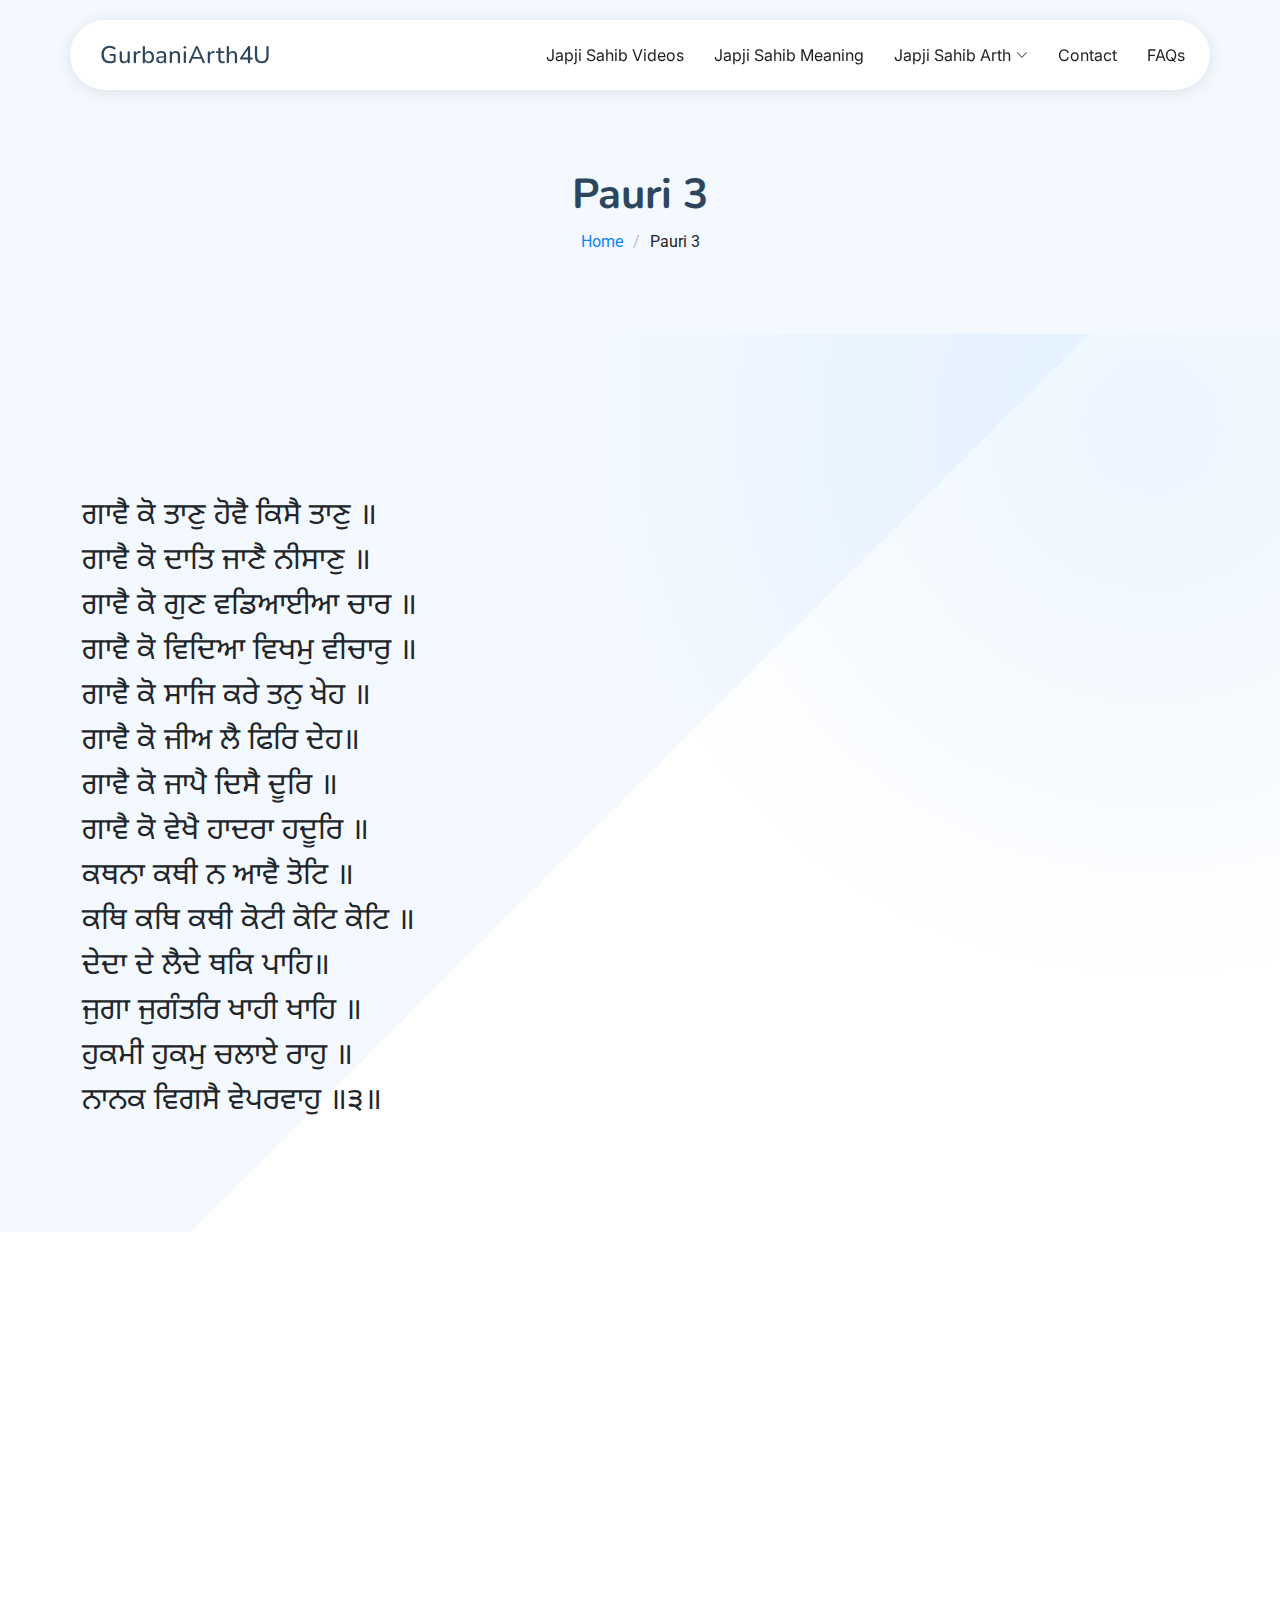
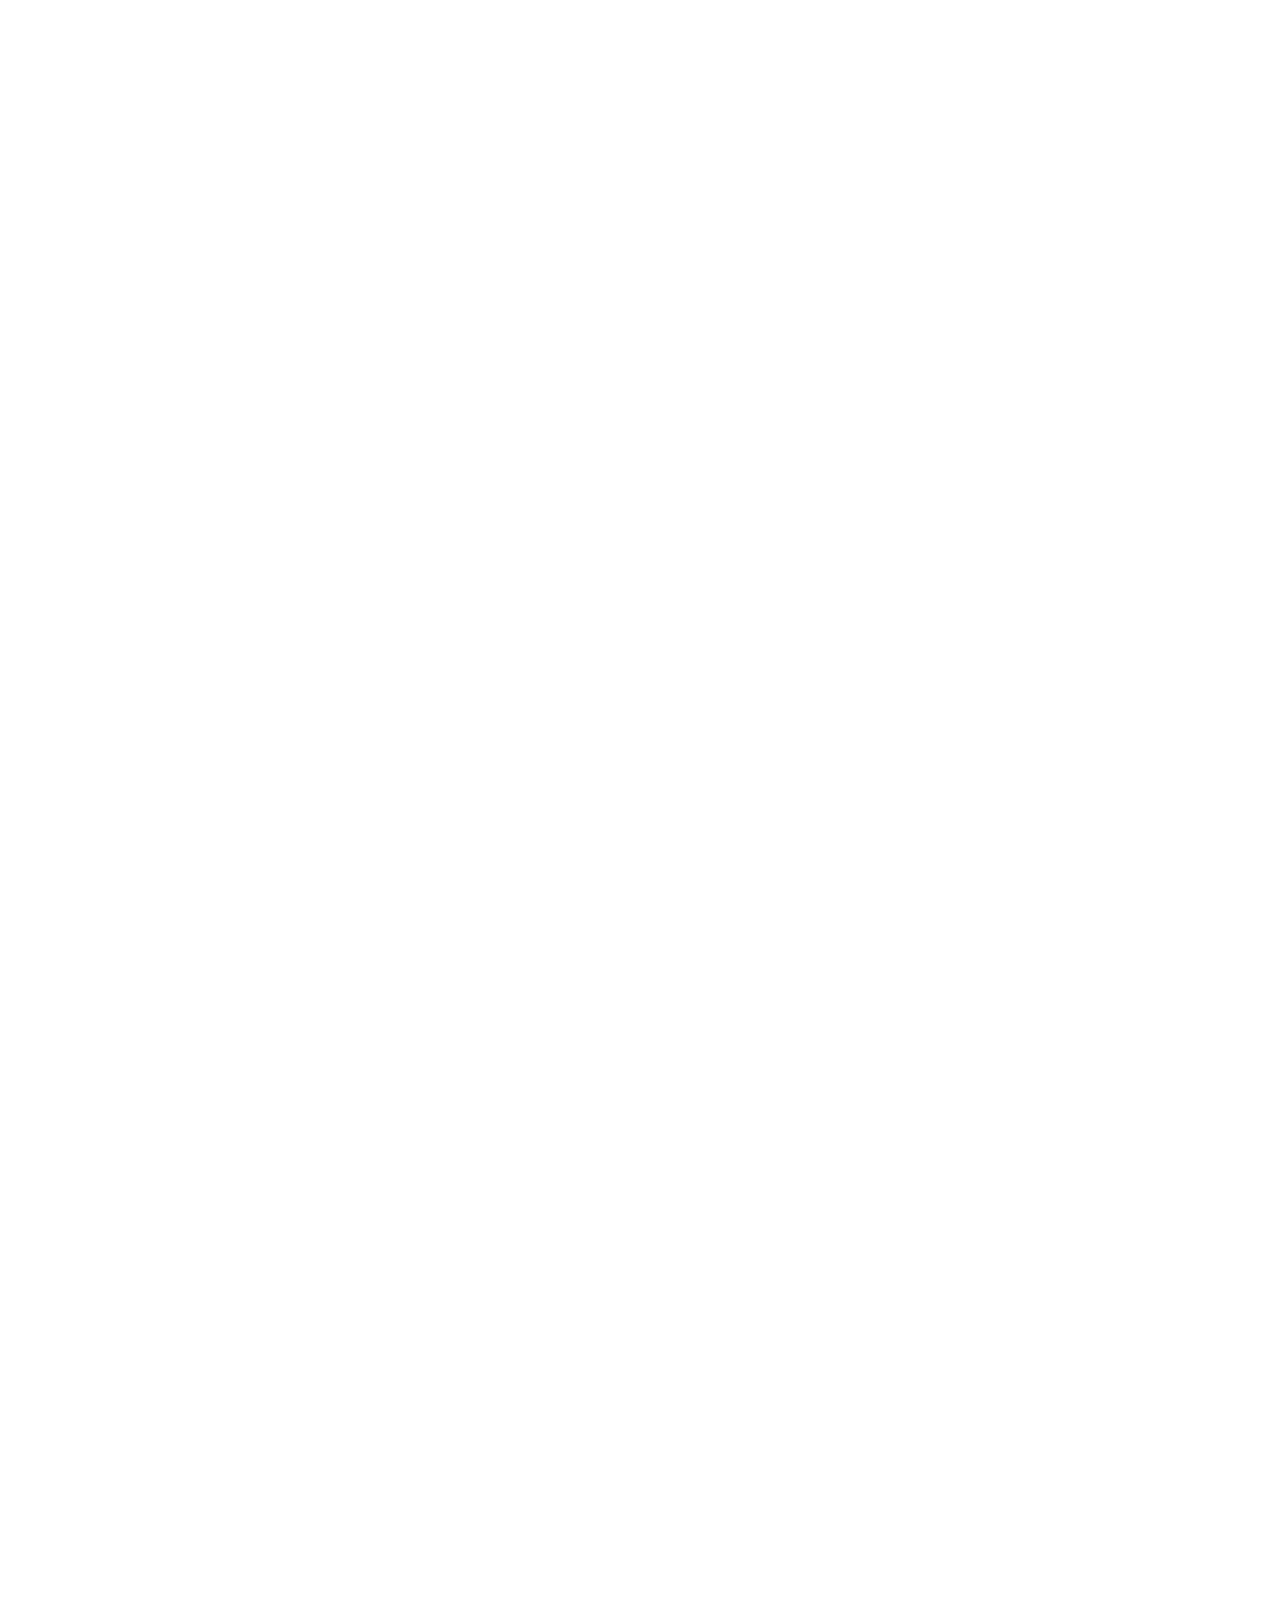
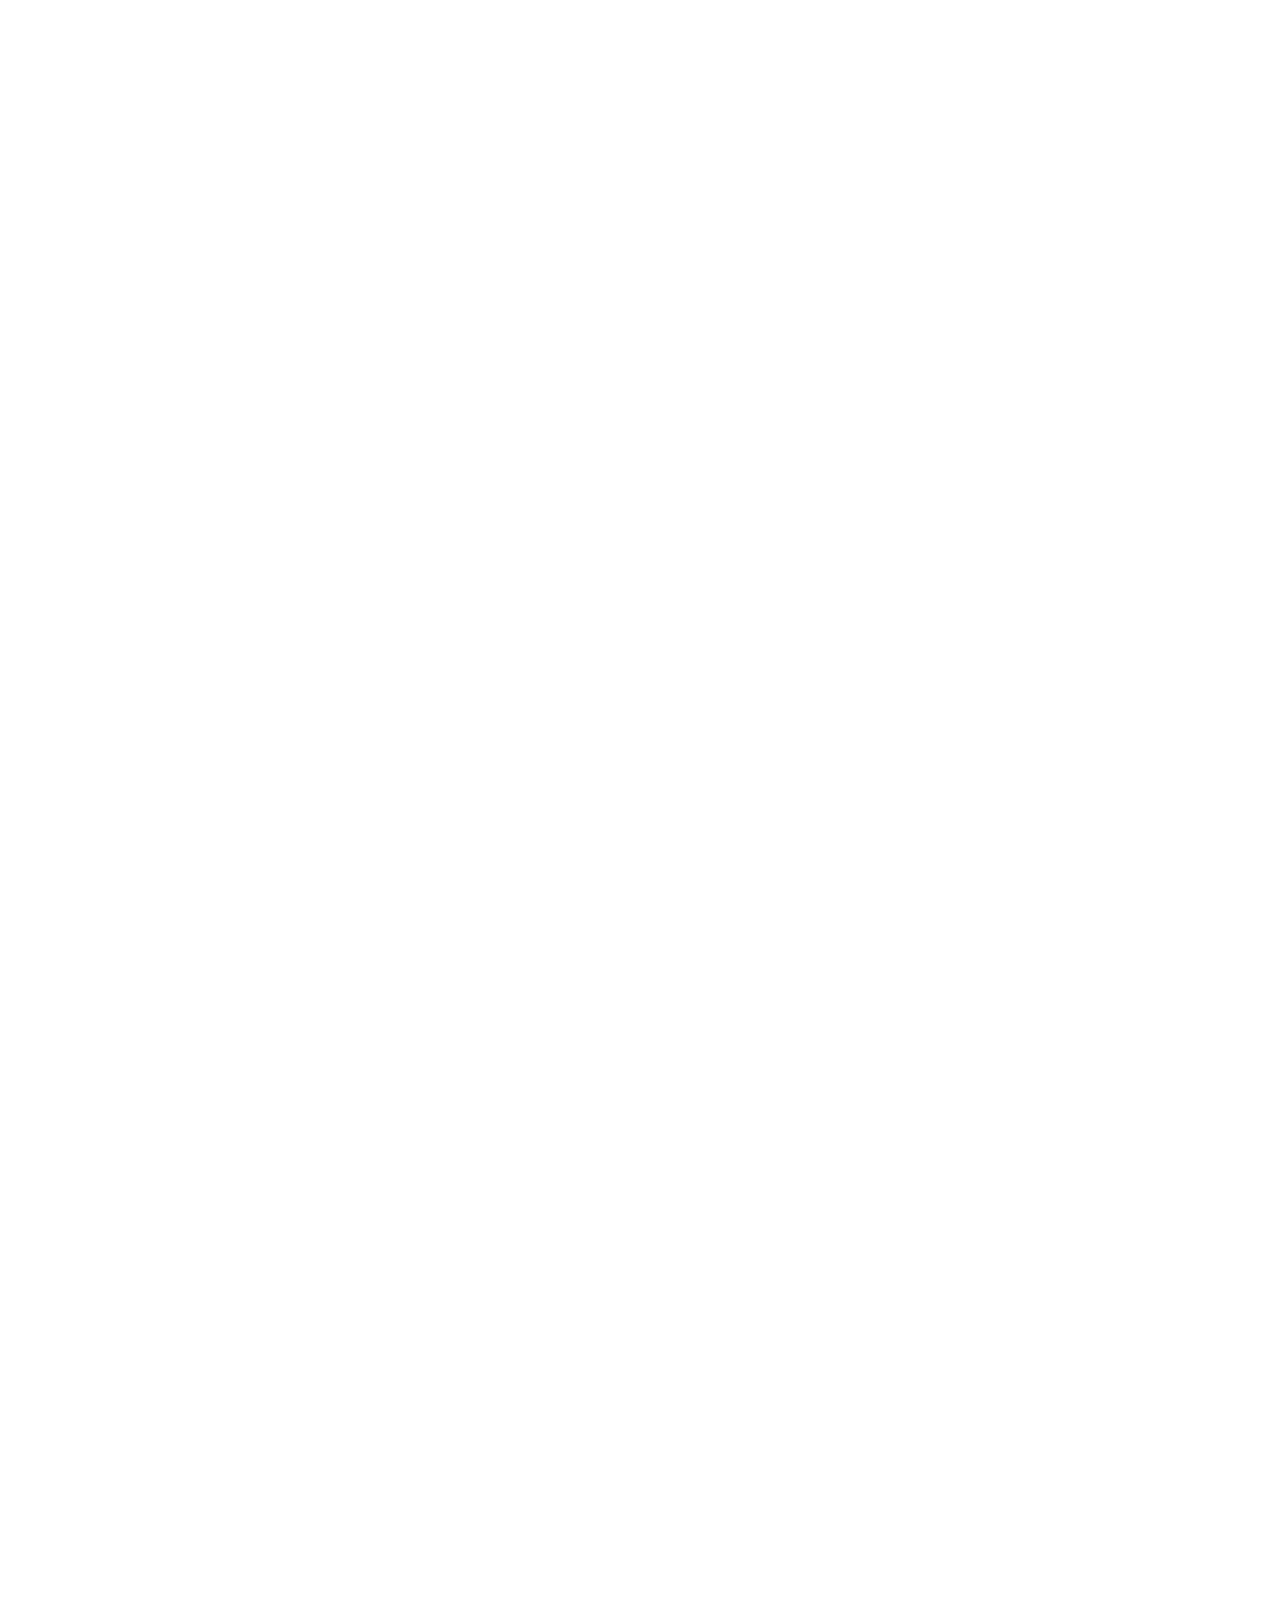
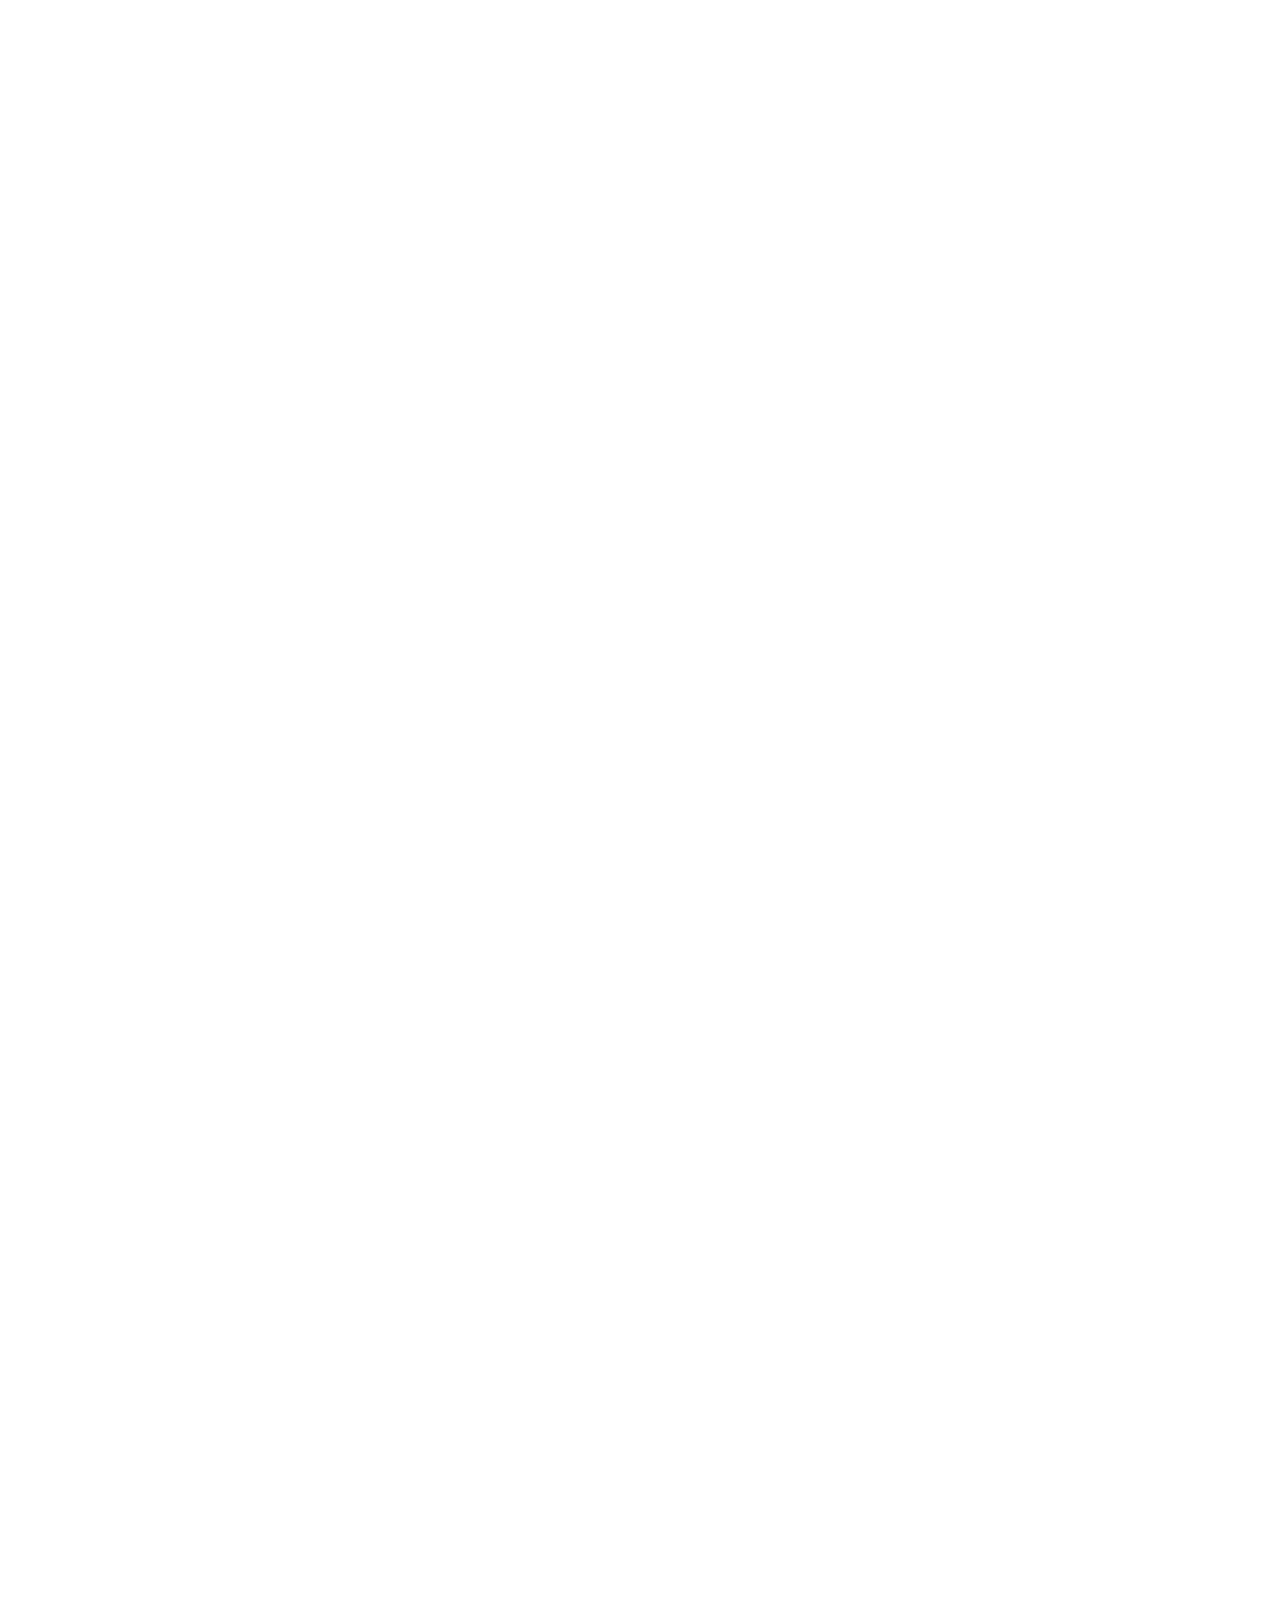
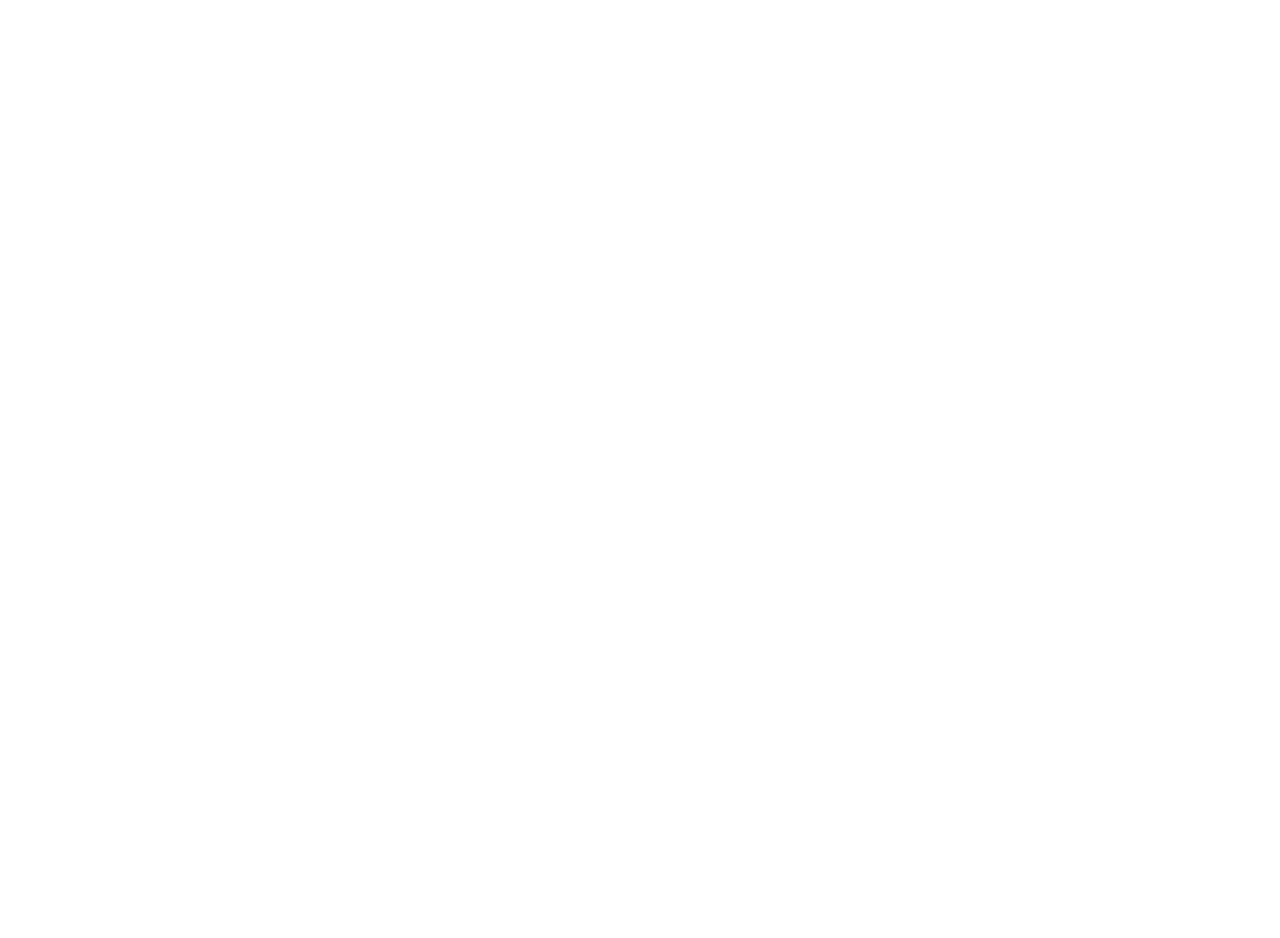
<file: japjisahib/pauri3/pauri3.html>
<!DOCTYPE html>
<html lang="en">

<head>
	<!-- Google tag (gtag.js) -->
	<script async src="https://www.googletagmanager.com/gtag/js?id=G-1JYB1DGBPW"></script>
	<script>
		window.dataLayer = window.dataLayer || [];
		function gtag() { dataLayer.push(arguments); }
		gtag('js', new Date());

		gtag('config', 'G-1JYB1DGBPW');
	</script>
	<meta charset="utf-8">
	<meta content="width=device-width, initial-scale=1.0" name="viewport">
	<title>Shri Japji Sahib Ji - Pauri 3</title>
	<meta name="description" content="">
	<meta name="keywords" content="">

	<!-- Favicons -->
	<link href="assets/img/favicon.png" rel="icon">
	<link href="assets/img/apple-touch-icon.png" rel="apple-touch-icon">

	<!-- Fonts -->
	<link href="https://fonts.googleapis.com" rel="preconnect">
	<link href="https://fonts.gstatic.com" rel="preconnect" crossorigin>
	<link
		href="https://fonts.googleapis.com/css2?family=Roboto:ital,wght@0,100;0,300;0,400;0,500;0,700;0,900;1,100;1,300;1,400;1,500;1,700;1,900&family=Inter:wght@100;200;300;400;500;600;700;800;900&family=Nunito:ital,wght@0,200;0,300;0,400;0,500;0,600;0,700;0,800;0,900;1,200;1,300;1,400;1,500;1,600;1,700;1,800;1,900&display=swap"
		rel="stylesheet">
	<link href="https://fonts.googleapis.com/css2?family=Noto+Sans+Gurmukhi:wght@400;700&display=swap" rel="stylesheet">

	<!-- Vendor CSS Files -->
	<link href="../../assets/vendor/bootstrap/css/bootstrap.min.css" rel="stylesheet">
	<link href="../../assets/vendor/bootstrap-icons/bootstrap-icons.css" rel="stylesheet">
	<link href="../../assets/vendor/aos/aos.css" rel="stylesheet">
	<link href="../../assets/vendor/glightbox/css/glightbox.min.css" rel="stylesheet">
	<link href="../../assets/vendor/swiper/swiper-bundle.min.css" rel="stylesheet">

	<!-- Main CSS File -->
	<link href="../../assets/css/main.css" rel="stylesheet">

	<!-- =======================================================
  * Template Name: iLanding
  * Template URL: https://bootstrapmade.com/ilanding-bootstrap-landing-page-template/
  * Updated: Nov 12 2024 with Bootstrap v5.3.3
  * Author: BootstrapMade.com
  * License: https://bootstrapmade.com/license/
  ======================================================== -->
</head>

<body class="starter-page-page">

	<header id="header" class="header d-flex align-items-center fixed-top">
		<div
			class="header-container container-fluid container-xl position-relative d-flex align-items-center justify-content-between">

			<a href="../../index.html" class="logo d-flex align-items-center me-auto me-xl-0">
				<!-- Uncomment the line below if you also wish to use an image logo -->
				<!-- <img src="assets/img/logo.png" alt=""> -->
				<h1 class="sitename">GurbaniArth4U</h1>
			</a>

			<nav id="navmenu" class="navmenu">
				<ul>
					<!--li><a href="#hero" class="active">Home</a></li>
          <li><a href="#about">About</a></li>
          <li><a href="#features">Features</a></li>
          
          <li><a href="#pricing">Pricing</a></li-->
					<li><a href="#japjivideos">Japji Sahib Videos</a></li>
					<li><a href="#japjiread">Japji Sahib Meaning</a></li>
					<li class="dropdown"><a href="#"><span>Japji Sahib Arth</span> <i
								class="bi bi-chevron-down toggle-dropdown"></i></a>
						<ul>
							<!--li><a href="#">Pauri 3</a></li-->
							<li class="dropdown"><a href="./japjisahib/pauri1/pauri1.html"><span>Pauri 1</span> <i
										class="bi bi-chevron-down toggle-dropdown"></i></a>
								<ul>
									<li><a href="./japjisahib/pauri1/pauri1.html">Soche Soch Na Hovayi</a></li>
									<!--                   <li><a href="#">Deep Dropdown 2</a></li>
                  <li><a href="#">Deep Dropdown 3</a></li>
                  <li><a href="#">Deep Dropdown 4</a></li>
                  <li><a href="#">Deep Dropdown 5</a></li> -->
								</ul>
							</li>
							<li><a href="./japjisahib/pauri2/pauri2.html">Pauri 2</a></li>
							<li><a href="./japjisahib/pauri3/pauri3.html">Pauri 3</a></li>
							<li><a href="./japjisahib/pauri4.html">Pauri 4</a></li>
							<li><a href="#">Pauri 5</a></li>
							<li><a href="#">Pauri 6</a></li>
						</ul>
					</li>
					<!--           <li><a href="#testimonials">Testimonials</a></li> -->
					<!--           <li><a href="#stats">Stats</a></li> -->
					<li><a href="#contact">Contact</a></li>
					<li><a href="#faq">FAQs</a></li>
				</ul>
				<i class="mobile-nav-toggle d-xl-none bi bi-list"></i>
			</nav>

			<!-- <a class="btn-getstarted" href="index.html#about">Get Started</a> -->

		</div>
	</header>

	<main class="main">

		<!-- Page Title -->
		<div class="page-title light-background">
			<div class="container">
				<h1>Pauri 3</h1>
				<nav class="breadcrumbs">
					<ol>
						<li><a href="../../index.html">Home</a></li>
						<li class="current">Pauri 3</li>
					</ol>
				</nav>
			</div>
		</div><!-- End Page Title -->

		<!-- ##### -->
		<section id="hero" class="hero section">

			<div class="container" data-aos="fade-up" data-aos-delay="100">

				<div class="row align-items-center">
					<div class="col-lg-6">
						<div class="gurmukhi-text" class="hero-content" data-aos="fade-up" data-aos-delay="100">

							<p class="mb-4 mb-md-5">
								ਗਾਵੈ ਕੋ ਤਾਣੁ ਹੋਵੈ ਕਿਸੈ ਤਾਣੁ ॥ <br>
								ਗਾਵੈ ਕੋ ਦਾਤਿ ਜਾਣੈ ਨੀਸਾਣੁ ॥ <br>
								ਗਾਵੈ ਕੋ ਗੁਣ ਵਡਿਆਈਆ ਚਾਰ ॥ <br>
								ਗਾਵੈ ਕੋ ਵਿਦਿਆ ਵਿਖਮੁ ਵੀਚਾਰੁ ॥ <br>
								ਗਾਵੈ ਕੋ ਸਾਜਿ ਕਰੇ ਤਨੁ ਖੇਹ ॥ <br>
								ਗਾਵੈ ਕੋ ਜੀਅ ਲੈ ਫਿਰਿ ਦੇਹ॥ <br>
								ਗਾਵੈ ਕੋ ਜਾਪੈ ਦਿਸੈ ਦੂਰਿ ॥ <br>
								ਗਾਵੈ ਕੋ ਵੇਖੈ ਹਾਦਰਾ ਹਦੂਰਿ ॥ <br>
								ਕਥਨਾ ਕਥੀ ਨ ਆਵੈ ਤੋਟਿ ॥ <br>
								ਕਥਿ ਕਥਿ ਕਥੀ ਕੋਟੀ ਕੋਟਿ ਕੋਟਿ ॥ <br>
								ਦੇਦਾ ਦੇ ਲੈਦੇ ਥਕਿ ਪਾਹਿ॥ <br>
								ਜੁਗਾ ਜੁਗੰਤਰਿ ਖਾਹੀ ਖਾਹਿ ॥ <br>
								ਹੁਕਮੀ ਹੁਕਮੁ ਚਲਾਏ ਰਾਹੁ ॥ <br>
								ਨਾਨਕ ਵਿਗਸੈ ਵੇਪਰਵਾਹੁ ॥੩॥ <br>

							</p>


						</div>
					</div>

					<div class="col-lg-6">
						<div class="hero-image" data-aos="zoom-out" data-aos-delay="100">

							<iframe width="560" height="315"
								src="https://www.youtube.com/embed/4uQQznMdXIQ?si=NHJznwBhQmobPxcr"
								title="YouTube video player" frameborder="0"
								allow="accelerometer; autoplay; clipboard-write; encrypted-media; gyroscope; picture-in-picture; web-share"
								referrerpolicy="strict-origin-when-cross-origin" allowfullscreen></iframe>

						</div>
					</div>
				</div>
			</div>

		</section>


		<section id="service-section" class="service-section section">

			<div class="container section-title">

				<div class="row gy-5">

					<div class="col-lg-2" data-aos="fade-up" data-aos-delay="100">

					</div>

					<div class="col-lg-8 ps-lg-5" align="center" data-aos="fade-up" data-aos-delay="100">
						<!-- <img src="../../assets/img/services.jpg" alt="" class="img-fluid services-img"> -->
						<h2>Line By Line Meaning </h2>
						<p>&nbsp;<br> &nbsp;</p>
						<p class="gurmukhi-text">
							ਗਾਵੈ ਕੋ ਤਾਣੁ ਹੋਵੈ ਕਿਸੈ ਤਾਣੁ ॥
						</p>
						<p class="eng-text">
							Gaavai Ko Taan Hovai Kisai Taan.
						</p>
						<p class="hindi-text">
							गावै को ताणु होवै किसै ताणु ॥
						</p>
					</div>
				</div>
				<div class="row gy-5">
					<div class="col-lg-2" data-aos="fade-up" data-aos-delay="100">
					</div>
					<div class="col-lg-8 ps-lg-5" align="center" data-aos="fade-up" data-aos-delay="100">
						<p class="wordmeaning-text">
							<br>
							ਗਾਵੈ (Gaavai) = Gaa raha hai <br>
							ਕੋ (Ko) = Koi <br>
							ਤਾਣੁ (Taan) = Shakti, Bal, Saamarth <br>
							ਹੋਵੈ (Hovai) = Hogi <br>
							ਕਿਸੈ ਤਾਣੁ (Kisai Taan) = Jisko saamarth / <br> shakti bakshi hai
						</p>
						<hr class="verse-hr" />
					</div>

				</div>
				<!-- ------------------------------------------------------------ -->

				<div class="row gy-5">
					<div class="col-lg-2" data-aos="fade-up" data-aos-delay="100">
					</div>

					<div class="col-lg-8 ps-lg-5" align="center" data-aos="fade-up" data-aos-delay="100">
						<p class="gurmukhi-text">
							<br>
							ਗਾਵੈ ਕੋ ਦਾਤਿ ਜਾਣੈ ਨੀਸਾਣੁ ॥
						</p>
						<p class="eng-text">
							Gaavai Ko Daat Jaanai Neesaan.
						</p>
						<p class="hindi-text">
							गावै को दाति जाणै नीसाणु ॥
						</p>
					</div>
				</div>
				<div class="row gy-5">
					<div class="col-lg-2" data-aos="fade-up" data-aos-delay="100">
					</div>
					<div class="col-lg-8 ps-lg-5" align="center" data-aos="fade-up" data-aos-delay="100">
						<p class="wordmeaning-text">
							<br>
							ਗਾਵੈ (Gaavai) = Gaa raha hai <br>
							ਕੋ (Ko) = Koi <br>
							ਦਾਤਿ (Daat-i) = Maher, Baksheesh <br>
							ਨੀਸਾਣੁ (Nisaan) = Nishani <br>
						</p>
						<hr class="verse-hr" />
					</div>

				</div>
				<!-- ------------------------------------------------------------ -->

				<div class="row gy-5">
					<div class="col-lg-2" data-aos="fade-up" data-aos-delay="100">
					</div>

					<div class="col-lg-8 ps-lg-5" align="center" data-aos="fade-up" data-aos-delay="100">

						<p class="gurmukhi-text">
							<br>
							ਗਾਵੈ ਕੋ ਗੁਣ ਵਡਿਆਈਆ ਚਾਰ ॥
						</p>
						<p class="eng-text">
							Gaavai Ko Gun Vadiaaiya Chaar
						</p>
						<p class="hindi-text">
							गावै को गुण वडिआईआ चार ॥
						</p>
					</div>
				</div>
				<div class="row gy-5">
					<div class="col-lg-2" data-aos="fade-up" data-aos-delay="100">
					</div>
					<div class="col-lg-8 ps-lg-5" align="center" data-aos="fade-up" data-aos-delay="100">
						<p class="wordmeaning-text">
							<br>
							ਗਾਵੈ (Gaavai) = Gaa raha hai<br>
							ਕੋ (Ko) = Koi<br>
							ਗੁਣ (Gun) = Khoobi, Khasiyat<br>
							ਵਡਿਆਈਆ (Vadiaaiya) = Badhaayi, Prashansa Karna<br>
							ਚਾਰ (Chaar) = Sundar, Sohni<br>
							<br>
						</p>
						<hr class="verse-hr" />
					</div>

				</div>
				<!-- ------------------------------------------------------------ -->
				<div class="row gy-5">
					<div class="col-lg-2" data-aos="fade-up" data-aos-delay="100">
					</div>

					<div class="col-lg-8 ps-lg-5" align="center" data-aos="fade-up" data-aos-delay="100">

						<p class="gurmukhi-text">
							<br>
							ਗਾਵੈ ਕੋ ਵਿਦਿਆ ਵਿਖਮੁ ਵੀਚਾਰੁ ॥
						</p>
						<p class="eng-text">
							Gaavai Ko Vidi-Aa Vikham Veechaar.
						</p>
						<p class="hindi-text">
							गावै को विदिआ विखमु वीचारु ॥
						</p>
					</div>
				</div>
				<div class="row gy-5">
					<div class="col-lg-2" data-aos="fade-up" data-aos-delay="100">
					</div>
					<div class="col-lg-8 ps-lg-5" align="center" data-aos="fade-up" data-aos-delay="100">
						<p class="wordmeaning-text">
							<br>
							ਗਾਵੈ (Gaavai) = Gaa raha hai<br>
							ਕੋ (Ko) = Koi<br>
							ਵਿਦਿਆ (Vidhiaa) = Shiksha, Kala<br>
							ਵਿਖਮੁ (Vikham) = Mushkil, Kathin<br>
							ਵੀਚਾਰੁ (Veechaar) = Giyaan<br>
							<br>
						</p>
						<hr class="verse-hr" />
					</div>

				</div>
				<!-- ------------------------------------------------------------ -->
				<div class="row gy-5">
					<div class="col-lg-2" data-aos="fade-up" data-aos-delay="100">
					</div>

					<div class="col-lg-8 ps-lg-5" align="center" data-aos="fade-up" data-aos-delay="100">

						<p class="gurmukhi-text">
							<br>
							ਗਾਵੈ ਕੋ ਸਾਜਿ ਕਰੇ ਤਨੁ ਖੇਹ ॥
						</p>
						<p class="eng-text">
							Gaavai Ko Saaj Karay Tan Khayh.
						</p>
						<p class="hindi-text">
							गावै को साजि करे तनु खेह ॥
						</p>
					</div>
				</div>
				<div class="row gy-5">
					<div class="col-lg-2" data-aos="fade-up" data-aos-delay="100">
					</div>
					<div class="col-lg-8 ps-lg-5" align="center" data-aos="fade-up" data-aos-delay="100">
						<p class="wordmeaning-text">
							<br>
							ਗਾਵੈ (Gaavai) = Gaa raha hai<br>
							ਕੋ (Ko) = Koi<br>
							ਸਾਜਿ (Saaj-i) = Nirmaan karna, Paida karna<br>
							ਕਰੇ (Karae) = Kar ke<br>
							ਤਨੁ (Tan) = Shareer<br>
							ਖੇਹ (Kheh) = Raakh, Bhasm <br>
							
						</p>
						<hr class="verse-hr" />
					</div>

				</div>
				<!-- ------------------------------------------------------------ -->
				<div class="row gy-5">
					<div class="col-lg-2" data-aos="fade-up" data-aos-delay="100">
					</div>

					<div class="col-lg-8 ps-lg-5" align="center" data-aos="fade-up" data-aos-delay="100">

						<p class="gurmukhi-text">
							<br>
							ਗਾਵੈ ਕੋ ਜੀਅ ਲੈ ਫਿਰਿ ਦੇਹ॥
						</p>
						<p class="eng-text">
							Gaavai Ko Jeea Lai Fir Deh.
						</p>
						<p class="hindi-text">
							गावै को जीअ लै फिरि देह ॥
						</p>
					</div>
				</div>
				<div class="row gy-5">
					<div class="col-lg-2" data-aos="fade-up" data-aos-delay="100">
					</div>
					<div class="col-lg-8 ps-lg-5" align="center" data-aos="fade-up" data-aos-delay="100">
						<p class="wordmeaning-text">
							<br>
							ਗਾਵੈ (Gaavai) = Gaa raha hai<br>
							ਕੋ (Ko) = Koi<br>
							ਜੀਅ (Jeea) = Aatma, Rooh<br>
							ਲੈ (Lai) = Nikaal Kar<br>
							ਫਿਰ (Phir) = Phir se <br>
							ਦੇਹ (Deh) = Shareer main, Badan main<br>
							
						</p>
						<hr class="verse-hr" />
					</div>

				</div>
				<!-- ------------------------------------------------------------ -->

				<div class="row gy-5">
					<div class="col-lg-2" data-aos="fade-up" data-aos-delay="100">
					</div>

					<div class="col-lg-8 ps-lg-5" align="center" data-aos="fade-up" data-aos-delay="100">

						<p class="gurmukhi-text">
							<br>
							ਗਾਵੈ ਕੋ ਜਾਪੈ ਦਿਸੈ ਦੂਰਿ ॥
						</p>
						<p class="eng-text">
							Gaavai Ko Jaapai Disai Door.
						</p>
						<p class="hindi-text">
							गावै को जापै दिसै दूरि ॥
						</p>
					</div>
				</div>
				<div class="row gy-5">
					<div class="col-lg-2" data-aos="fade-up" data-aos-delay="100">
					</div>
					<div class="col-lg-8 ps-lg-5" align="center" data-aos="fade-up" data-aos-delay="100">
						<p class="wordmeaning-text">
							<br>
							ਗਾਵੈ (Gaavai) = Gaa raha hai<br>
							ਕੋ (Ko) = Koi<br>
							ਜਾਪੈ (Jaapai) = Samajhna<br>
							ਦਿਸੈ (Disae) = Dikhta hai<br>
							ਦੂਰਿ (Door-i) = Door<br>
							
						</p>
						<hr class="verse-hr" />
					</div>

				</div>
				<!-- ------------------------------------------------------------ -->
				<div class="row gy-5">
					<div class="col-lg-2" data-aos="fade-up" data-aos-delay="100">
					</div>

					<div class="col-lg-8 ps-lg-5" align="center" data-aos="fade-up" data-aos-delay="100">

						<p class="gurmukhi-text">
							<br>
							ਗਾਵੈ ਕੋ ਵੇਖੈ ਹਾਦਰਾ ਹਦੂਰਿ ॥
						</p>
						<p class="eng-text">
							Gaavai Ko Vaykhai Haadraa Hadoor.
						</p>
						<p class="hindi-text">
							गावै को वेखै हादरा हदूरि ॥
						</p>
					</div>
				</div>
				<div class="row gy-5">
					<div class="col-lg-2" data-aos="fade-up" data-aos-delay="100">
					</div>
					<div class="col-lg-8 ps-lg-5" align="center" data-aos="fade-up" data-aos-delay="100">
						<p class="wordmeaning-text">
							<br>
							ਗਾਵੈ (Gaavai) = Gaa raha hai<br>
							ਕੋ (Ko) = Koi<br>
							ਵੇਖੈ (Vekhai) = Dikhe<br>
							ਹਾਦਰਾ (Haadraa) = Sab Jagah<br>
							ਹਦੂਰਿ (Hadoor-i) = Hazir hai, Maujood hai <br>
							
						</p>
						<hr class="verse-hr" />
					</div>

				</div>
				<!-- ------------------------------------------------------------ -->
				<div class="row gy-5">
					<div class="col-lg-2" data-aos="fade-up" data-aos-delay="100">
					</div>

					<div class="col-lg-8 ps-lg-5" align="center" data-aos="fade-up" data-aos-delay="100">

						<p class="gurmukhi-text">
							<br>
							ਕਥਨਾ ਕਥੀ ਨ ਆਵੈ ਤੋਟਿ ॥
						</p>
						<p class="eng-text">
							Kathnaa Kathee Na Aavai Tot.
						</p>
						<p class="hindi-text">
							कथना कथी न आवै तोटि ॥
						</p>
					</div>
				</div>
				<div class="row gy-5">
					<div class="col-lg-2" data-aos="fade-up" data-aos-delay="100">
					</div>
					<div class="col-lg-8 ps-lg-5" align="center" data-aos="fade-up" data-aos-delay="100">
						<p class="wordmeaning-text">
							<br>
							ਕਥਨਾ (Kathna) = Kahena, Kathan Karna<br>
							ਕਥੀ (Kathi) = Varnan<br>
							ਨ ਆਵੈ (Na Aavai) = Nahi Aayega<br>
							ਤੋਟਿ (Tot) = Anth <br>
							
						</p>
						<hr class="verse-hr" />
					</div>

				</div>
				<!-- ------------------------------------------------------------ -->
				<div class="row gy-5">
					<div class="col-lg-2" data-aos="fade-up" data-aos-delay="100">
					</div>

					<div class="col-lg-8 ps-lg-5" align="center" data-aos="fade-up" data-aos-delay="100">

						<p class="gurmukhi-text">
							<br>
							ਕਥਿ ਕਥਿ ਕਥੀ ਕੋਟੀ ਕੋਟਿ ਕੋਟਿ ॥
						</p>
						<p class="eng-text">
							Kath Kath Kathee Kotee Kot Kot.
						</p>
						<p class="hindi-text">
							कथि कथि कथी कोटी कोटि कोटि ॥
						</p>
					</div>
				</div>
				<div class="row gy-5">
					<div class="col-lg-2" data-aos="fade-up" data-aos-delay="100">
					</div>
					<div class="col-lg-8 ps-lg-5" align="center" data-aos="fade-up" data-aos-delay="100">
						<p class="wordmeaning-text">
							<br>
							ਕਥਿ ਕਥਿ (Kath-i Kath-i) = Kah Kah Kar, Bata Bata Kar<br>
							ਕਥੀ (Kathi) = Varnan<br>
							ਕੋਟੀ (Kotee) = Karod Bar<br>
							ਕੋਟਿ ਕੋਟਿ (Kot-i Kot-i) = Karoddoon Bari <br>
							
						</p>
						<hr class="verse-hr" />
					</div>

				</div>
				<!-- ------------------------------------------------------------ -->

				<div class="row gy-5">
					<div class="col-lg-2" data-aos="fade-up" data-aos-delay="100">
					</div>

					<div class="col-lg-8 ps-lg-5" align="center" data-aos="fade-up" data-aos-delay="100">

						<p class="gurmukhi-text">
							<br>
							ਦੇਦਾ ਦੇ ਲੈਦੇ ਥਕਿ ਪਾਹਿ॥
						</p>
						<p class="eng-text">
							Daydaa Day Laiday Thak Paahi.
						</p>
						<p class="hindi-text">
							देदा दे लैदे थकि पाहि ॥
						</p>
					</div>
				</div>
				<div class="row gy-5">
					<div class="col-lg-2" data-aos="fade-up" data-aos-delay="100">
					</div>
					<div class="col-lg-8 ps-lg-5" align="center" data-aos="fade-up" data-aos-delay="100">
						<p class="wordmeaning-text">
							<br>
							ਦੇਦਾ (Denda) = Dene Wala Parmatma<br>
							ਲੈਦੇ (Lainde) = Lene Wale Insaan<br>
							ਥਕਿ (Thak-i) = Thak<br>
							ਪਾਹਿ (Paah-i) = Gaye <br>
							
						</p>
						<hr class="verse-hr" />
					</div>

				</div>
				<!-- ------------------------------------------------------------ -->

				<div class="row gy-5">
					<div class="col-lg-2" data-aos="fade-up" data-aos-delay="100">
					</div>

					<div class="col-lg-8 ps-lg-5" align="center" data-aos="fade-up" data-aos-delay="100">

						<p class="gurmukhi-text">
							<br>
							ਜੁਗਾ ਜੁਗੰਤਰਿ ਖਾਹੀ ਖਾਹਿ ॥
						</p>
						<p class="eng-text">
							Jugaa Jugantar Khaahee Khaahi.
						</p>
						<p class="hindi-text">
							जुगा जुगंतरि खाही खाहि ॥
						</p>
					</div>
				</div>
				<div class="row gy-5">
					<div class="col-lg-2" data-aos="fade-up" data-aos-delay="100">
					</div>
					<div class="col-lg-8 ps-lg-5" align="center" data-aos="fade-up" data-aos-delay="100">
						<p class="wordmeaning-text">
							<br>
							ਜੁਗਾ ਜੁਗੰਤਰਿ (Juga Jugantar) = Yugoon Se<br>
							ਖਾਹੀ ਖਾਹਿ (Khahee Khah-i) = Kha Rahe hai  <br>
							
						</p>
						<hr class="verse-hr" />
					</div>

				</div>
				<!-- ------------------------------------------------------------ -->

				<div class="row gy-5">
					<div class="col-lg-2" data-aos="fade-up" data-aos-delay="100">
					</div>

					<div class="col-lg-8 ps-lg-5" align="center" data-aos="fade-up" data-aos-delay="100">

						<p class="gurmukhi-text">
							<br>
							ਹੁਕਮੀ ਹੁਕਮੁ ਚਲਾਏ ਰਾਹੁ ॥
						</p>
						<p class="eng-text">
							Hukmee Hukam Chalaa-Ay Raahu.
						</p>
						<p class="hindi-text">
							हुकमी हुकमु चलाए राहु ॥
						</p>
					</div>
				</div>
				<div class="row gy-5">
					<div class="col-lg-2" data-aos="fade-up" data-aos-delay="100">
					</div>
					<div class="col-lg-8 ps-lg-5" align="center" data-aos="fade-up" data-aos-delay="100">
						<p class="wordmeaning-text">
							<br>
							ਹੁਕਮੀ (Hukamee) = Hukam Karne Wala (Paramatma)<br>
							ਹੁਕਮੁ (Hukam) = Hukum<br>
							ਚਲਾਏ (Chalaye) = Chal Raha hai<br>
							ਰਾਹੁ (Raahu) = Raaste Par	<br>
							
						</p>
						<hr class="verse-hr" />
					</div>

				</div>
				<!-- ------------------------------------------------------------ -->
				<div class="row gy-5">
					<div class="col-lg-2" data-aos="fade-up" data-aos-delay="100">
					</div>

					<div class="col-lg-8 ps-lg-5" align="center" data-aos="fade-up" data-aos-delay="100">

						<p class="gurmukhi-text">
							<br>
							ਨਾਨਕ ਵਿਗਸੈ ਵੇਪਰਵਾਹੁ ॥੩॥
						</p>
						<p class="eng-text">
							Naanak Vigsai Vayparvaahu. ||3||
						</p>
						<p class="hindi-text">
							नानक विगसै वेपरवाहु ॥३॥
						</p>
					</div>
				</div>
				<div class="row gy-5">
					<div class="col-lg-2" data-aos="fade-up" data-aos-delay="100">
					</div>
					<div class="col-lg-8 ps-lg-5" align="center" data-aos="fade-up" data-aos-delay="100">
						<p class="wordmeaning-text">
							<br>
							ਵਿਗਸੈ (Vigsai) = Prasaan, Khush<br>
							ਵੇਪਰਵਾਹੁ (Veparvaah) = Beparwaah	<br>
							
						</p>
						<hr class="verse-hr" />
					</div>

				</div>
				<!-- ------------------------------------------------------------ -->

			</div>

		</section>


		 

	</main>

	<!-- <footer id="footer" class="footer">

    <div class="container footer-top">
      <div class="row gy-4">
        <div class="col-lg-4 col-md-6 footer-about">
          <a href="index.html" class="logo d-flex align-items-center">
            <span class="sitename">iLanding</span>
          </a>
          <div class="footer-contact pt-3">
            <p>A108 Adam Street</p>
            <p>New York, NY 535022</p>
            <p class="mt-3"><strong>Phone:</strong> <span>+1 5589 55488 55</span></p>
            <p><strong>Email:</strong> <span>info@example.com</span></p>
          </div>
          <div class="social-links d-flex mt-4">
            <a href=""><i class="bi bi-twitter-x"></i></a>
            <a href=""><i class="bi bi-facebook"></i></a>
            <a href=""><i class="bi bi-instagram"></i></a>
            <a href=""><i class="bi bi-linkedin"></i></a>
          </div>
        </div>

        <div class="col-lg-2 col-md-3 footer-links">
          <h4>Useful Links</h4>
          <ul>
            <li><a href="#">Home</a></li>
            <li><a href="#">About us</a></li>
            <li><a href="#">Services</a></li>
            <li><a href="#">Terms of service</a></li>
            <li><a href="#">Privacy policy</a></li>
          </ul>
        </div>

        <div class="col-lg-2 col-md-3 footer-links">
          <h4>Our Services</h4>
          <ul>
            <li><a href="#">Web Design</a></li>
            <li><a href="#">Web Development</a></li>
            <li><a href="#">Product Management</a></li>
            <li><a href="#">Marketing</a></li>
            <li><a href="#">Graphic Design</a></li>
          </ul>
        </div>

        <div class="col-lg-2 col-md-3 footer-links">
          <h4>Hic solutasetp</h4>
          <ul>
            <li><a href="#">Molestiae accusamus iure</a></li>
            <li><a href="#">Excepturi dignissimos</a></li>
            <li><a href="#">Suscipit distinctio</a></li>
            <li><a href="#">Dilecta</a></li>
            <li><a href="#">Sit quas consectetur</a></li>
          </ul>
        </div>

        <div class="col-lg-2 col-md-3 footer-links">
          <h4>Nobis illum</h4>
          <ul>
            <li><a href="#">Ipsam</a></li>
            <li><a href="#">Laudantium dolorum</a></li>
            <li><a href="#">Dinera</a></li>
            <li><a href="#">Trodelas</a></li>
            <li><a href="#">Flexo</a></li>
          </ul>
        </div>

      </div>
    </div>

    <div class="container copyright text-center mt-4">
      <p>© <span>Copyright</span> <strong class="px-1 sitename">iLanding</strong> <span>All Rights Reserved</span></p>
      <div class="credits">
         Designed by <a href="https://bootstrapmade.com/">BootstrapMade</a>
      </div>
    </div>

  </footer> -->

	<!-- Scroll Top -->
	<a href="#" id="scroll-top" class="scroll-top d-flex align-items-center justify-content-center"><i
			class="bi bi-arrow-up-short"></i></a>

	<!-- Vendor JS Files -->
	<script src="../../assets/vendor/bootstrap/js/bootstrap.bundle.min.js"></script>
	<script src="../../assets/vendor/php-email-form/validate.js"></script>
	<script src="../../assets/vendor/aos/aos.js"></script>
	<script src="../../assets/vendor/glightbox/js/glightbox.min.js"></script>
	<script src="../../assets/vendor/swiper/swiper-bundle.min.js"></script>
	<script src="../../assets/vendor/purecounter/purecounter_vanilla.js"></script>

	<!-- Main JS File -->
	<script src="../../assets/js/main.js"></script>

</body>

</html>
</file>
<file: assets/css/main.css>
/**
* Template Name: iLanding
* Template URL: https://bootstrapmade.com/ilanding-bootstrap-landing-page-template/
* Updated: Nov 12 2024 with Bootstrap v5.3.3
* Author: BootstrapMade.com
* License: https://bootstrapmade.com/license/
*/

/*--------------------------------------------------------------
# Font & Color Variables
# Help: https://bootstrapmade.com/color-system/
--------------------------------------------------------------*/
/* Fonts */
:root {
  --default-font: "Roboto",  system-ui, -apple-system, "Segoe UI", Roboto, "Helvetica Neue", Arial, "Noto Sans", "Liberation Sans", sans-serif, "Apple Color Emoji", "Segoe UI Emoji", "Segoe UI Symbol", "Noto Color Emoji";
  --heading-font: "Nunito",  sans-serif;
  --nav-font: "Inter",  sans-serif;
}

/* Global Colors - The following color variables are used throughout the website. Updating them here will change the color scheme of the entire website */
:root { 
  --background-color: #ffffff; /* Background color for the entire website, including individual sections */
  --default-color: #212529; /* Default color used for the majority of the text content across the entire website */
  --heading-color: #2d465e; /* Color for headings, subheadings and title throughout the website */
  --accent-color: #0d83fd; /* Accent color that represents your brand on the website. It's used for buttons, links, and other elements that need to stand out */
  --surface-color: #ffffff; /* The surface color is used as a background of boxed elements within sections, such as cards, icon boxes, or other elements that require a visual separation from the global background. */
  --contrast-color: #ffffff; /* Contrast color for text, ensuring readability against backgrounds of accent, heading, or default colors. */
}

/* Nav Menu Colors - The following color variables are used specifically for the navigation menu. They are separate from the global colors to allow for more customization options */
:root {
  --nav-color: #212529;  /* The default color of the main navmenu links */
  --nav-hover-color: #0d83fd; /* Applied to main navmenu links when they are hovered over or active */
  --nav-mobile-background-color: #ffffff; /* Used as the background color for mobile navigation menu */
  --nav-dropdown-background-color: #ffffff; /* Used as the background color for dropdown items that appear when hovering over primary navigation items */
  --nav-dropdown-color: #212529; /* Used for navigation links of the dropdown items in the navigation menu. */
  --nav-dropdown-hover-color: #0d83fd; /* Similar to --nav-hover-color, this color is applied to dropdown navigation links when they are hovered over. */
}

/* Color Presets - These classes override global colors when applied to any section or element, providing reuse of the sam color scheme. */

.light-background {
  --background-color: #f3f9ff;
  --surface-color: #ffffff;
}

.dark-background {
  --background-color: #0d83fd;
  --default-color: #ffffff;
  --heading-color: #ffffff;
  --surface-color: #409dfd;
  --contrast-color: #ffffff;
}

/* Smooth scroll */
:root {
  scroll-behavior: smooth;
}

/*--------------------------------------------------------------
# General Styling & Shared Classes
--------------------------------------------------------------*/
body {
  color: var(--default-color);
  background-color: var(--background-color);
  font-family: var(--default-font);
}

a {
  color: var(--accent-color);
  text-decoration: none;
  transition: 0.3s;
}

a:hover {
  color: color-mix(in srgb, var(--accent-color), transparent 25%);
  text-decoration: none;
}

h1,
h2,
h3,
h4,
h5,
h6 {
  color: var(--heading-color);
  font-family: var(--heading-font);
}

/* PHP Email Form Messages
------------------------------*/
.php-email-form .error-message {
  display: none;
  background: #df1529;
  color: #ffffff;
  text-align: left;
  padding: 15px;
  margin-bottom: 24px;
  font-weight: 600;
}

.php-email-form .sent-message {
  display: none;
  color: #ffffff;
  background: #059652;
  text-align: center;
  padding: 15px;
  margin-bottom: 24px;
  font-weight: 600;
}

.php-email-form .loading {
  display: none;
  background: var(--surface-color);
  text-align: center;
  padding: 15px;
  margin-bottom: 24px;
}

.php-email-form .loading:before {
  content: "";
  display: inline-block;
  border-radius: 50%;
  width: 24px;
  height: 24px;
  margin: 0 10px -6px 0;
  border: 3px solid var(--accent-color);
  border-top-color: var(--surface-color);
  animation: php-email-form-loading 1s linear infinite;
}

@keyframes php-email-form-loading {
  0% {
    transform: rotate(0deg);
  }

  100% {
    transform: rotate(360deg);
  }
}

/*--------------------------------------------------------------
# Global Header
--------------------------------------------------------------*/
.header {
  --background-color: rgba(255, 255, 255, 0);
  color: var(--default-color);
  background-color: var(--background-color);
  padding: 20px 0;
  transition: all 0.5s;
  z-index: 997;
}

.header .header-container {
  background: var(--surface-color);
  border-radius: 50px;
  padding: 5px 25px;
  box-shadow: 0px 2px 15px rgba(0, 0, 0, 0.1);
}

.scrolled .header .header-container {
  background: color-mix(in srgb, var(--surface-color), transparent 5%);
}

.header .logo {
  line-height: 1;
  padding-left: 5px;
}

.header .logo img {
  max-height: 36px;
  margin-right: 8px;
}

.header .logo h1 {
  font-size: 24px;
  margin: 0;
  font-weight: 500;
  color: var(--heading-color);
}

.header .btn-getstarted,
.header .btn-getstarted:focus {
  color: var(--contrast-color);
  background: var(--accent-color);
  font-size: 14px;
  padding: 8px 20px;
  margin: 0 0 0 30px;
  border-radius: 50px;
  transition: 0.3s;
}

.header .btn-getstarted:hover,
.header .btn-getstarted:focus:hover {
  color: var(--contrast-color);
  background: color-mix(in srgb, var(--accent-color), transparent 15%);
}

@media (max-width: 1200px) {
  .header {
    padding-top: 10px;
  }

  .header .header-container {
    margin-left: 10px;
    margin-right: 10px;
    padding: 10px 5px 10px 15px;
  }

  .header .logo {
    order: 1;
  }

  .header .btn-getstarted {
    order: 2;
    margin: 0 10px 0 0;
    padding: 6px 15px;
  }

  .header .navmenu {
    order: 3;
  }
}

/*--------------------------------------------------------------
# Navigation Menu
--------------------------------------------------------------*/
/* Navmenu - Desktop */
@media (min-width: 1200px) {
  .navmenu {
    padding: 0;
  }

  .navmenu ul {
    margin: 0;
    padding: 0;
    display: flex;
    list-style: none;
    align-items: center;
  }

  .navmenu li {
    position: relative;
  }

  .navmenu a,
  .navmenu a:focus {
    color: var(--nav-color);
    padding: 18px 15px;
    font-size: 16px;
    font-family: var(--nav-font);
    font-weight: 400;
    display: flex;
    align-items: center;
    justify-content: space-between;
    white-space: nowrap;
    transition: 0.3s;
  }

  .navmenu a i,
  .navmenu a:focus i {
    font-size: 12px;
    line-height: 0;
    margin-left: 5px;
    transition: 0.3s;
  }

  .navmenu li:last-child a {
    padding-right: 0;
  }

  .navmenu li:hover>a,
  .navmenu .active,
  .navmenu .active:focus {
    color: var(--nav-hover-color);
  }

  .navmenu .dropdown ul {
    margin: 0;
    padding: 10px 0;
    background: var(--nav-dropdown-background-color);
    display: block;
    position: absolute;
    visibility: hidden;
    left: 14px;
    top: 130%;
    opacity: 0;
    transition: 0.3s;
    border-radius: 4px;
    z-index: 99;
    box-shadow: 0px 0px 30px rgba(0, 0, 0, 0.1);
  }

  .navmenu .dropdown ul li {
    min-width: 200px;
  }

  .navmenu .dropdown ul a {
    padding: 10px 20px;
    font-size: 15px;
    text-transform: none;
    color: var(--nav-dropdown-color);
  }

  .navmenu .dropdown ul a i {
    font-size: 12px;
  }

  .navmenu .dropdown ul a:hover,
  .navmenu .dropdown ul .active:hover,
  .navmenu .dropdown ul li:hover>a {
    color: var(--nav-dropdown-hover-color);
  }

  .navmenu .dropdown:hover>ul {
    opacity: 1;
    top: 100%;
    visibility: visible;
  }

  .navmenu .dropdown .dropdown ul {
    top: 0;
    left: -90%;
    visibility: hidden;
  }

  .navmenu .dropdown .dropdown:hover>ul {
    opacity: 1;
    top: 0;
    left: -100%;
    visibility: visible;
  }
}

/* Navmenu - Mobile */
@media (max-width: 1199px) {
  .mobile-nav-toggle {
    color: var(--nav-color);
    font-size: 28px;
    line-height: 0;
    margin-right: 10px;
    cursor: pointer;
    transition: color 0.3s;
  }

  .navmenu {
    padding: 0;
    z-index: 9997;
  }

  .navmenu ul {
    display: none;
    list-style: none;
    position: absolute;
    inset: 60px 20px 20px 20px;
    padding: 10px 0;
    margin: 0;
    border-radius: 6px;
    background-color: var(--nav-mobile-background-color);
    overflow-y: auto;
    transition: 0.3s;
    z-index: 9998;
    box-shadow: 0px 0px 30px rgba(0, 0, 0, 0.1);
  }

  .navmenu a,
  .navmenu a:focus {
    color: var(--nav-dropdown-color);
    padding: 10px 20px;
    font-family: var(--nav-font);
    font-size: 17px;
    font-weight: 500;
    display: flex;
    align-items: center;
    justify-content: space-between;
    white-space: nowrap;
    transition: 0.3s;
  }

  .navmenu a i,
  .navmenu a:focus i {
    font-size: 12px;
    line-height: 0;
    margin-left: 5px;
    width: 30px;
    height: 30px;
    display: flex;
    align-items: center;
    justify-content: center;
    border-radius: 50%;
    transition: 0.3s;
    background-color: color-mix(in srgb, var(--accent-color), transparent 90%);
  }

  .navmenu a i:hover,
  .navmenu a:focus i:hover {
    background-color: var(--accent-color);
    color: var(--contrast-color);
  }

  .navmenu a:hover,
  .navmenu .active,
  .navmenu .active:focus {
    color: var(--nav-dropdown-hover-color);
  }

  .navmenu .active i,
  .navmenu .active:focus i {
    background-color: var(--accent-color);
    color: var(--contrast-color);
    transform: rotate(180deg);
  }

  .navmenu .dropdown ul {
    position: static;
    display: none;
    z-index: 99;
    padding: 10px 0;
    margin: 10px 20px;
    background-color: var(--nav-dropdown-background-color);
    border: 1px solid color-mix(in srgb, var(--default-color), transparent 90%);
    box-shadow: none;
    transition: all 0.5s ease-in-out;
  }

  .navmenu .dropdown ul ul {
    background-color: rgba(33, 37, 41, 0.1);
  }

  .navmenu .dropdown>.dropdown-active {
    display: block;
    background-color: rgba(33, 37, 41, 0.03);
  }

  .mobile-nav-active {
    overflow: hidden;
  }

  .mobile-nav-active .mobile-nav-toggle {
    color: #fff;
    position: absolute;
    font-size: 32px;
    top: 15px;
    right: 15px;
    margin-right: 0;
    z-index: 9999;
  }

  .mobile-nav-active .navmenu {
    position: fixed;
    overflow: hidden;
    inset: 0;
    background: rgba(33, 37, 41, 0.8);
    transition: 0.3s;
  }

  .mobile-nav-active .navmenu>ul {
    display: block;
  }
}

/*--------------------------------------------------------------
# Global Footer
--------------------------------------------------------------*/
.footer {
  color: var(--default-color);
  background-color: var(--background-color);
  font-size: 14px;
  position: relative;
}

.footer .footer-top {
  padding-top: 50px;
}

.footer .footer-about .logo {
  line-height: 1;
  margin-bottom: 25px;
}

.footer .footer-about .logo img {
  max-height: 40px;
  margin-right: 6px;
}

.footer .footer-about .logo span {
  color: var(--heading-color);
  font-family: var(--heading-font);
  font-size: 26px;
  font-weight: 700;
  letter-spacing: 1px;
}

.footer .footer-about p {
  font-size: 14px;
  font-family: var(--heading-font);
}

.footer .social-links a {
  display: flex;
  align-items: center;
  justify-content: center;
  width: 40px;
  height: 40px;
  border-radius: 50%;
  border: 1px solid color-mix(in srgb, var(--default-color), transparent 50%);
  font-size: 16px;
  color: color-mix(in srgb, var(--default-color), transparent 20%);
  margin-right: 10px;
  transition: 0.3s;
}

.footer .social-links a:hover {
  color: var(--accent-color);
  border-color: var(--accent-color);
}

.footer h4 {
  font-size: 16px;
  font-weight: bold;
  position: relative;
  padding-bottom: 12px;
}

.footer .footer-links {
  margin-bottom: 30px;
}

.footer .footer-links ul {
  list-style: none;
  padding: 0;
  margin: 0;
}

.footer .footer-links ul i {
  padding-right: 2px;
  font-size: 12px;
  line-height: 0;
}

.footer .footer-links ul li {
  padding: 10px 0;
  display: flex;
  align-items: center;
}

.footer .footer-links ul li:first-child {
  padding-top: 0;
}

.footer .footer-links ul a {
  color: color-mix(in srgb, var(--default-color), transparent 30%);
  display: inline-block;
  line-height: 1;
}

.footer .footer-links ul a:hover {
  color: var(--accent-color);
}

.footer .footer-contact p {
  margin-bottom: 5px;
}

.footer .copyright {
  padding: 25px 0;
  border-top: 1px solid color-mix(in srgb, var(--default-color), transparent 90%);
}

.footer .copyright p {
  margin-bottom: 0;
}

.footer .credits {
  margin-top: 8px;
  font-size: 13px;
}

/*--------------------------------------------------------------
# Scroll Top Button
--------------------------------------------------------------*/
.scroll-top {
  position: fixed;
  visibility: hidden;
  opacity: 0;
  right: 15px;
  bottom: -15px;
  z-index: 99999;
  background-color: var(--accent-color);
  width: 44px;
  height: 44px;
  border-radius: 50px;
  transition: all 0.4s;
}

.scroll-top i {
  font-size: 24px;
  color: var(--contrast-color);
  line-height: 0;
}

.scroll-top:hover {
  background-color: color-mix(in srgb, var(--accent-color), transparent 20%);
  color: var(--contrast-color);
}

.scroll-top.active {
  visibility: visible;
  opacity: 1;
  bottom: 15px;
}

/*--------------------------------------------------------------
# Disable aos animation delay on mobile devices
--------------------------------------------------------------*/
@media screen and (max-width: 768px) {
  [data-aos-delay] {
    transition-delay: 0 !important;
  }
}

/*--------------------------------------------------------------
# Global Page Titles & Breadcrumbs
--------------------------------------------------------------*/
.page-title {
  color: var(--default-color);
  background-color: var(--background-color);
  padding: 170px 0 80px 0;
  text-align: center;
  position: relative;
}

.page-title h1 {
  font-size: 42px;
  font-weight: 700;
  margin-bottom: 10px;
}

.page-title .breadcrumbs ol {
  display: flex;
  flex-wrap: wrap;
  list-style: none;
  justify-content: center;
  padding: 0;
  margin: 0;
  font-size: 16px;
  font-weight: 400;
}

.page-title .breadcrumbs ol li+li {
  padding-left: 10px;
}

.page-title .breadcrumbs ol li+li::before {
  content: "/";
  display: inline-block;
  padding-right: 10px;
  color: color-mix(in srgb, var(--default-color), transparent 70%);
}

/*--------------------------------------------------------------
# Global Sections
--------------------------------------------------------------*/
section,
.section {
  color: var(--default-color);
  background-color: var(--background-color);
  padding: 60px 0;
  scroll-margin-top: 90px;
  overflow: clip;
}

@media (max-width: 1199px) {

  section,
  .section {
    scroll-margin-top: 66px;
  }
}

/*--------------------------------------------------------------
# Global Section Titles
--------------------------------------------------------------*/
.section-title {
  text-align: center;
  padding-bottom: 60px;
  position: relative;
}

.section-title h2 {
  font-size: 32px;
  font-weight: 700;
  margin-bottom: 20px;
  padding-bottom: 20px;
  position: relative;
}

.section-title h2:after {
  content: "";
  position: absolute;
  display: block;
  width: 50px;
  height: 3px;
  background: var(--accent-color);
  left: 0;
  right: 0;
  bottom: 0;
  margin: auto;
}

.section-title p {
  margin-bottom: 0;
}

/*--------------------------------------------------------------
# Hero Section
--------------------------------------------------------------*/
.hero {
  position: relative;
  padding-top: 160px;
  background: linear-gradient(135deg, color-mix(in srgb, var(--accent-color), transparent 95%) 50%, color-mix(in srgb, var(--accent-color), transparent 98%) 25%, transparent 50%);
}

.hero::before {
  content: "";
  position: absolute;
  top: 0;
  left: 0;
  width: 100%;
  height: 100%;
  background: radial-gradient(circle at 90% 10%, color-mix(in srgb, var(--accent-color), transparent 92%), transparent 40%);
  pointer-events: none;
}

.hero .hero-content {
  position: relative;
  z-index: 1;
}

.hero .hero-content h1 {
  font-size: 3.5rem;
  font-weight: 700;
  line-height: 1.2;
  margin-bottom: 1.5rem;
}

.hero .hero-content h1 .accent-text {
  color: var(--accent-color);
}

@media (max-width: 992px) {
  .hero .hero-content {
    text-align: center;
    margin-bottom: 3rem;
  }

  .hero .hero-content h1 {
    font-size: 2.5rem;
  }

  .hero .hero-content .hero-buttons {
    justify-content: center;
  }
}

@media (max-width: 575px) {
  .hero .hero-content h1 {
    font-size: 2rem;
  }
}

.hero .company-badge {
  display: inline-flex;
  align-items: center;
  padding: 0.5rem 1rem;
  background-color: color-mix(in srgb, var(--accent-color), transparent 92%);
  border-radius: 50px;
  color: var(--accent-color);
  font-weight: 500;
}

.hero .company-badge i {
  font-size: 1.25rem;
}

.hero .btn-primary {
  background-color: var(--accent-color);
  border-color: var(--accent-color);
  color: var(--contrast-color);
  padding: 0.75rem 2.5rem;
  border-radius: 50px;
  font-weight: 500;
  transition: all 0.3s ease;
}

.hero .btn-primary:hover {
  background-color: color-mix(in srgb, var(--accent-color), black 20%);
  border-color: color-mix(in srgb, var(--accent-color), black 20%);
}

.hero .btn-link {
  color: var(--heading-color);
  text-decoration: none;
  font-weight: 500;
  transition: all 0.3s ease;
}

.hero .btn-link:hover {
  color: var(--accent-color);
}

.hero .btn-link i {
  font-size: 1.5rem;
  vertical-align: middle;
}

.hero .hero-image {
  position: relative;
  text-align: center;
  z-index: 1;
}

.hero .hero-image img {
  max-width: 100%;
  height: auto;
}

.hero .customers-badge {
  position: absolute;
  bottom: 10px;
  right: 30px;
  background-color: var(--surface-color);
  padding: 1rem;
  border-radius: 10px;
  box-shadow: 0 5px 20px rgba(0, 0, 0, 0.1);
  max-width: 300px;
  animation: float-badge 3s ease-in-out infinite;
  will-change: transform;
}

.hero .customers-badge .customer-avatars {
  display: flex;
  align-items: center;
  margin-bottom: 0.5rem;
}

.hero .customers-badge .avatar {
  width: 35px;
  height: 35px;
  border-radius: 50%;
  border: 2px solid var(--surface-color);
  margin-left: -8px;
}

.hero .customers-badge .avatar:first-child {
  margin-left: 0;
}

.hero .customers-badge .avatar.more {
  background-color: var(--accent-color);
  color: var(--contrast-color);
  display: flex;
  align-items: center;
  justify-content: center;
  font-size: 0.75rem;
  font-weight: 600;
}

.hero .customers-badge p {
  font-size: 0.875rem;
  color: color-mix(in srgb, var(--default-color), transparent 40%);
}

@media (max-width: 992px) {
  .hero .customers-badge {
    position: static;
    margin: 1rem auto;
    max-width: 250px;
  }
}

.hero .stats-row {
  position: relative;
  z-index: 1;
  margin-top: 5rem;
  background-color: var(--surface-color);
  border-radius: 20px;
  box-shadow: 0 5px 15px rgba(0, 0, 0, 0.05);
  padding-bottom: 2rem;
}

.hero .stat-item {
  display: flex;
  align-items: center;
  gap: 1rem;
  padding: 2rem;
}

.hero .stat-item .stat-icon {
  flex-shrink: 0;
  width: 64px;
  height: 64px;
  display: flex;
  align-items: center;
  justify-content: center;
  background-color: color-mix(in srgb, var(--accent-color), transparent 92%);
  border-radius: 50px;
  transition: 0.3s;
}

.hero .stat-item .stat-icon i {
  font-size: 1.5rem;
  color: var(--accent-color);
}

.hero .stat-item:hover .stat-icon {
  background-color: var(--accent-color);
}

.hero .stat-item:hover .stat-icon i {
  color: var(--contrast-color);
}

.hero .stat-item .stat-content {
  flex-grow: 1;
}

.hero .stat-item .stat-content h4 {
  font-size: 1.25rem;
  margin-bottom: 0.25rem;
  font-weight: 600;
}

.hero .stat-item .stat-content p {
  font-size: 0.875rem;
  color: color-mix(in srgb, var(--default-color), transparent 40%);
  margin: 0;
}

@media (max-width: 575px) {
  .hero .stat-item {
    padding: 1.5rem;
  }
}

@keyframes float-badge {
  0% {
    transform: translateY(0);
  }

  50% {
    transform: translateY(-10px);
  }

  100% {
    transform: translateY(0);
  }
}

/*--------------------------------------------------------------
# About Section
--------------------------------------------------------------*/
.about .about-meta {
  color: var(--accent-color);
  font-weight: 600;
  margin-bottom: 1rem;
  display: inline-block;
}

.about .about-title {
  font-size: 1.75rem;
  margin-bottom: 1rem;
  line-height: 1.2;
  font-weight: 700;
}

@media (max-width: 992px) {
  .about .about-title {
    font-size: 2rem;
  }
}

.about .about-description {
  margin-bottom: 2rem;
  color: color-mix(in srgb, var(--default-color), transparent 20%);
}

.about .feature-list-wrapper {
  margin-bottom: 2rem;
}

.about .feature-list {
  list-style: none;
  padding: 0;
  margin: 0;
}

.about .feature-list li {
  display: flex;
  align-items: center;
  gap: 0.75rem;
  margin-bottom: 1rem;
  font-size: 1rem;
}

.about .feature-list li i {
  color: var(--accent-color);
  font-size: 1.25rem;
}

.about .profile .profile-image {
  width: 60px;
  height: 60px;
  border-radius: 50%;
  object-fit: cover;
}

.about .profile .profile-name {
  font-size: 1.125rem;
  margin: 0;
}

.about .profile .profile-position {
  color: var(--accent-color);
  margin: 0;
  font-size: 0.875rem;
}

.about .contact-info {
  padding: 1rem 1.5rem;
  background-color: var(--surface-color);
  border-radius: 0.5rem;
  box-shadow: 0 0 15px rgba(0, 0, 0, 0.06);
}

.about .contact-info i {
  color: var(--accent-color);
  font-size: 1.5rem;
}

.about .contact-info .contact-label {
  color: color-mix(in srgb, var(--default-color), transparent 30%);
  font-size: 0.875rem;
  margin: 0;
}

.about .contact-info .contact-number {
  font-weight: 600;
  margin: 0;
}

.about .image-wrapper {
  position: relative;
}

@media (max-width: 992px) {
  .about .image-wrapper {
    padding-left: 0;
    margin-top: 3rem;
    display: flex;
    flex-direction: column;
    gap: 2rem;
  }
}

@media (max-width: 992px) {
  .about .image-wrapper .images {
    display: flex;
    flex-direction: column;
    gap: 1.5rem;
  }
}

@media (max-width: 992px) {
  .about .image-wrapper .main-image {
    margin-left: 0;
  }
}

.about .image-wrapper .small-image {
  position: absolute;
  top: 20%;
  left: -10%;
  width: 45%;
  border: 8px solid var(--surface-color);
}

@media (max-width: 992px) {
  .about .image-wrapper .small-image {
    position: static;
    width: 100%;
    margin: 0 auto;
    border: 0;
  }
}

.about .image-wrapper .experience-badge {
  position: absolute;
  bottom: 5%;
  right: 5%;
  background-color: var(--accent-color);
  color: var(--contrast-color);
  padding: 1.5rem;
  border-radius: 0.5rem;
  text-align: center;
  min-width: 200px;
  animation: experience-float 3s ease-in-out infinite;
}

@media (max-width: 992px) {
  .about .image-wrapper .experience-badge {
    position: static;
    width: fit-content;
    margin: 0 auto;
  }
}

.about .image-wrapper .experience-badge h3 {
  color: var(--contrast-color);
  font-size: 2.5rem;
  margin: 0;
  line-height: 0.5;
}

.about .image-wrapper .experience-badge h3 span {
  font-size: 1rem;
  display: inline-block;
  margin-left: 0.25rem;
}

.about .image-wrapper .experience-badge p {
  margin: 0.5rem 0 0;
  font-size: 0.875rem;
}

@keyframes experience-float {
  0% {
    transform: translateY(0);
  }

  50% {
    transform: translateY(-10px);
  }

  100% {
    transform: translateY(0);
  }
}

/*--------------------------------------------------------------
# Features Section
--------------------------------------------------------------*/
.features .nav-tabs {
  border: 0;
  background-color: color-mix(in srgb, var(--default-color), transparent 96%);
  display: inline-flex;
  align-items: center;
  justify-content: center;
  border-radius: 50px;
  padding: 6px;
  width: auto;
}

.features .nav-item {
  margin: 0;
  padding: 0 5px 0 0;
}

.features .nav-item:last-child {
  padding-right: 0;
}

.features .nav-link {
  background-color: none;
  color: var(--heading-color);
  padding: 10px 30px;
  transition: 0.3s;
  border-radius: 50px;
  display: flex;
  align-items: center;
  justify-content: center;
  cursor: pointer;
  height: 100%;
  border: 0;
  margin: 0;
}

@media (max-width: 468px) {
  .features .nav-link {
    padding: 8px 20px;
  }
}

.features .nav-link i {
  padding-right: 15px;
  font-size: 48px;
}

.features .nav-link h4 {
  font-size: 14px;
  font-weight: 500;
  margin: 0;
}

.features .nav-link:hover {
  border-color: color-mix(in srgb, var(--default-color), transparent 80%);
}

.features .nav-link:hover h4 {
  color: var(--accent-color);
}

.features .nav-link.active {
  background-color: var(--accent-color);
  border-color: var(--accent-color);
}

.features .nav-link.active h4 {
  color: var(--contrast-color);
}

.features .tab-content {
  margin-top: 30px;
}

.features .tab-pane h3 {
  color: var(--heading-color);
  font-weight: 700;
  font-size: 32px;
  position: relative;
  margin-bottom: 20px;
  padding-bottom: 20px;
}

.features .tab-pane h3:after {
  content: "";
  position: absolute;
  display: block;
  width: 60px;
  height: 3px;
  background: var(--accent-color);
  left: 0;
  bottom: 0;
}

.features .tab-pane ul {
  list-style: none;
  padding: 0;
}

.features .tab-pane ul li {
  padding-top: 10px;
}

.features .tab-pane ul i {
  font-size: 20px;
  padding-right: 4px;
  color: var(--accent-color);
}

.features .tab-pane p:last-child {
  margin-bottom: 0;
}

/*--------------------------------------------------------------
# Features Cards Section
--------------------------------------------------------------*/
.features-cards {
  --default-color: #555;
  --heading-color: #333;
}

.features-cards .feature-box {
  height: 100%;
  padding: 40px 30px;
  border-radius: 10px;
}

.features-cards .feature-box i {
  font-size: 44px;
  display: inline-block;
  line-height: 0;
  color: var(--accent-color);
  margin-bottom: 20px;
}

.features-cards .feature-box h4 {
  font-size: 20px;
  font-weight: 700;
  margin: 0 0 10px 0;
}

.features-cards .feature-box p {
  font-size: 15px;
  margin-bottom: 0;
}

.features-cards .feature-box.orange {
  background-color: #fff3e2;
}

.features-cards .feature-box.orange i {
  color: #edb86e;
}

.features-cards .feature-box.blue {
  background-color: #deedfd;
}

.features-cards .feature-box.blue i {
  color: #20a5f8;
}

.features-cards .feature-box.green {
  background-color: #d5f1e4;
}

.features-cards .feature-box.green i {
  color: #48c88a;
}

.features-cards .feature-box.red {
  background-color: #fdeded;
}

.features-cards .feature-box.red i {
  color: #f28484;
}

/*--------------------------------------------------------------
# Features 2 Section
--------------------------------------------------------------*/
.features-2 .feature-item .feature-icon {
  width: 60px;
  height: 60px;
  display: flex;
  align-items: center;
  justify-content: center;
  border-radius: 50%;
  background-color: color-mix(in srgb, var(--accent-color), transparent 92%);
}

.features-2 .feature-item .feature-icon i {
  font-size: 24px;
  color: var(--accent-color);
}

.features-2 .feature-item .feature-content h3 {
  font-size: 20px;
  font-weight: 600;
  margin-bottom: 10px;
}

.features-2 .feature-item .feature-content p {
  color: color-mix(in srgb, var(--default-color), transparent 25%);
  font-size: 15px;
  margin-bottom: 0;
}

.features-2 .phone-mockup {
  position: relative;
  padding: 30px 0;
}

.features-2 .phone-mockup img {
  max-width: 300px;
  height: auto;
  filter: drop-shadow(0 5px 15px rgba(0, 0, 0, 0.1));
}

@media (max-width: 991.98px) {
  .features-2 .feature-item {
    text-align: center !important;
    margin-bottom: 2rem;
  }

  .features-2 .feature-item .d-flex {
    flex-direction: column;
    text-align: center;
    justify-content: center !important;
  }

  .features-2 .phone-mockup {
    margin: 3rem 0;
  }
}

/*--------------------------------------------------------------
# Call To Action Section
--------------------------------------------------------------*/
.call-to-action .container {
  background: var(--accent-color);
  color: var(--contrast-color);
  position: relative;
  overflow: hidden;
  border-radius: 1rem;
  padding: 4rem 2rem;
}

.call-to-action .content h2,
.call-to-action .content p {
  color: var(--contrast-color);
  position: relative;
  z-index: 2;
}

.call-to-action .btn-cta {
  background-color: color-mix(in srgb, var(--contrast-color) 15%, transparent);
  color: var(--contrast-color);
  padding: 12px 40px;
  border-radius: 50px;
  transition: all 0.3s ease;
  border: 2px solid var(--contrast-color);
  position: relative;
  z-index: 2;
}

.call-to-action .btn-cta:hover {
  background-color: var(--contrast-color);
  color: var(--accent-color);
}

.call-to-action .shape {
  position: absolute;
  pointer-events: none;
  z-index: 1;
}

.call-to-action .shape svg {
  width: 100%;
  height: 100%;
}

.call-to-action .shape svg path {
  fill: color-mix(in srgb, var(--contrast-color) 50%, transparent);
}

.call-to-action .shape-1 {
  width: 300px;
  height: 300px;
  top: -100px;
  right: -50px;
  opacity: 0.1;
  transform: rotate(45deg);
  animation: shapes-float 3s ease-in-out infinite;
}

.call-to-action .shape-2 {
  width: 200px;
  height: 200px;
  bottom: -50px;
  left: -50px;
  opacity: 0.15;
  transform: rotate(-15deg);
  animation: shapes-float 4s ease-in-out infinite;
}

.call-to-action .shape-3 {
  width: 150px;
  height: 150px;
  top: 20%;
  right: 15%;
  opacity: 0.08;
  transform: rotate(15deg);
}

.call-to-action .dots {
  position: absolute;
  pointer-events: none;
  z-index: 1;
  color: var(--contrast-color);
}

.call-to-action .dots svg {
  width: 100%;
  height: 100%;
}

.call-to-action .dots-1 {
  width: 200px;
  height: 200px;
  top: -30px;
  left: 10%;
  opacity: 0.1;
  transform: rotate(15deg);
  animation: shapes-float 4s ease-in-out infinite;
}

.call-to-action .dots-2 {
  width: 150px;
  height: 150px;
  bottom: 20px;
  right: 15%;
  opacity: 0.15;
  transform: rotate(-10deg);
}

@keyframes shapes-float {

  0%,
  100% {
    transform: scale(0.8) rotate(45deg) translateY(0);
  }

  50% {
    transform: scale(0.8) rotate(45deg) translateY(-20px);
  }
}

@media (max-width: 992px) {
  .call-to-action .container {
    padding: 3rem 1.5rem;
  }

  .call-to-action .shape-1 {
    width: 200px;
    height: 200px;
  }

  .call-to-action .shape-2 {
    width: 150px;
    height: 150px;
  }

  .call-to-action .shape-3 {
    width: 100px;
    height: 100px;
  }

  .call-to-action .dots-1 {
    width: 150px;
    height: 150px;
  }

  .call-to-action .dots-2 {
    width: 120px;
    height: 120px;
  }

  .call-to-action .dots-3 {
    width: 80px;
    height: 80px;
  }
}

@media (max-width: 575px) {
  .call-to-action .container {
    border-radius: 0;
  }
}

/*--------------------------------------------------------------
# Clients Section
--------------------------------------------------------------*/
.clients .swiper-slide img {
  opacity: 0.5;
  transition: 0.3s;
  filter: grayscale(100);
}

.clients .swiper-slide img:hover {
  filter: none;
  opacity: 1;
}

.clients .swiper-wrapper {
  height: auto;
}

.clients .swiper-pagination {
  margin-top: 20px;
  position: relative;
}

.clients .swiper-pagination .swiper-pagination-bullet {
  width: 12px;
  height: 12px;
  opacity: 1;
  background-color: color-mix(in srgb, var(--default-color), transparent 80%);
}

.clients .swiper-pagination .swiper-pagination-bullet-active {
  background-color: var(--accent-color);
}

/*--------------------------------------------------------------
# Testimonials Section
--------------------------------------------------------------*/
.testimonials .testimonial-item {
  background-color: var(--surface-color);
  box-shadow: 0px 2px 30px rgba(0, 0, 0, 0.08);
  padding: 30px;
  position: relative;
  height: 100%;
}

.testimonials .testimonial-item .testimonial-img {
  width: 90px;
  border-radius: 50px;
  border: 6px solid var(--background-color);
  float: left;
  margin: 0 10px 0 0;
}

.testimonials .testimonial-item h3 {
  font-size: 18px;
  font-weight: bold;
  margin: 10px 0 5px 0;
}

.testimonials .testimonial-item h4 {
  font-size: 14px;
  color: color-mix(in srgb, var(--default-color), transparent 20%);
  margin: 0;
}

.testimonials .testimonial-item .stars {
  margin: 10px 0;
}

.testimonials .testimonial-item .stars i {
  color: #ffc107;
  margin: 0 1px;
}

.testimonials .testimonial-item .quote-icon-left,
.testimonials .testimonial-item .quote-icon-right {
  color: color-mix(in srgb, var(--accent-color), transparent 50%);
  font-size: 26px;
  line-height: 0;
}

.testimonials .testimonial-item .quote-icon-left {
  display: inline-block;
  left: -5px;
  position: relative;
}

.testimonials .testimonial-item .quote-icon-right {
  display: inline-block;
  right: -5px;
  position: relative;
  top: 10px;
  transform: scale(-1, -1);
}

.testimonials .testimonial-item p {
  font-style: italic;
  margin: 15px 0 0 0;
  padding: 0;
}

/*--------------------------------------------------------------
# Stats Section
--------------------------------------------------------------*/
.stats .stats-item {
  padding: 30px;
  width: 100%;
}

.stats .stats-item span {
  color: var(--heading-color);
  font-size: 48px;
  display: block;
  font-weight: 700;
  margin-bottom: 20px;
  padding-bottom: 20px;
  position: relative;
}

.stats .stats-item span:after {
  content: "";
  position: absolute;
  display: block;
  width: 25px;
  height: 3px;
  background: var(--accent-color);
  left: 0;
  right: 0;
  bottom: 0;
  margin: auto;
}

.stats .stats-item p {
  color: color-mix(in srgb, var(--default-color), transparent 40%);
  padding: 0;
  margin: 0;
  font-family: var(--heading-font);
  font-weight: 500;
}

/*--------------------------------------------------------------
# Services Section
--------------------------------------------------------------*/
.services .service-card {
  height: 100%;
  padding: 30px;
  background: var(--surface-color);
  border-radius: 10px;
  transition: all 0.3s ease;
}

.services .service-card:hover {
  box-shadow: 0 0 15px rgba(0, 0, 0, 0.08);
}

.services .service-card:hover .icon {
  background: var(--accent-color);
  color: var(--contrast-color);
}

.services .service-card:hover .read-more {
  color: color-mix(in srgb, var(--accent-color), transparent 25%);
}

.services .service-card .icon {
  width: 60px;
  height: 60px;
  margin-right: 30px;
  background: color-mix(in srgb, var(--accent-color), transparent 90%);
  display: flex;
  align-items: center;
  justify-content: center;
  border-radius: 8px;
  color: var(--accent-color);
  font-size: 28px;
  transition: all 0.3s ease;
  line-height: 1;
}

.services .service-card h3 {
  font-size: 22px;
  font-weight: 700;
  margin-bottom: 15px;
}

.services .service-card p {
  margin-bottom: 25px;
  color: color-mix(in srgb, var(--default-color), transparent 25%);
  font-size: 15px;
  line-height: 1.6;
}

.services .service-card .read-more {
  display: inline-flex;
  align-items: center;
  gap: 8px;
  color: var(--accent-color);
  font-weight: 500;
  transition: all 0.3s ease;
}

.services .service-card .read-more i {
  font-size: 14px;
  transition: transform 0.3s ease;
}

.services .service-card .read-more:hover i {
  transform: translateX(5px);
}

/*--------------------------------------------------------------
# Pricing Section
--------------------------------------------------------------*/
.pricing .pricing-card {
  height: 100%;
  padding: 2rem;
  background: var(--surface-color);
  border-radius: 1rem;
  transition: all 0.3s ease;
  position: relative;
}

.pricing .pricing-card:hover {
  box-shadow: 0 10px 30px rgba(0, 0, 0, 0.1);
}

.pricing .pricing-card.popular {
  background: var(--accent-color);
  color: var(--contrast-color);
}

.pricing .pricing-card.popular h3,
.pricing .pricing-card.popular h4 {
  color: var(--contrast-color);
}

.pricing .pricing-card.popular .price .currency,
.pricing .pricing-card.popular .price .amount,
.pricing .pricing-card.popular .price .period {
  color: var(--contrast-color);
}

.pricing .pricing-card.popular .features-list li {
  color: var(--contrast-color);
}

.pricing .pricing-card.popular .features-list li i {
  color: var(--contrast-color);
}

.pricing .pricing-card.popular .btn-light {
  background: var(--contrast-color);
  color: var(--accent-color);
}

.pricing .pricing-card.popular .btn-light:hover {
  background: color-mix(in srgb, var(--contrast-color), transparent 10%);
}

.pricing .pricing-card .popular-badge {
  position: absolute;
  top: -12px;
  left: 50%;
  transform: translateX(-50%);
  background: var(--contrast-color);
  color: var(--accent-color);
  padding: 0.5rem 1rem;
  border-radius: 2rem;
  font-size: 0.875rem;
  font-weight: 600;
  box-shadow: 0px -2px 10px rgba(0, 0, 0, 0.08);
}

.pricing .pricing-card h3 {
  font-size: 1.5rem;
  margin-bottom: 1rem;
}

.pricing .pricing-card .price {
  margin-bottom: 1.5rem;
}

.pricing .pricing-card .price .currency {
  font-size: 1.5rem;
  font-weight: 600;
  vertical-align: top;
  line-height: 1;
}

.pricing .pricing-card .price .amount {
  font-size: 3.5rem;
  font-weight: 700;
  line-height: 1;
}

.pricing .pricing-card .price .period {
  font-size: 1rem;
  color: color-mix(in srgb, var(--default-color), transparent 40%);
}

.pricing .pricing-card .description {
  margin-bottom: 2rem;
  font-size: 0.975rem;
}

.pricing .pricing-card h4 {
  font-size: 1.125rem;
  margin-bottom: 1rem;
}

.pricing .pricing-card .features-list {
  list-style: none;
  padding: 0;
  margin: 0 0 2rem 0;
}

.pricing .pricing-card .features-list li {
  display: flex;
  align-items: center;
  margin-bottom: 1rem;
}

.pricing .pricing-card .features-list li i {
  color: var(--accent-color);
  margin-right: 0.75rem;
  font-size: 1.25rem;
}

.pricing .pricing-card .btn {
  width: 100%;
  padding: 0.75rem 1.5rem;
  display: flex;
  align-items: center;
  justify-content: center;
  gap: 0.5rem;
  font-weight: 500;
  border-radius: 50px;
}

.pricing .pricing-card .btn.btn-primary {
  background: var(--accent-color);
  border: none;
  color: var(--contrast-color);
}

.pricing .pricing-card .btn.btn-primary:hover {
  background: color-mix(in srgb, var(--accent-color), transparent 15%);
}

/*--------------------------------------------------------------
# Faq Section
--------------------------------------------------------------*/
.faq .faq-title {
  font-size: 2.5rem;
  font-weight: 700;
  margin-bottom: 1rem;
  color: var(--heading-color);
}

.faq .faq-description {
  font-size: 1rem;
  color: var(--default-color);
  margin-bottom: 2rem;
}

.faq .faq-arrow {
  color: var(--accent-color);
}

.faq .faq-container .faq-item {
  background-color: var(--surface-color);
  position: relative;
  padding: 20px;
  margin-bottom: 15px;
  border-radius: 10px;
  overflow: hidden;
}

.faq .faq-container .faq-item:last-child {
  margin-bottom: 0;
}

.faq .faq-container .faq-item h3 {
  font-weight: 600;
  font-size: 16px;
  line-height: 24px;
  margin: 0 30px 0 0;
  transition: 0.3s;
  cursor: pointer;
  display: flex;
  align-items: center;
}

.faq .faq-container .faq-item h3 .num {
  color: var(--accent-color);
  padding-right: 5px;
}

.faq .faq-container .faq-item h3:hover {
  color: var(--accent-color);
}

.faq .faq-container .faq-item .faq-content {
  display: grid;
  grid-template-rows: 0fr;
  transition: 0.3s ease-in-out;
  visibility: hidden;
  opacity: 0;
}

.faq .faq-container .faq-item .faq-content p {
  margin-bottom: 0;
  overflow: hidden;
}

.faq .faq-container .faq-item .faq-toggle {
  position: absolute;
  top: 20px;
  right: 20px;
  font-size: 16px;
  line-height: 0;
  transition: 0.3s;
  cursor: pointer;
}

.faq .faq-container .faq-item .faq-toggle:hover {
  color: var(--accent-color);
}

.faq .faq-container .faq-active h3 {
  color: var(--accent-color);
}

.faq .faq-container .faq-active .faq-content {
  grid-template-rows: 1fr;
  visibility: visible;
  opacity: 1;
  padding-top: 10px;
}

.faq .faq-container .faq-active .faq-toggle {
  transform: rotate(90deg);
  color: var(--accent-color);
}

/*--------------------------------------------------------------
# Call To Action 2 Section
--------------------------------------------------------------*/
.call-to-action-2 {
  padding: 80px 0;
}

.call-to-action-2 .container {
  position: relative;
  z-index: 3;
}

.call-to-action-2 h3 {
  font-size: 28px;
  font-weight: 700;
  color: var(--default-color);
}

.call-to-action-2 p {
  color: var(--default-color);
}

.call-to-action-2 .cta-btn {
  font-family: var(--heading-font);
  font-weight: 500;
  font-size: 16px;
  letter-spacing: 1px;
  display: inline-block;
  padding: 12px 40px;
  border-radius: 50px;
  transition: 0.5s;
  margin: 10px;
  border: 2px solid color-mix(in srgb, var(--contrast-color), transparent 30%);
  color: var(--contrast-color);
}

.call-to-action-2 .cta-btn:hover {
  border-color: var(--contrast-color);
}

/*--------------------------------------------------------------
# Contact Section
--------------------------------------------------------------*/
.contact .info-box {
  background-color: var(--accent-color);
  color: var(--contrast-color);
  padding: 3rem;
  border-radius: 1rem;
  height: 100%;
}

.contact .info-box h3 {
  color: var(--contrast-color);
  font-size: 2rem;
  margin-bottom: 1rem;
}

@media (max-width: 767.98px) {
  .contact .info-box h3 {
    font-size: 1.75rem;
  }
}

.contact .info-box p {
  opacity: 0.8;
  margin-bottom: 2rem;
}

.contact .info-box a {
  color: var(--contrast-color);
}

@media (max-width: 992px) {
  .contact .info-box {
    padding: 1.5rem;
  }
}

.contact .info-item {
  display: flex;
  gap: 1.5rem;
  margin-bottom: 2rem;
}

.contact .info-item:last-child {
  margin-bottom: 0;
}

.contact .info-item .icon-box {
  width: 3.5rem;
  height: 3.5rem;
  background-color: color-mix(in srgb, var(--contrast-color), transparent 85%);
  border-radius: 50%;
  display: flex;
  align-items: center;
  justify-content: center;
  flex-shrink: 0;
  transition: 0.3s;
}

.contact .info-item .icon-box i {
  font-size: 1.5rem;
  color: var(--contrast-color);
}

.contact .info-item:hover .icon-box {
  background-color: color-mix(in srgb, var(--contrast-color), transparent 70%);
}

.contact .info-item .content h4 {
  color: var(--contrast-color);
  font-size: 1.25rem;
  margin-bottom: 0.5rem;
  font-weight: 700;
}

.contact .info-item .content p {
  margin-bottom: 0.25rem;
  font-size: 0.95rem;
}

.contact .info-item .content p:last-child {
  margin-bottom: 0;
}

.contact .contact-form {
  background-color: var(--surface-color);
  padding: 3rem;
  border-radius: 1rem;
  height: 100%;
  box-shadow: 0 0 25px rgba(0, 0, 0, 0.05);
}

@media (max-width: 992px) {
  .contact .contact-form {
    padding: 1.5rem;
  }
}

.contact .contact-form h3 {
  font-size: 2rem;
  margin-bottom: 1rem;
}

@media (max-width: 768px) {
  .contact .contact-form h3 {
    font-size: 1.75rem;
  }
}

.contact .contact-form p {
  color: color-mix(in srgb, var(--default-color), transparent 25%);
  margin-bottom: 2rem;
}

.contact .contact-form .form-control,
.contact .contact-form .form-select {
  padding: 0.875rem 1.25rem;
  border-color: color-mix(in srgb, var(--default-color), transparent 90%);
  border-radius: 0.5rem;
  background-color: color-mix(in srgb, var(--surface-color) 90%, white 5%);
  color: var(--default-color);
}

.contact .contact-form .form-control:focus,
.contact .contact-form .form-select:focus {
  box-shadow: none;
  border-color: var(--accent-color);
}

.contact .contact-form .form-control::placeholder,
.contact .contact-form .form-select::placeholder {
  color: color-mix(in srgb, var(--default-color), transparent 50%);
}

.contact .contact-form .btn {
  background-color: var(--accent-color);
  color: var(--contrast-color);
  padding: 1rem 2rem;
  border-radius: 2rem;
  display: inline-flex;
  align-items: center;
  gap: 0.5rem;
  transition: 0.3s;
}

.contact .contact-form .btn i {
  font-size: 1.25rem;
}

.contact .contact-form .btn:hover {
  background-color: color-mix(in srgb, var(--accent-color), var(--contrast-color) 20%);
}

/*--------------------------------------------------------------
# Service Details Section
--------------------------------------------------------------*/
.service-details .service-box {
  background-color: var(--surface-color);
  padding: 20px;
  box-shadow: 0px 2px 20px rgba(0, 0, 0, 0.1);
}

.service-details .service-box+.service-box {
  margin-top: 30px;
}

.service-details .service-box h4 {
  font-size: 20px;
  font-weight: 700;
  border-bottom: 2px solid color-mix(in srgb, var(--default-color), transparent 92%);
  padding-bottom: 15px;
  margin-bottom: 15px;
}

.service-details .services-list {
  background-color: var(--surface-color);
}

.service-details .services-list a {
  color: color-mix(in srgb, var(--default-color), transparent 20%);
  background-color: color-mix(in srgb, var(--default-color), transparent 96%);
  display: flex;
  align-items: center;
  padding: 12px 15px;
  margin-top: 15px;
  transition: 0.3s;
}

.service-details .services-list a:first-child {
  margin-top: 0;
}

.service-details .services-list a i {
  font-size: 16px;
  margin-right: 8px;
  color: var(--accent-color);
}

.service-details .services-list a.active {
  color: var(--contrast-color);
  background-color: var(--accent-color);
}

.service-details .services-list a.active i {
  color: var(--contrast-color);
}

.service-details .services-list a:hover {
  background-color: color-mix(in srgb, var(--accent-color), transparent 95%);
  color: var(--accent-color);
}

.service-details .download-catalog a {
  color: var(--default-color);
  display: flex;
  align-items: center;
  padding: 10px 0;
  transition: 0.3s;
  border-top: 1px solid color-mix(in srgb, var(--default-color), transparent 90%);
}

.service-details .download-catalog a:first-child {
  border-top: 0;
  padding-top: 0;
}

.service-details .download-catalog a:last-child {
  padding-bottom: 0;
}

.service-details .download-catalog a i {
  font-size: 24px;
  margin-right: 8px;
  color: var(--accent-color);
}

.service-details .download-catalog a:hover {
  color: var(--accent-color);
}

.service-details .help-box {
  background-color: var(--accent-color);
  color: var(--contrast-color);
  margin-top: 30px;
  padding: 30px 15px;
}

.service-details .help-box .help-icon {
  font-size: 48px;
}

.service-details .help-box h4,
.service-details .help-box a {
  color: var(--contrast-color);
}

.service-details .services-img {
  margin-bottom: 20px;
}

.service-details h3 {
  font-size: 26px;
  font-weight: 700;
}

.service-details p {
  font-size: 15px;
}

.service-details ul {
  list-style: none;
  padding: 0;
  font-size: 15px;
}

.service-details ul li {
  padding: 5px 0;
  display: flex;
  align-items: center;
}

.service-details ul i {
  font-size: 20px;
  margin-right: 8px;
  color: var(--accent-color);
}

/*--------------------------------------------------------------
# Starter Section Section
--------------------------------------------------------------*/
.starter-section {
  /* Add your styles here */
}



@font-face {
	font-family: 'Noto Sans Gurmukhi'; /* Replace with your font name */
	src: url('../fonts/Noto_Sans_Gurmukhi/NotoSansGurmukhi-VariableFont_wdth\,wght.ttf') format('woff2'), /* WOFF2 is preferred */
		 url('../fonts/Noto_Sans_Gurmukhi/NotoSansGurmukhi-VariableFont_wdth\,wght.ttf') format('woff'); /* WOFF for fallback */
	font-weight: normal;
	font-style: normal;
}

.gurmukhi-text {
	font-family: 'Noto Sans Gurmukhi', sans-serif;
	font-size: 30px;
}
.gurmukhi-wordmeaning-text {
	font-family: 'Noto Sans Gurmukhi', sans-serif;
	font-size: 25px;
}

 @font-face {
  font-family: 'Tiro Devanagari Hindi'; /* Choose a name for your font */
  src: url('../fonts/Tiro_Devanagari_Hindi/TiroDevanagariHindi-Regular.ttf') format('woff'), /* Or .ttf, .eot, etc. */
	   url('../fonts/Tiro_Devanagari_Hindi/TiroDevanagariHindi-Regular.ttf') format('woff2'); /* Include woff2 for better compatibility */
  font-weight: normal; /* Or bold, etc. */
  font-style: normal; /* Or italic, etc. */
}

.hindi-text {
	font-family: 'Tiro Devanagari Hindi', sans-serif;
	font-size: 30px;
}

.eng-text {
  font-size: 27px;
}

.wordmeaning-text {
  font-size: 25px;
}
</file>
